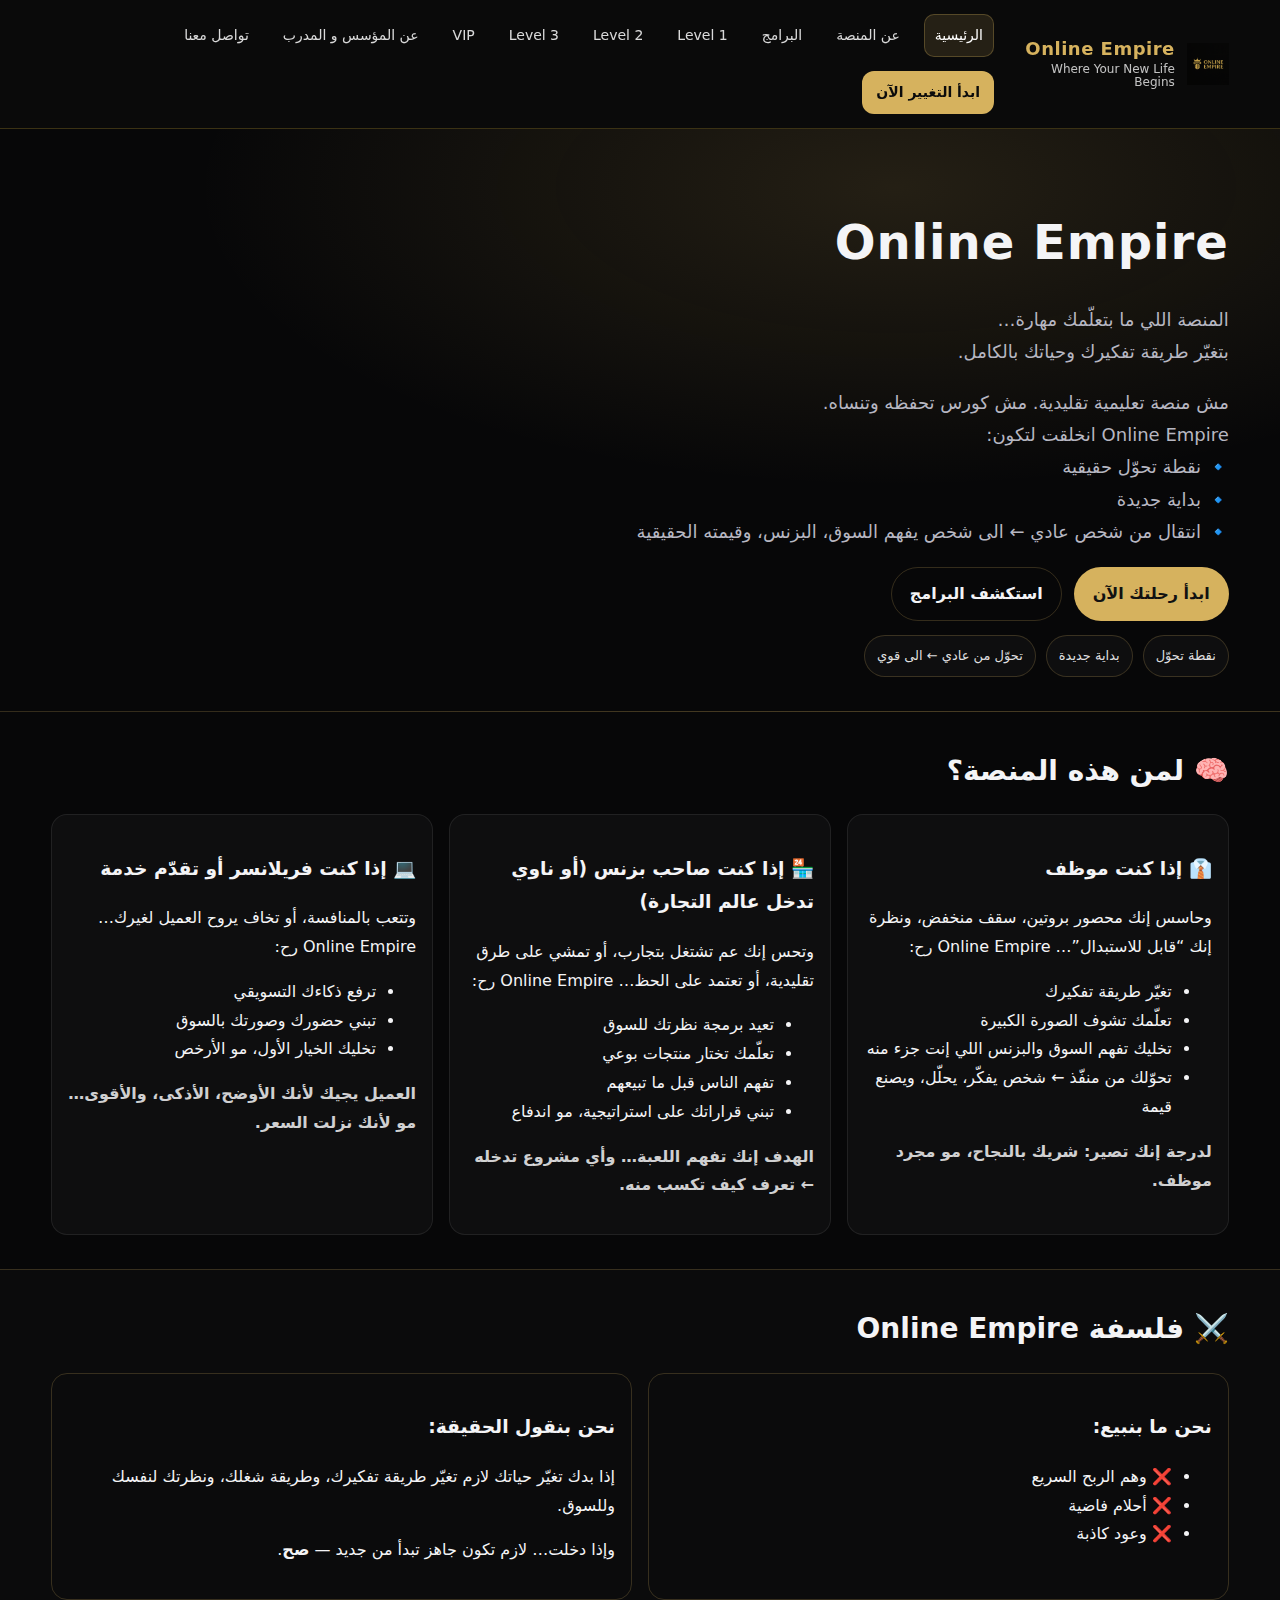
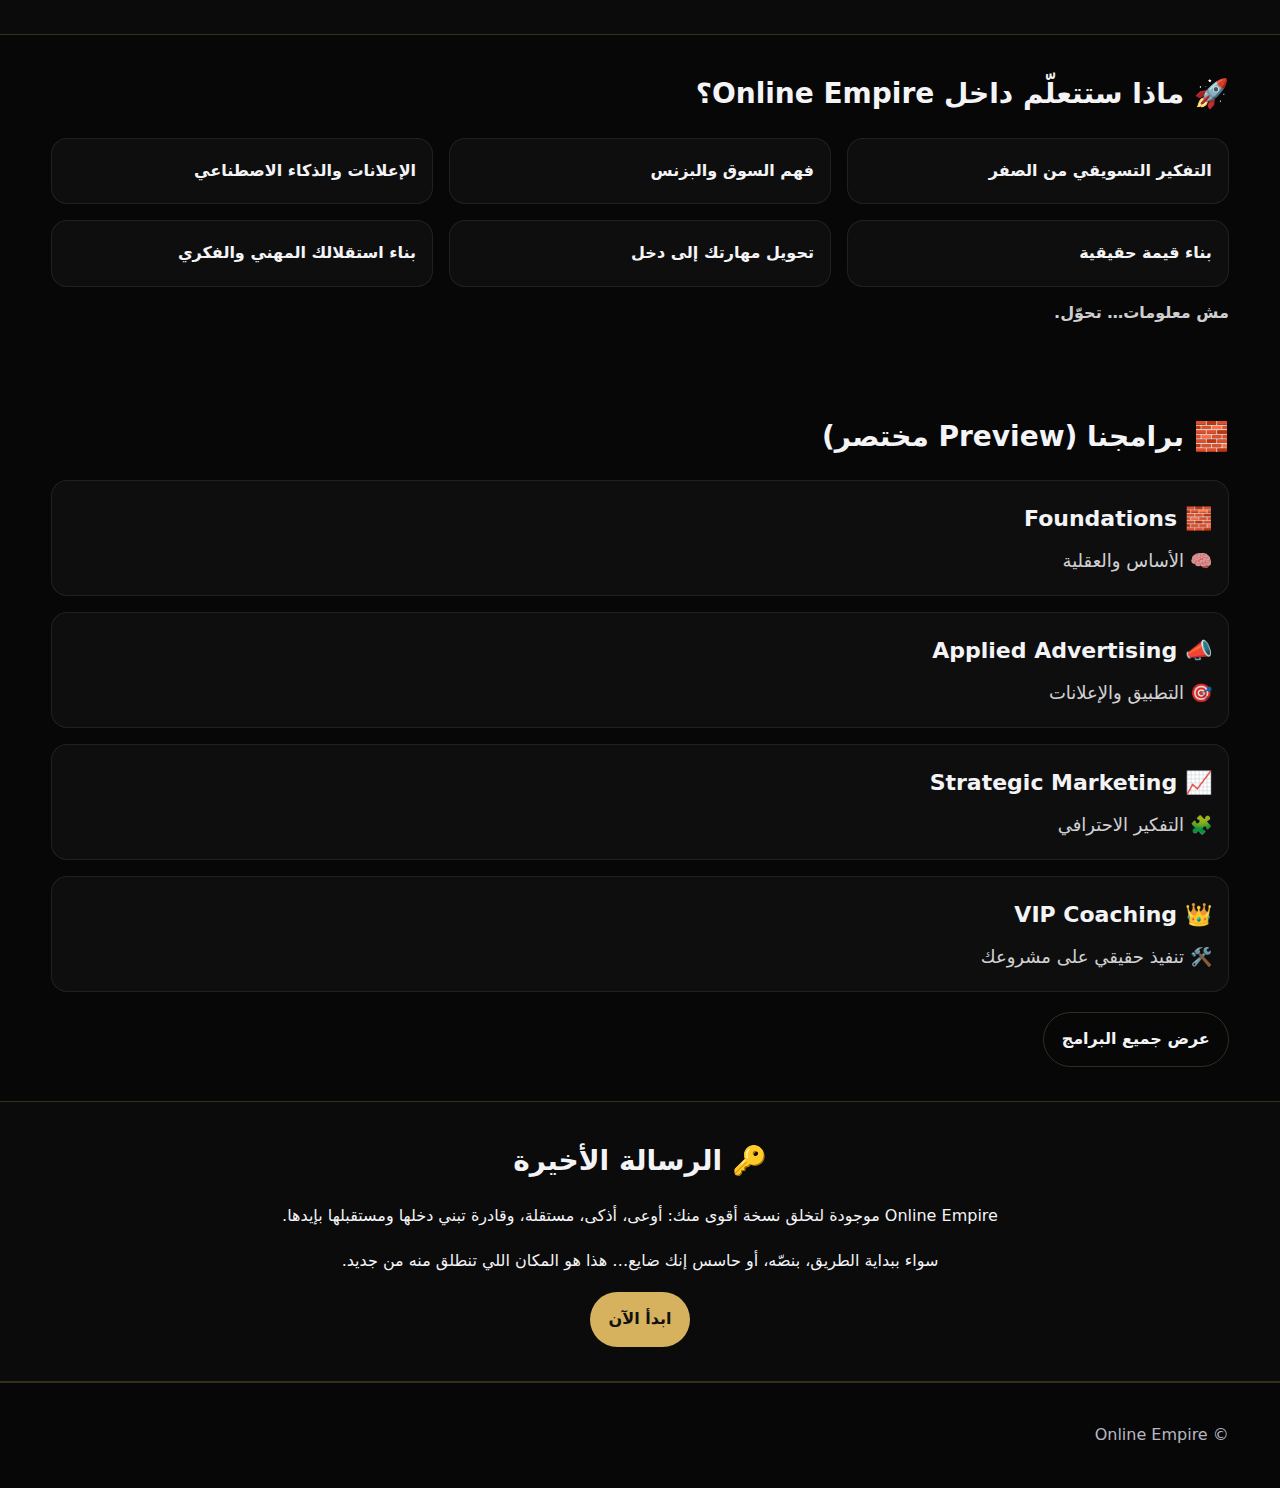
<file: index.html>
<!doctype html>
<html lang="ar" dir="rtl">
<head>
  <meta charset="utf-8" />
  <meta name="viewport" content="width=device-width, initial-scale=1" />
  <title>Online Empire</title>
  <link rel="stylesheet" href="assets/css/style.css" />
</head>
<body>

  <header class="site-header">
    <div class="container header-inner">

      <a class="brand" href="index.html" aria-label="Online Empire - Home">
        <img class="brand-logo" src="assets/img/logo-online-empire.png" alt="Online Empire Logo" />
        <div class="brand-text">
          <span class="brand-name">Online Empire</span>
          <span class="brand-slogan">Where Your New Life Begins</span>
        </div>
      </a>

      <button class="nav-toggle" type="button" aria-label="Open Menu" aria-controls="primary-nav" aria-expanded="false">
        <span></span><span></span><span></span>
      </button>

      <nav id="primary-nav" class="nav" aria-label="Primary">
        <!-- Mobile brand (يظهر فقط بالموبايل عبر CSS) -->
        <a class="nav-brand" href="index.html" aria-label="Online Empire - Home">
          <img class="nav-brand__logo" src="assets/img/logo-online-empire.png" alt="Online Empire Logo">
          <div class="nav-brand__text">
            <span class="nav-brand__name">Online Empire</span>
            <span class="nav-brand__slogan">Where Your New Life Begins</span>
          </div>
        </a>
        <div class="nav-sep" aria-hidden="true"></div> 
        <a href="index.html">الرئيسية</a>
        <a href="about.html">عن المنصة</a>
        <a href="programs.html">البرامج</a>
        <a href="level1.html">Level 1</a>
        <a href="level2.html">Level 2</a>
        <a href="level3.html">Level 3</a>
        <a href="level4.html">VIP</a>
        <a href="instructor.html">عن المؤسس و المدرب</a>
        <a href="contact.html">تواصل معنا </a>
        <a class="cta" href="enroll.html">ابدأ التغيير الآن</a>
      </nav>

    </div>

    <div class="nav-overlay" hidden></div>
  </header>

  <main>

    <section class="hero">
      <div class="container">
        <h1>Online Empire</h1>

        <p class="lead">
          المنصة اللي ما بتعلّمك مهارة…<br />
          بتغيّر طريقة تفكيرك وحياتك بالكامل.
        </p>

        <p>
          مش منصة تعليمية تقليدية. مش كورس تحفظه وتنساه.<br />
          Online Empire انخلقت لتكون:
          <br />
          🔹 نقطة تحوّل حقيقية<br />
          🔹 بداية جديدة<br />
          🔹 انتقال من شخص عادي ← الى شخص يفهم السوق، البزنس، وقيمته الحقيقية
        </p>

        <div class="hero__cta">
          <a class="btn" href="enroll.html">ابدأ رحلتك الآن</a>
          <a class="btn btn--ghost" href="programs.html">استكشف البرامج</a>
        </div>

        <div class="hero__badges">
          <span class="badge">نقطة تحوّل</span>
          <span class="badge">بداية جديدة</span>
          <span class="badge">تحوّل من عادي ← الى قوي</span>
        </div>
      </div>
    </section>

    <section class="section">
      <div class="container">
        <h2>🧠 لمن هذه المنصة؟</h2>

        <div class="grid">
          <div class="card">
            <h3>👔 إذا كنت موظف</h3>
            <p>
              وحاسس إنك محصور بروتين، سقف منخفض، ونظرة إنك “قابل للاستبدال”…
              Online Empire رح:
            </p>
            <ul>
              <li>تغيّر طريقة تفكيرك</li>
              <li>تعلّمك تشوف الصورة الكبيرة</li>
              <li>تخليك تفهم السوق والبزنس اللي إنت جزء منه</li>
              <li>تحوّلك من منفّذ ← شخص يفكّر، يحلّل، ويصنع قيمة</li>
            </ul>
            <p class="note"><strong>لدرجة إنك تصير: شريك بالنجاح، مو مجرد موظف.</strong></p>
          </div>

          <div class="card">
            <h3>🏪 إذا كنت صاحب بزنس (أو ناوي تدخل عالم التجارة)</h3>
            <p>وتحس إنك عم تشتغل بتجارب، أو تمشي على طرق تقليدية، أو تعتمد على الحظ… Online Empire رح:</p>
            <ul>
              <li>تعيد برمجة نظرتك للسوق</li>
              <li>تعلّمك تختار منتجات بوعي</li>
              <li>تفهم الناس قبل ما تبيعهم</li>
              <li>تبني قراراتك على استراتيجية، مو اندفاع</li>
            </ul>
            <p class="note"><strong>الهدف إنك تفهم اللعبة… وأي مشروع تدخله ←  تعرف كيف تكسب منه.</strong></p>
          </div>

          <div class="card">
            <h3>💻 إذا كنت فريلانسر أو تقدّم خدمة</h3>
            <p>وتتعب بالمنافسة، أو تخاف يروح العميل لغيرك… Online Empire رح:</p>
            <ul>
              <li>ترفع ذكاءك التسويقي</li>
              <li>تبني حضورك وصورتك بالسوق</li>
              <li>تخليك الخيار الأول، مو الأرخص</li>
            </ul>
            <p class="note"><strong>العميل يجيك لأنك الأوضح، الأذكى، والأقوى… مو لأنك نزلت السعر.</strong></p>
          </div>
        </div>
      </div>
    </section>

    <section class="section section--dark">
      <div class="container">
        <h2>⚔️ فلسفة Online Empire</h2>

        <div class="two-col">
          <div class="card card--outline">
            <h3>نحن ما بنبيع:</h3>
            <ul>
              <li>❌ وهم الربح السريع</li>
              <li>❌ أحلام فاضية</li>
              <li>❌ وعود كاذبة</li>
            </ul>
          </div>

          <div class="card card--outline">
            <h3>نحن بنقول الحقيقة:</h3>
            <p>إذا بدك تغيّر حياتك لازم تغيّر طريقة تفكيرك، وطريقة شغلك، ونظرتك لنفسك وللسوق.</p>
            <p>وإذا دخلت… لازم تكون جاهز تبدأ من جديد — <strong>صح</strong>.</p>
          </div>
        </div>
      </div>
    </section>

    <section class="section">
      <div class="container">
        <h2>🚀 ماذا ستتعلّم داخل Online Empire؟</h2>

        <div class="grid grid--small">
          <div class="card"><strong>التفكير التسويقي من الصفر</strong></div>
          <div class="card"><strong>فهم السوق والبزنس</strong></div>
          <div class="card"><strong>الإعلانات والذكاء الاصطناعي</strong></div>
          <div class="card"><strong>بناء قيمة حقيقية</strong></div>
          <div class="card"><strong>تحويل مهارتك إلى دخل</strong></div>
          <div class="card"><strong>بناء استقلالك المهني والفكري</strong></div>
        </div>

        <p class="note"><strong>مش معلومات… تحوّل.</strong></p>
      </div>
    </section>

    <section class="section">
      <div class="container programs">
        <h2>🧱 برامجنا (Preview مختصر)</h2>

        <div class="program-list">
          <a class="program-item" href="level1.html">
            <div class="program-item__title">🧱 Foundations</div>
            <div class="program-item__sub">🧠 الأساس والعقلية</div>
          </a>

          <a class="program-item" href="level2.html">
            <div class="program-item__title">📣 Applied Advertising</div>
            <div class="program-item__sub">🎯 التطبيق والإعلانات</div>
          </a>

          <a class="program-item" href="level3.html">
            <div class="program-item__title">📈 Strategic Marketing</div>
            <div class="program-item__sub">🧩 التفكير الاحترافي</div>
          </a>

          <a class="program-item" href="level4.html">
            <div class="program-item__title">👑 VIP Coaching</div>
            <div class="program-item__sub">🛠️ تنفيذ حقيقي على مشروعك</div>
          </a>
        </div>

        <div class="program-actions">
          <a class="btn btn--ghost" href="programs.html">عرض جميع البرامج</a>
        </div>
      </div>
    </section>

    <section class="section section--dark">
      <div class="container center">
        <h2>🔑 الرسالة الأخيرة</h2>
        <p>Online Empire موجودة لتخلق نسخة أقوى منك: أوعى، أذكى، مستقلة، وقادرة تبني دخلها ومستقبلها بإيدها.</p>
        <p>سواء ببداية الطريق، بنصّه، أو حاسس إنك ضايع… هذا هو المكان اللي تنطلق منه من جديد.</p>
        <a class="btn" href="enroll.html">ابدأ الآن</a>
      </div>
    </section>

  </main>

  <footer class="footer">
    <div class="container">
      <p>© Online Empire</p>
    </div>
  </footer>

  <script src="assets/js/main.js"></script>
</body>
</html>
</file>
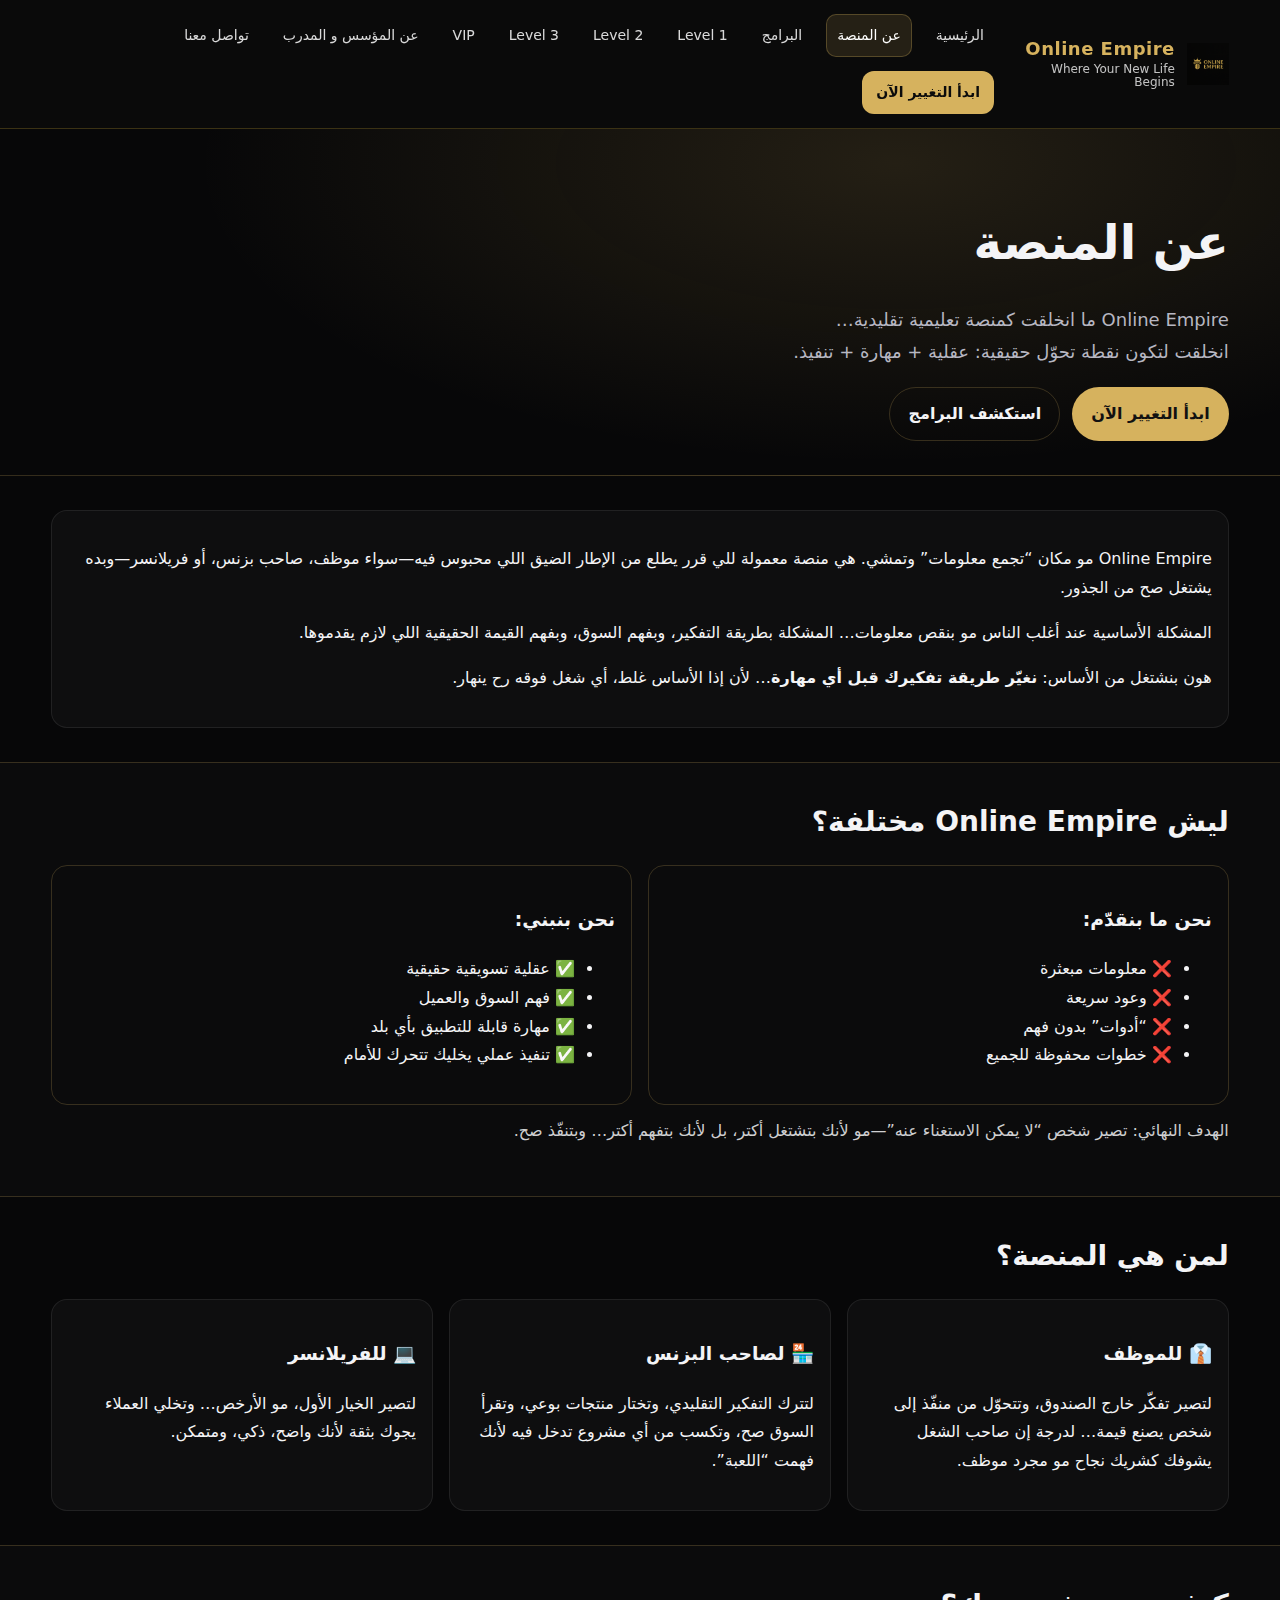
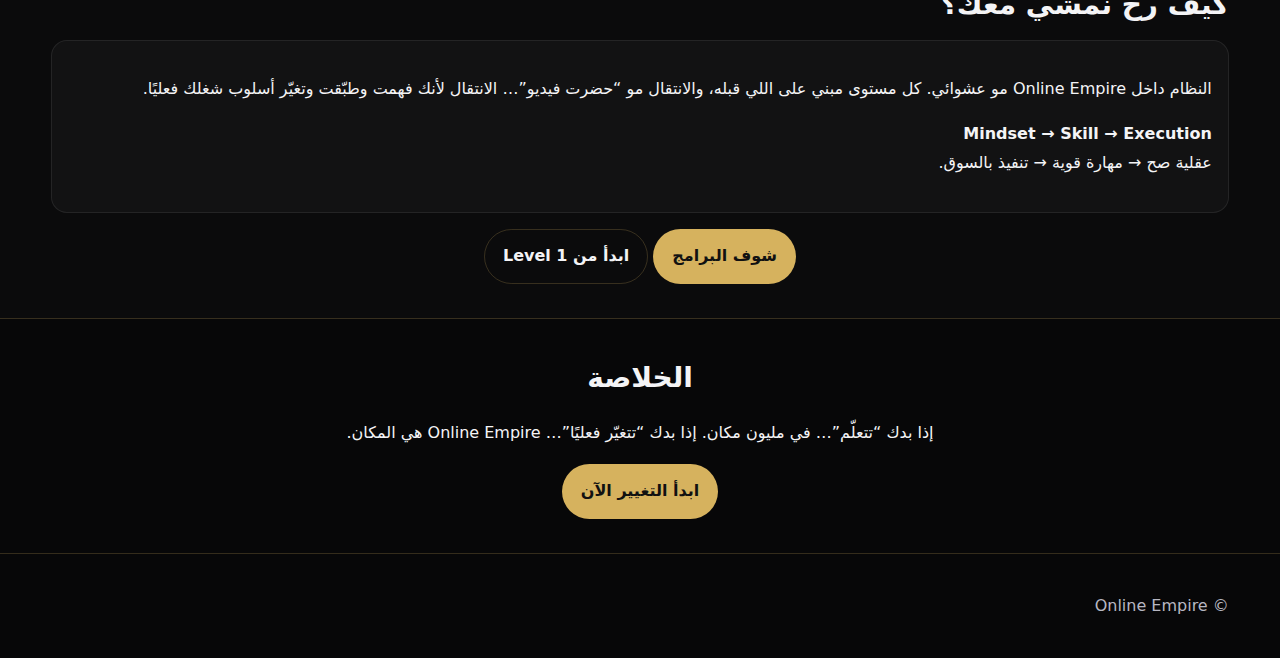
<file: about.html>
<!doctype html>
<html lang="ar" dir="rtl">
<head>
  <meta charset="utf-8" />
  <meta name="viewport" content="width=device-width, initial-scale=1" />
  <title>عن المنصة | Online Empire</title>
  <link rel="stylesheet" href="assets/css/style.css" />
</head>
<body>

  <!-- HEADER (ثابت بكل الصفحات) -->
  <header class="site-header">
    <div class="container header-inner">

      <a class="brand" href="index.html" aria-label="Online Empire - Home">
        <img class="brand-logo" src="assets/img/logo-online-empire.png" alt="Online Empire Logo" />
        <div class="brand-text">
          <span class="brand-name">Online Empire</span>
          <span class="brand-slogan">Where Your New Life Begins</span>
        </div>
      </a>

      <button class="nav-toggle" type="button" aria-label="Open Menu" aria-controls="primary-nav" aria-expanded="false">
        <span></span><span></span><span></span>
      </button>

      <nav id="primary-nav" class="nav" aria-label="Primary">

        <!-- Mobile Brand داخل القائمة (اختياري/مستحسن للموبايل) -->
        <a class="nav-brand" href="index.html" aria-label="Online Empire - Home">
          <img class="nav-brand__logo" src="assets/img/logo-online-empire.png" alt="Online Empire Logo">
          <div class="nav-brand__text">
            <span class="nav-brand__name">Online Empire</span>
            <span class="nav-brand__slogan">Where Your New Life Begins</span>
          </div>
        </a>

        <div class="nav-sep" aria-hidden="true"></div>
        <a href="index.html">الرئيسية</a>
        <a href="about.html">عن المنصة</a>
        <a href="programs.html">البرامج</a>
        <a href="level1.html">Level 1</a>
        <a href="level2.html">Level 2</a>
        <a href="level3.html">Level 3</a>
        <a href="level4.html">VIP</a>
        <a href="instructor.html">عن المؤسس و المدرب</a>
        <a href="contact.html">تواصل معنا</a>
        <a class="cta" href="enroll.html">ابدأ التغيير الآن</a>
      </nav>

    </div>

    <div class="nav-overlay" hidden></div>
  </header>

  <main>

    <!-- HERO -->
    <section class="hero">
      <div class="container">
        <h1>عن المنصة</h1>
        <p class="lead">
          Online Empire ما انخلقت كمنصة تعليمية تقليدية…<br/>
          انخلقت لتكون نقطة تحوّل حقيقية: عقلية + مهارة + تنفيذ.
        </p>
        <div class="hero__cta">
          <a class="btn" href="enroll.html">ابدأ التغيير الآن</a>
          <a class="btn btn--ghost" href="programs.html">استكشف البرامج</a>
        </div>
      </div>
    </section>

    <!-- STORY / WHY -->
    <section class="section">
      <div class="container">
        <div class="card">
          <p>
            Online Empire مو مكان “تجمع معلومات” وتمشي.
            هي منصة معمولة للي قرر يطلع من الإطار الضيق اللي محبوس فيه—سواء موظف،
            صاحب بزنس، أو فريلانسر—وبده يشتغل صح من الجذور.
          </p>
          <p>
            المشكلة الأساسية عند أغلب الناس مو بنقص معلومات…
            المشكلة بطريقة التفكير، وبفهم السوق، وبفهم القيمة الحقيقية اللي لازم يقدموها.
          </p>
          <p>
            هون بنشتغل من الأساس:
            <strong>نغيّر طريقة تفكيرك قبل أي مهارة</strong>…
            لأن إذا الأساس غلط، أي شغل فوقه رح ينهار.
          </p>
        </div>
      </div>
    </section>

    <!-- WHAT MAKES IT DIFFERENT -->
    <section class="section section--dark">
      <div class="container">
        <h2>ليش Online Empire مختلفة؟</h2>

        <div class="two-col">
          <div class="card card--outline">
            <h3>نحن ما بنقدّم:</h3>
            <ul>
              <li>❌ معلومات مبعثرة</li>
              <li>❌ وعود سريعة</li>
              <li>❌ “أدوات” بدون فهم</li>
              <li>❌ خطوات محفوظة للجميع</li>
            </ul>
          </div>

          <div class="card card--outline">
            <h3>نحن بنبني:</h3>
            <ul>
              <li>✅ عقلية تسويقية حقيقية</li>
              <li>✅ فهم السوق والعميل</li>
              <li>✅ مهارة قابلة للتطبيق بأي بلد</li>
              <li>✅ تنفيذ عملي يخليك تتحرك للأمام</li>
            </ul>
          </div>
        </div>

        <p class="note">
          الهدف النهائي: تصير شخص “لا يمكن الاستغناء عنه”—مو لأنك بتشتغل أكتر، بل لأنك بتفهم أكتر… وبتنفّذ صح.
        </p>
      </div>
    </section>

    <!-- FOR WHO -->
    <section class="section">
      <div class="container">
        <h2>لمن هي المنصة؟</h2>

        <div class="grid">
          <div class="card">
            <h3>👔 للموظف</h3>
            <p>
              لتصير تفكّر خارج الصندوق، وتتحوّل من منفّذ إلى شخص يصنع قيمة…
              لدرجة إن صاحب الشغل يشوفك كشريك نجاح مو مجرد موظف.
            </p>
          </div>

          <div class="card">
            <h3>🏪 لصاحب البزنس</h3>
            <p>
              لتترك التفكير التقليدي، وتختار منتجات بوعي، وتقرأ السوق صح،
              وتكسب من أي مشروع تدخل فيه لأنك فهمت “اللعبة”.
            </p>
          </div>

          <div class="card">
            <h3>💻 للفريلانسر</h3>
            <p>
              لتصير الخيار الأول، مو الأرخص… وتخلي العملاء يجوك بثقة لأنك واضح،
              ذكي، ومتمكن.
            </p>
          </div>
        </div>
      </div>
    </section>

    <!-- METHOD -->
    <section class="section section--dark">
      <div class="container">
        <h2>كيف رح نمشي معك؟</h2>

        <div class="card">
          <p>
            النظام داخل Online Empire مو عشوائي. كل مستوى مبني على اللي قبله،
            والانتقال مو “حضرت فيديو”… الانتقال لأنك فهمت وطبّقت وتغيّر أسلوب شغلك فعليًا.
          </p>
          <p>
            <strong>Mindset → Skill → Execution</strong><br/>
            عقلية صح → مهارة قوية → تنفيذ بالسوق.
          </p>
        </div>

        <div class="center" style="margin-top:16px">
          <a class="btn" href="programs.html">شوف البرامج</a>
          <a class="btn btn--ghost" href="level1.html">ابدأ من Level 1</a>
        </div>
      </div>
    </section>

    <!-- CLOSING -->
    <section class="section">
      <div class="container center">
        <h2>الخلاصة</h2>
        <p>
          إذا بدك “تتعلّم”… في مليون مكان.
          إذا بدك “تتغيّر فعليًا”… Online Empire هي المكان.
        </p>
        <a class="btn" href="enroll.html">ابدأ التغيير الآن</a>
      </div>
    </section>

  </main>

  <footer class="footer">
    <div class="container">
      <p>© Online Empire</p>
    </div>
  </footer>

  <script src="assets/js/main.js"></script>
</body>
</html>
</file>
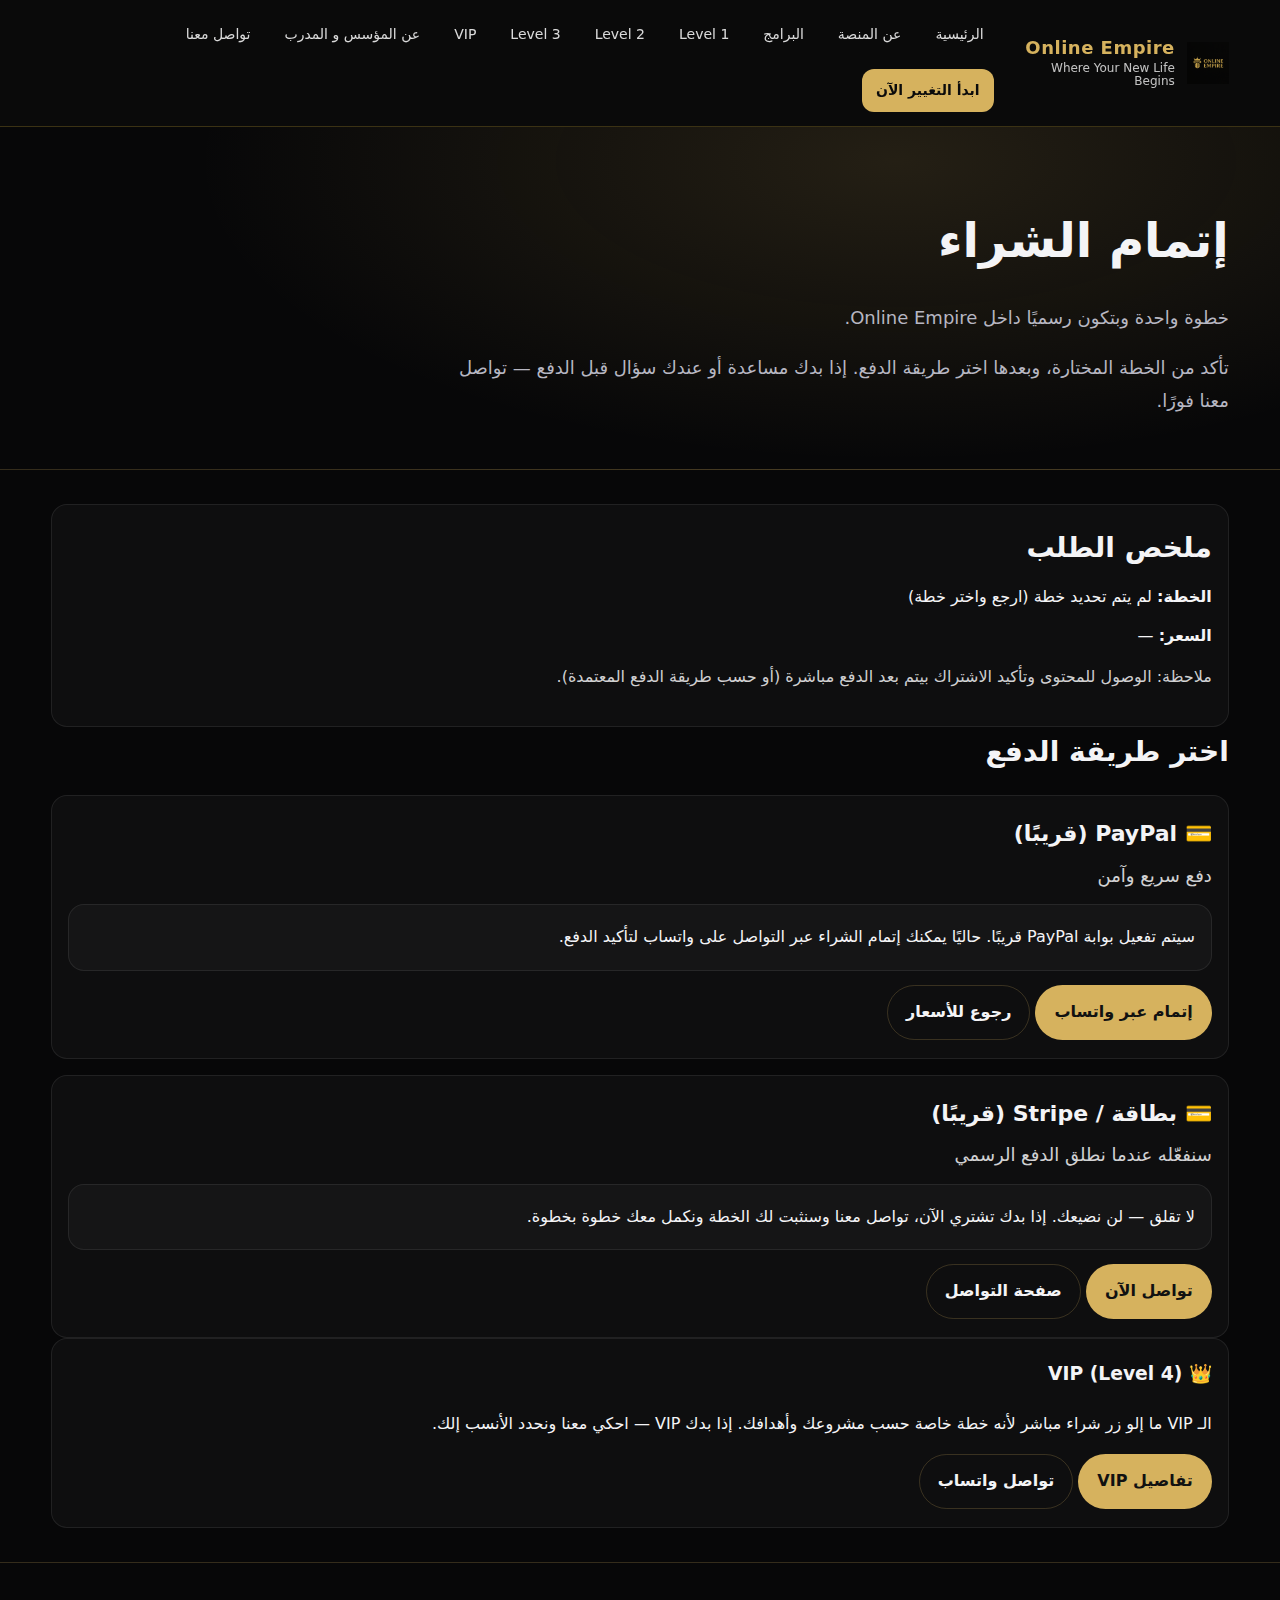
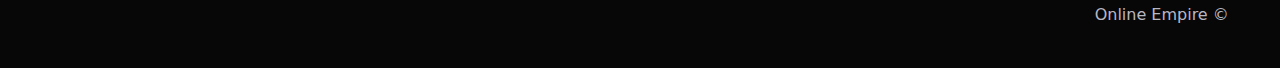
<file: checkout.html>
<!doctype html>
<html lang="ar" dir="rtl">
<head>
  <meta charset="utf-8" />
  <meta name="viewport" content="width=device-width, initial-scale=1" />
  <title>إتمام الشراء | Online Empire</title>
  <link rel="stylesheet" href="assets/css/style.css" />
</head>
<body>

  <!-- HEADER (ثابت بكل الصفحات) -->
  <header class="site-header">
    <div class="container header-inner">

      <a class="brand" href="index.html" aria-label="Online Empire - Home">
        <img class="brand-logo" src="assets/img/logo-online-empire.png" alt="Online Empire Logo" />
        <div class="brand-text">
          <span class="brand-name">Online Empire</span>
          <span class="brand-slogan">Where Your New Life Begins</span>
        </div>
      </a>

      <button class="nav-toggle" type="button" aria-label="Open Menu" aria-controls="primary-nav" aria-expanded="false">
        <span></span><span></span><span></span>
      </button>

      <nav id="primary-nav" class="nav" aria-label="Primary">
        <a class="nav-brand" href="index.html" aria-label="Online Empire - Home">
          <img class="nav-brand__logo" src="assets/img/logo-online-empire.png" alt="Online Empire Logo">
          <div class="nav-brand__text">
            <span class="nav-brand__name">Online Empire</span>
            <span class="nav-brand__slogan">Where Your New Life Begins</span>
          </div>
        </a>

        <div class="nav-sep" aria-hidden="true"></div>
        <a href="index.html">الرئيسية</a>
        <a href="about.html">عن المنصة</a>
        <a href="programs.html">البرامج</a>
        <a href="level1.html">Level 1</a>
        <a href="level2.html">Level 2</a>
        <a href="level3.html">Level 3</a>
        <a href="level4.html">VIP</a>
        <a href="instructor.html">عن المؤسس و المدرب</a>
        <a href="contact.html">تواصل معنا</a>
        <a class="cta" href="enroll.html">ابدأ التغيير الآن</a>
      </nav>

    </div>

    <div class="nav-overlay" hidden></div>
  </header>

  <main>

    <section class="hero hero--inner">
      <div class="container">
        <h1>إتمام الشراء</h1>
        <p class="lead">
          خطوة واحدة وبتكون رسميًا داخل Online Empire.
        </p>
        <p>
          تأكد من الخطة المختارة، وبعدها اختر طريقة الدفع. إذا بدك مساعدة أو عندك سؤال قبل الدفع — تواصل معنا فورًا.
        </p>
      </div>
    </section>

    <section class="section">
      <div class="container">

        <!-- ORDER SUMMARY -->
        <div class="card card--wide">
          <h2 style="margin-top:0">ملخص الطلب</h2>

          <p style="margin:0 0 10px">
            <strong>الخطة:</strong> <span id="planName">—</span>
          </p>
          <p style="margin:0 0 10px">
            <strong>السعر:</strong> <span id="planPrice">—</span>
          </p>

          <p class="note" style="margin-top:12px">
            ملاحظة: الوصول للمحتوى وتأكيد الاشتراك بيتم بعد الدفع مباشرة (أو حسب طريقة الدفع المعتمدة).
          </p>
        </div>

        <h2 class="mt">اختر طريقة الدفع</h2>

        <div class="program-list">

          <!-- PayPal Placeholder -->
          <div class="program-item">
            <div class="program-item__title">💳 PayPal (قريبًا)</div>
            <div class="program-item__sub">دفع سريع وآمن</div>
            <div class="card" style="margin-top:12px">
              <p style="margin:0">
                سيتم تفعيل بوابة PayPal قريبًا. حاليًا يمكنك إتمام الشراء عبر التواصل على واتساب لتأكيد الدفع.
              </p>
            </div>
            <div style="margin-top:14px">
              <a class="btn" id="whatsBtn1" href="https://wa.me/963953448937" target="_blank" rel="noopener">إتمام عبر واتساب</a>
              <a class="btn btn--ghost" href="enroll.html">رجوع للأسعار</a>
            </div>
          </div>

          <!-- Card/Stripe Placeholder -->
          <div class="program-item">
            <div class="program-item__title">💳 بطاقة / Stripe (قريبًا)</div>
            <div class="program-item__sub">سنفعّله عندما نطلق الدفع الرسمي</div>
            <div class="card" style="margin-top:12px">
              <p style="margin:0">
                لا تقلق — لن نضيعك. إذا بدك تشتري الآن، تواصل معنا وسنثبت لك الخطة ونكمل معك خطوة بخطوة.
              </p>
            </div>
            <div style="margin-top:14px">
              <a class="btn" id="whatsBtn2" href="https://wa.me/963953448937" target="_blank" rel="noopener">تواصل الآن</a>
              <a class="btn btn--ghost" href="contact.html">صفحة التواصل</a>
            </div>
          </div>

        </div>

        <!-- VIP NOTE -->
        <div class="card section--dark mt">
          <h3 style="margin-top:0">👑 VIP (Level 4)</h3>
          <p>
            الـ VIP ما إلو زر شراء مباشر لأنه خطة خاصة حسب مشروعك وأهدافك.
            إذا بدك VIP — احكي معنا ونحدد الأنسب إلك.
          </p>
          <div style="margin-top:14px">
            <a class="btn" href="level4.html">تفاصيل VIP</a>
            <a class="btn btn--ghost" href="https://wa.me/963953448937" target="_blank" rel="noopener">تواصل واتساب</a>
          </div>
        </div>

      </div>
    </section>

  </main>

  <footer class="footer">
    <div class="container">
      <p>© Online Empire</p>
    </div>
  </footer>

  <script src="assets/js/main.js?v=1"></script>

  <script>
    (function(){
      const params = new URLSearchParams(window.location.search);
      const plan = (params.get("plan") || "").toLowerCase();

      const map = {
        bundle: { name: "باكج 3 مستويات (Level 1 + 2 + 3)", price: "300$" },
        level1:  { name: "Level 1 – Foundations", price: "150$" },
        level2:  { name: "Level 2 – Applied Advertising", price: "150$" },
        level3:  { name: "Level 3 – Strategic Marketing", price: "150$" }
      };

      const chosen = map[plan] || { name: "لم يتم تحديد خطة (ارجع واختر خطة)", price: "—" };

      document.getElementById("planName").textContent = chosen.name;
      document.getElementById("planPrice").textContent = chosen.price;

      // رسالة واتساب جاهزة حسب الخطة
      const msg = encodeURIComponent(
        "مرحبا، بدي اشترك بـ: " + chosen.name + " | السعر: " + chosen.price +
        "\nاسمي: \nهدفي: \nوضعي الحالي: \n"
      );

      const wa = "https://wa.me/963953448937?text=" + msg;
      document.getElementById("whatsBtn1").href = wa;
      document.getElementById("whatsBtn2").href = wa;
    })();
  </script>
</body>
</html>
</file>
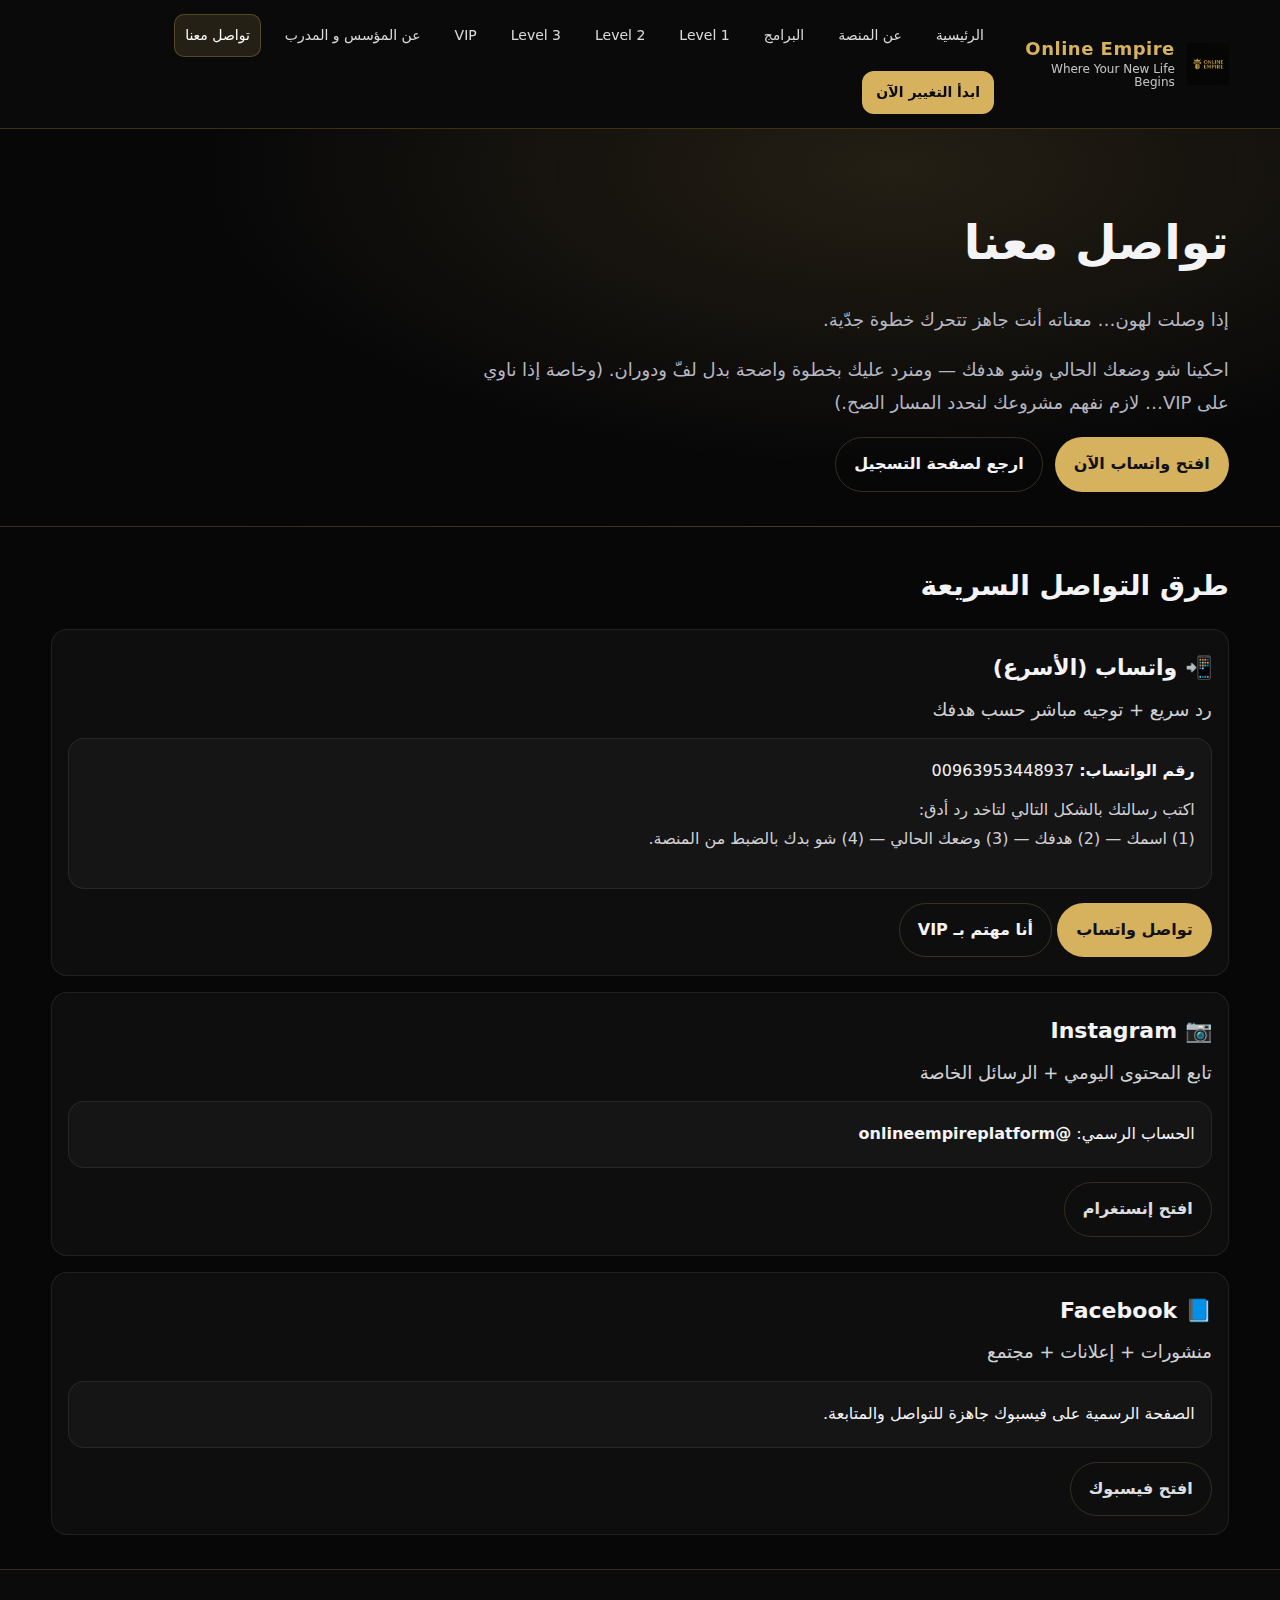
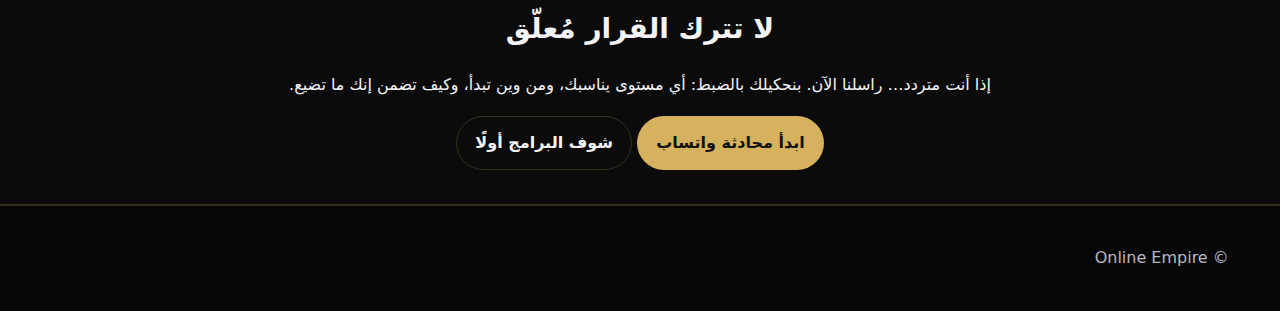
<file: contact.html>
<!doctype html>
<html lang="ar" dir="rtl">
<head>
  <meta charset="utf-8" />
  <meta name="viewport" content="width=device-width, initial-scale=1" />
  <title>تواصل معنا | Online Empire</title>
  <link rel="stylesheet" href="assets/css/style.css" />
</head>
<body>

  <!-- HEADER (ثابت بكل الصفحات) -->
  <header class="site-header">
    <div class="container header-inner">

      <a class="brand" href="index.html" aria-label="Online Empire - Home">
        <img class="brand-logo" src="assets/img/logo-online-empire.png" alt="Online Empire Logo" />
        <div class="brand-text">
          <span class="brand-name">Online Empire</span>
          <span class="brand-slogan">Where Your New Life Begins</span>
        </div>
      </a>

      <button class="nav-toggle" type="button" aria-label="Open Menu" aria-controls="primary-nav" aria-expanded="false">
        <span></span><span></span><span></span>
      </button>

      <nav id="primary-nav" class="nav" aria-label="Primary">

        <!-- Mobile Brand -->
        <a class="nav-brand" href="index.html" aria-label="Online Empire - Home">
          <img class="nav-brand__logo" src="assets/img/logo-online-empire.png" alt="Online Empire Logo">
          <div class="nav-brand__text">
            <span class="nav-brand__name">Online Empire</span>
            <span class="nav-brand__slogan">Where Your New Life Begins</span>
          </div>
        </a>

        <div class="nav-sep" aria-hidden="true"></div>
        <a href="index.html">الرئيسية</a>
        <a href="about.html">عن المنصة</a>
        <a href="programs.html">البرامج</a>
        <a href="level1.html">Level 1</a>
        <a href="level2.html">Level 2</a>
        <a href="level3.html">Level 3</a>
        <a href="level4.html">VIP</a>
        <a href="instructor.html">عن المؤسس و المدرب</a>
        <a class="active" href="contact.html">تواصل معنا</a>
        <a class="cta" href="enroll.html">ابدأ التغيير الآن</a>
      </nav>

    </div>

    <div class="nav-overlay" hidden></div>
  </header>

  <main>

    <!-- HERO -->
    <section class="hero">
      <div class="container">
        <h1>تواصل معنا</h1>
        <p class="lead">
          إذا وصلت لهون… معناته أنت جاهز تتحرك خطوة جدّية.
        </p>
        <p>
          احكينا شو وضعك الحالي وشو هدفك — ومنرد عليك بخطوة واضحة بدل لفّ ودوران.
          (وخاصة إذا ناوي على VIP… لازم نفهم مشروعك لنحدد المسار الصح.)
        </p>

        <div class="hero__cta">
          <a class="btn" href="https://wa.me/963953448937" target="_blank" rel="noopener">افتح واتساب الآن</a>
          <a class="btn btn--ghost" href="enroll.html">ارجع لصفحة التسجيل</a>
        </div>
      </div>
    </section>

    <!-- CONTACT METHODS -->
    <section class="section">
      <div class="container">

        <h2>طرق التواصل السريعة</h2>

        <div class="program-list">

          <div class="program-item">
            <div class="program-item__title">📲 واتساب (الأسرع)</div>
            <div class="program-item__sub">رد سريع + توجيه مباشر حسب هدفك</div>

            <div class="card" style="margin-top:12px">
              <p style="margin:0">
                <strong>رقم الواتساب:</strong> 00963953448937
              </p>
              <p class="note" style="margin-top:10px">
                اكتب رسالتك بالشكل التالي لتاخد رد أدق:
                <br />
                (1) اسمك — (2) هدفك — (3) وضعك الحالي — (4) شو بدك بالضبط من المنصة.
              </p>
            </div>

            <div style="margin-top:14px">
              <a class="btn" href="https://wa.me/963953448937" target="_blank" rel="noopener">تواصل واتساب</a>
              <a class="btn btn--ghost" href="level4.html">أنا مهتم بـ VIP</a>
            </div>
          </div>

          <a class="program-item" href="https://www.instagram.com/onlineempireplatform?igsh=ejJsbWN0bGtnMjU1" target="_blank" rel="noopener">
            <div class="program-item__title">📷 Instagram</div>
            <div class="program-item__sub">تابع المحتوى اليومي + الرسائل الخاصة</div>

            <div class="card" style="margin-top:12px">
              <p style="margin:0">
                الحساب الرسمي: <strong>@onlineempireplatform</strong>
              </p>
            </div>

            <div style="margin-top:14px">
              <span class="btn btn--ghost" style="pointer-events:none; opacity:.9;">افتح إنستغرام</span>
            </div>
          </a>

          <a class="program-item" href="https://www.facebook.com/share/1ZXohEVreE/" target="_blank" rel="noopener">
            <div class="program-item__title">📘 Facebook</div>
            <div class="program-item__sub">منشورات + إعلانات + مجتمع</div>

            <div class="card" style="margin-top:12px">
              <p style="margin:0">
                الصفحة الرسمية على فيسبوك جاهزة للتواصل والمتابعة.
              </p>
            </div>

            <div style="margin-top:14px">
              <span class="btn btn--ghost" style="pointer-events:none; opacity:.9;">افتح فيسبوك</span>
            </div>
          </a>

        </div>

      </div>
    </section>

    <!-- STRONG CTA -->
    <section class="section section--dark">
      <div class="container center">
        <h2>لا تترك القرار مُعلّق</h2>
        <p>
          إذا أنت متردد… راسلنا الآن.  
          بنحكيلك بالضبط: أي مستوى يناسبك، ومن وين تبدأ، وكيف تضمن إنك ما تضيع.
        </p>

        <div style="margin-top:14px">
          <a class="btn" href="https://wa.me/963953448937" target="_blank" rel="noopener">ابدأ محادثة واتساب</a>
          <a class="btn btn--ghost" href="programs.html">شوف البرامج أولًا</a>
        </div>
      </div>
    </section>

  </main>

  <footer class="footer">
    <div class="container">
      <p>© Online Empire</p>
    </div>
  </footer>

  <script src="assets/js/main.js?v=1"></script>
</body>
</html>
</file>
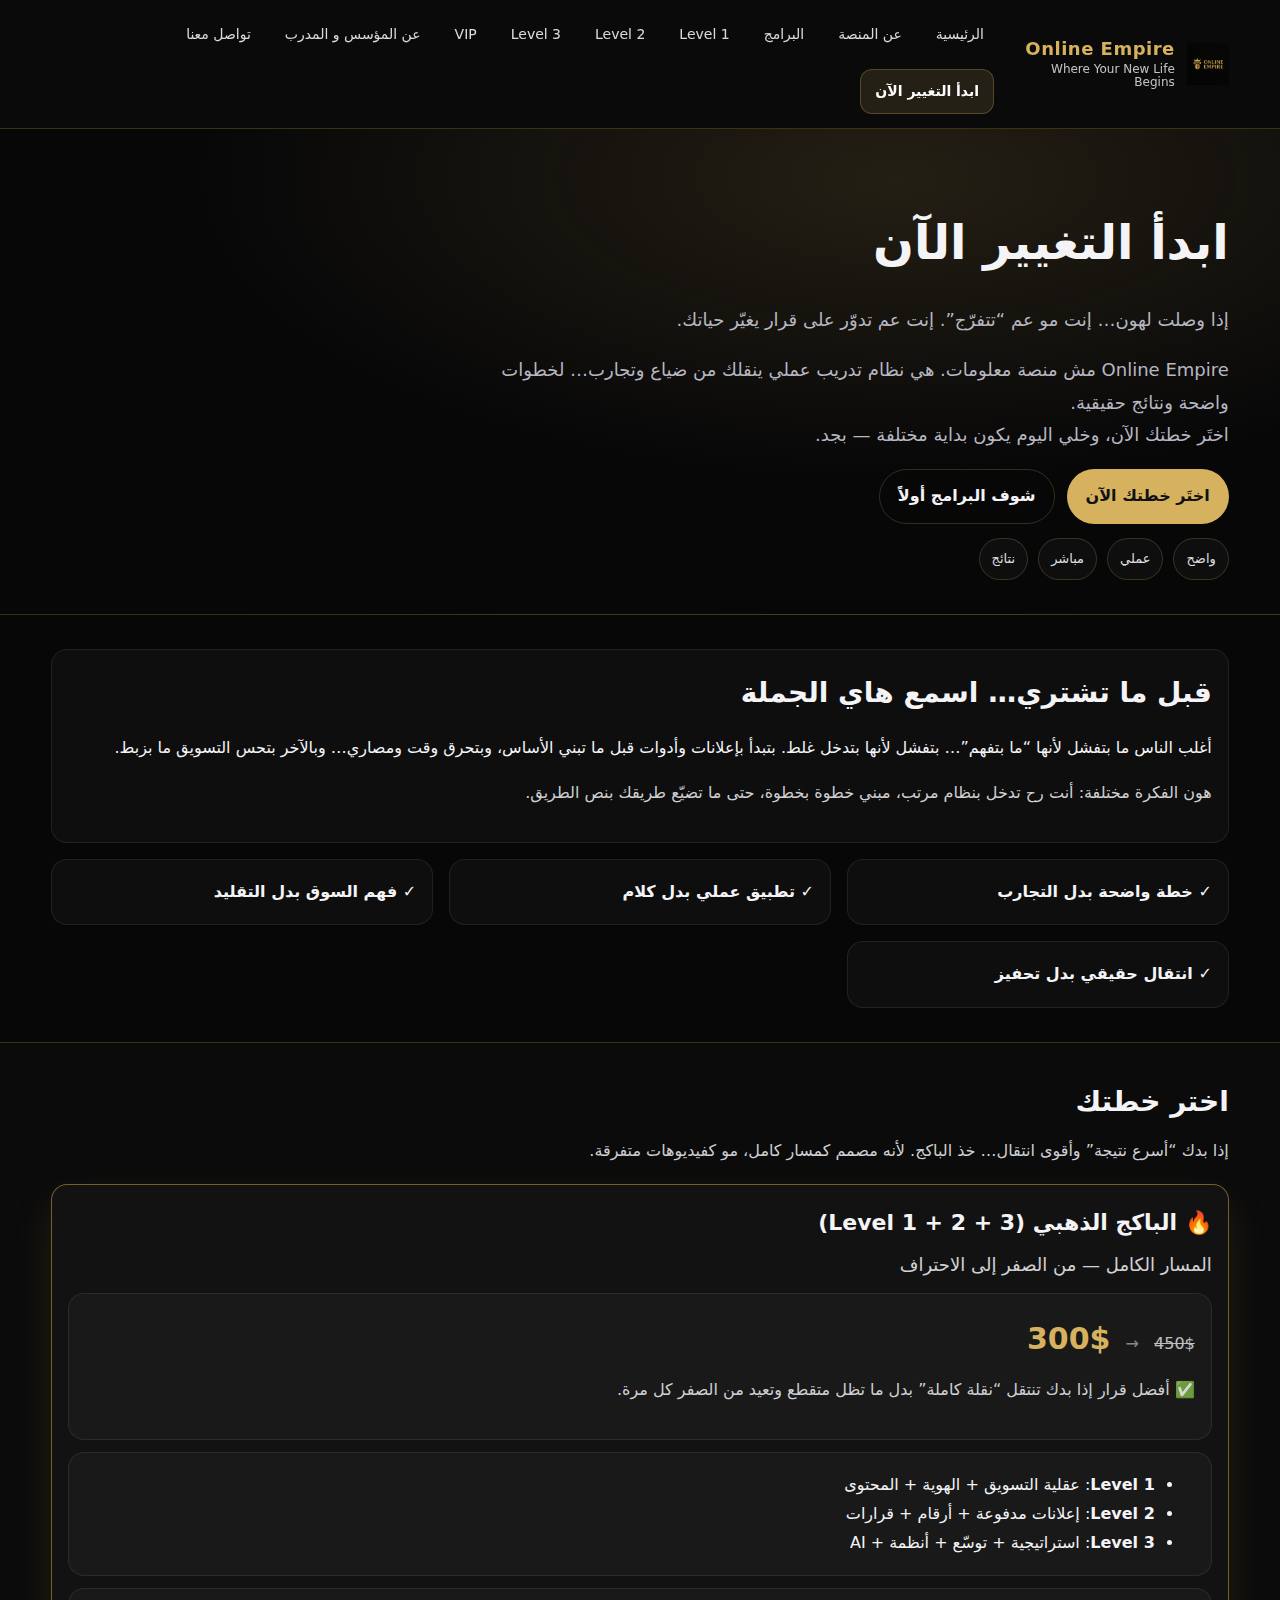
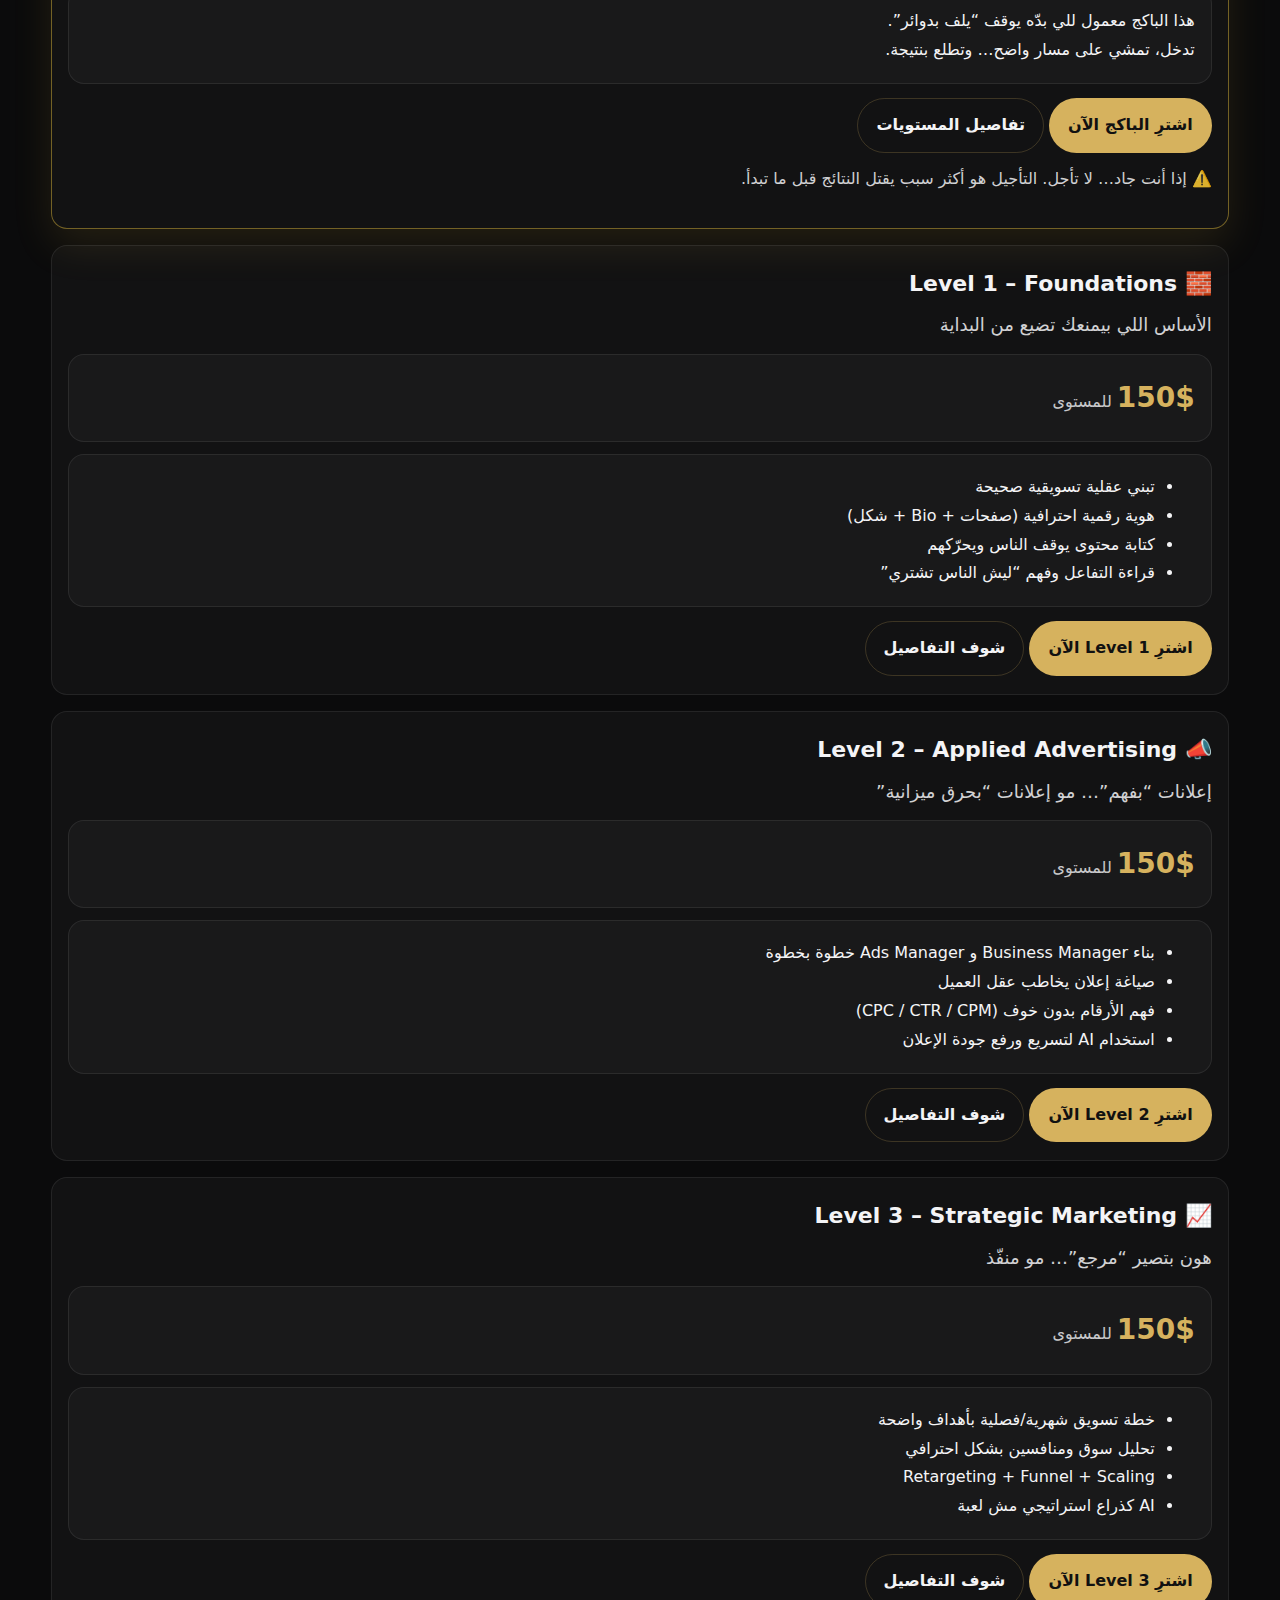
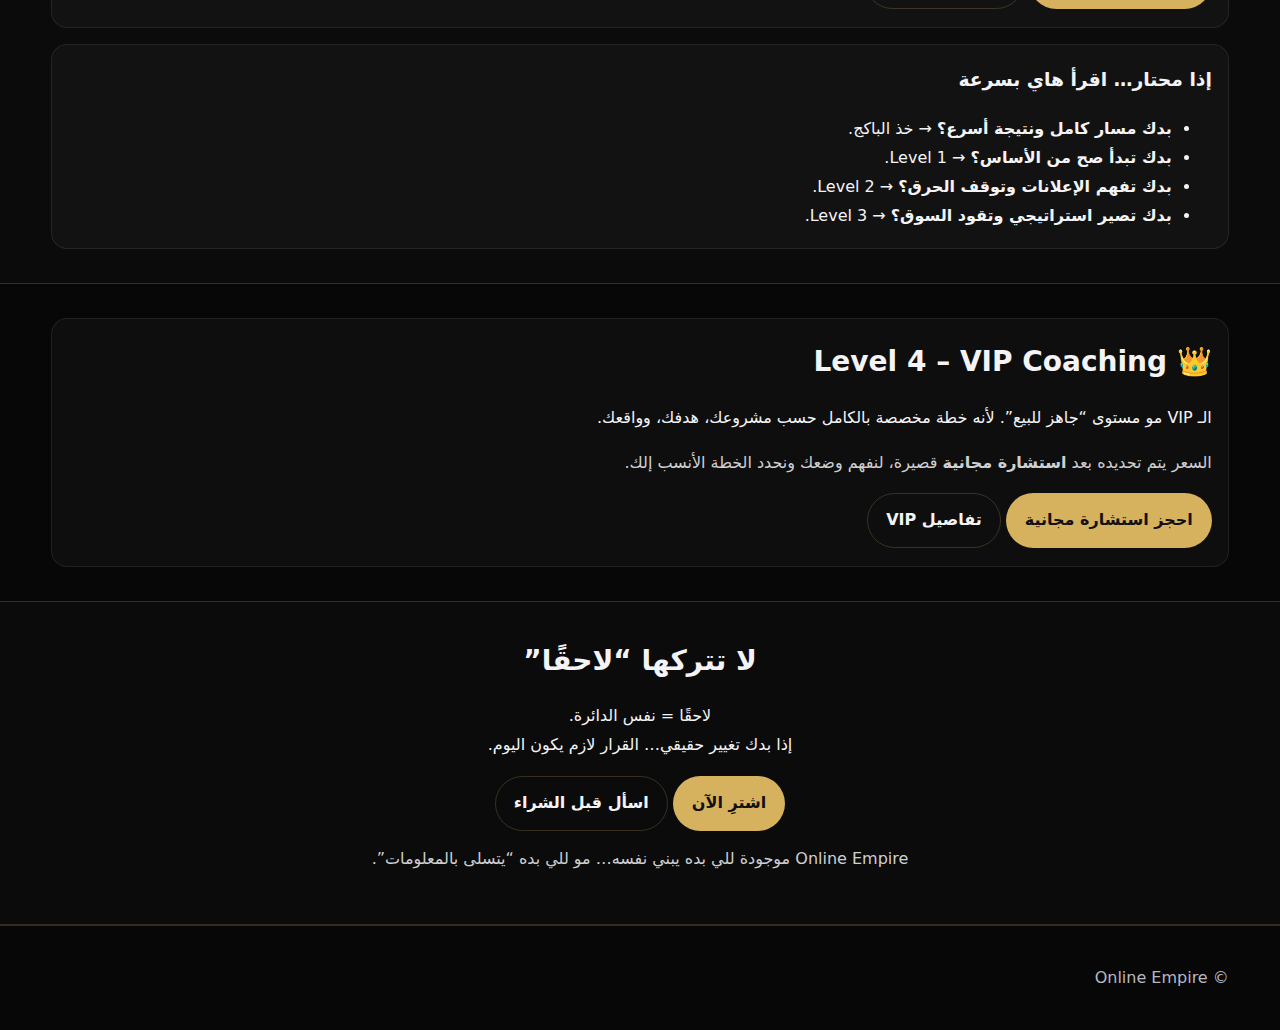
<file: enroll.html>
<!doctype html>
<html lang="ar" dir="rtl">
<head>
  <meta charset="utf-8" />
  <meta name="viewport" content="width=device-width, initial-scale=1" />
  <title>ابدأ التغيير الآن | Online Empire</title>
  <link rel="stylesheet" href="assets/css/style.css" />
</head>
<body>

  <!-- HEADER (ثابت بكل الصفحات) -->
  <header class="site-header">
    <div class="container header-inner">

      <a class="brand" href="index.html" aria-label="Online Empire - Home">
        <img class="brand-logo" src="assets/img/logo-online-empire.png" alt="Online Empire Logo" />
        <div class="brand-text">
          <span class="brand-name">Online Empire</span>
          <span class="brand-slogan">Where Your New Life Begins</span>
        </div>
      </a>

      <button class="nav-toggle" type="button" aria-label="Open Menu" aria-controls="primary-nav" aria-expanded="false">
        <span></span><span></span><span></span>
      </button>

      <nav id="primary-nav" class="nav" aria-label="Primary">
        <!-- Mobile brand -->
        <a class="nav-brand" href="index.html" aria-label="Online Empire - Home">
          <img class="nav-brand__logo" src="assets/img/logo-online-empire.png" alt="Online Empire Logo">
          <div class="nav-brand__text">
            <span class="nav-brand__name">Online Empire</span>
            <span class="nav-brand__slogan">Where Your New Life Begins</span>
          </div>
        </a>

        <div class="nav-sep" aria-hidden="true"></div>
        <a href="index.html">الرئيسية</a>
        <a href="about.html">عن المنصة</a>
        <a href="programs.html">البرامج</a>
        <a href="level1.html">Level 1</a>
        <a href="level2.html">Level 2</a>
        <a href="level3.html">Level 3</a>
        <a href="level4.html">VIP</a>
        <a href="instructor.html">عن المؤسس و المدرب</a>
        <a href="contact.html">تواصل معنا</a>
        <a class="active cta" href="enroll.html">ابدأ التغيير الآن</a>
      </nav>

    </div>

    <div class="nav-overlay" hidden></div>
  </header>

  <main>

    <!-- HERO -->
    <section class="hero">
      <div class="container">
        <h1>ابدأ التغيير الآن</h1>

        <p class="lead">
          إذا وصلت لهون… إنت مو عم “تتفرّج”. إنت عم تدوّر على قرار يغيّر حياتك.
        </p>

        <p>
          Online Empire مش منصة معلومات.
          هي نظام تدريب عملي ينقلك من ضياع وتجارب… لخطوات واضحة ونتائج حقيقية.
          <br />
          اختَر خطتك الآن، وخلي اليوم يكون بداية مختلفة — بجد.
        </p>

        <div class="hero__cta">
          <a class="btn" href="#plans">اختَر خطتك الآن</a>
          <a class="btn btn--ghost" href="programs.html">شوف البرامج أولاً</a>
        </div>

        <div class="hero__badges">
          <span class="badge">واضح</span>
          <span class="badge">عملي</span>
          <span class="badge">مباشر</span>
          <span class="badge">نتائج</span>
        </div>
      </div>
    </section>

    <!-- TRUST BLOCK -->
    <section class="section">
      <div class="container">

        <div class="card card--wide">
          <h2 style="margin-top:0">قبل ما تشتري… اسمع هاي الجملة</h2>
          <p>
            أغلب الناس ما بتفشل لأنها “ما بتفهم”… بتفشل لأنها بتدخل غلط.
            بتبدأ بإعلانات وأدوات قبل ما تبني الأساس، وبتحرق وقت ومصاري… وبالآخر بتحس التسويق ما بزبط.
          </p>
          <p class="note">
            هون الفكرة مختلفة: أنت رح تدخل بنظام مرتب، مبني خطوة بخطوة، حتى ما تضيّع طريقك بنص الطريق.
          </p>
        </div>

        <div class="grid grid--small" style="margin-top:16px">
          <div class="card"><strong>✓ خطة واضحة بدل التجارب</strong></div>
          <div class="card"><strong>✓ تطبيق عملي بدل كلام</strong></div>
          <div class="card"><strong>✓ فهم السوق بدل التقليد</strong></div>
          <div class="card"><strong>✓ انتقال حقيقي بدل تحفيز</strong></div>
        </div>

      </div>
    </section>

    <!-- PLANS -->
    <section id="plans" class="section section--dark">
      <div class="container">
        <h2>اختر خطتك</h2>
        <p class="note" style="margin-top:6px">
          إذا بدك “أسرع نتيجة” وأقوى انتقال… خذ الباكج. لأنه مصمم كمسار كامل، مو كفيديوهات متفرقة.
        </p>

        <div class="program-list">

          <!-- BUNDLE (BEST) -->
          <div class="program-item" style="border-color: rgba(212,175,55,.50); box-shadow: 0 16px 40px rgba(212,175,55,.12);">
            <div class="program-item__title">🔥 الباكج الذهبي (Level 1 + 2 + 3)</div>
            <div class="program-item__sub">المسار الكامل — من الصفر إلى الاحتراف</div>

            <div class="card" style="margin-top:12px">
              <p style="margin:0">
                <span style="opacity:.75; text-decoration: line-through;">450$</span>
                <span style="margin:0 10px; opacity:.5;">→</span>
                <strong style="font-size:30px; color: var(--gold);">300$</strong>
              </p>
              <p class="note" style="margin-top:10px">
                ✅ أفضل قرار إذا بدك تنتقل “نقلة كاملة” بدل ما تظل متقطع وتعيد من الصفر كل مرة.
              </p>
            </div>

            <div class="card" style="margin-top:12px">
              <ul style="margin:0">
                <li><strong>Level 1</strong>: عقلية التسويق + الهوية + المحتوى</li>
                <li><strong>Level 2</strong>: إعلانات مدفوعة + أرقام + قرارات</li>
                <li><strong>Level 3</strong>: استراتيجية + توسّع + أنظمة + AI</li>
              </ul>
            </div>

            <div class="card" style="margin-top:12px">
              <p style="margin:0">
                هذا الباكج معمول للي بدّه يوقف “يلف بدوائر”.
                <br />
                تدخل، تمشي على مسار واضح… وتطلع بنتيجة.
              </p>
            </div>

            <div style="margin-top:14px">
              <a class="btn" href="checkout.html?plan=bundle">اشترِ الباكج الآن</a>
              <a class="btn btn--ghost" href="programs.html">تفاصيل المستويات</a>
            </div>

            <p class="note" style="margin-top:12px">
              ⚠️ إذا أنت جاد… لا تأجل. التأجيل هو أكثر سبب يقتل النتائج قبل ما تبدأ.
            </p>
          </div>

          <!-- LEVEL 1 -->
          <div class="program-item">
            <div class="program-item__title">🧱 Level 1 – Foundations</div>
            <div class="program-item__sub">الأساس اللي بيمنعك تضيع من البداية</div>

            <div class="card" style="margin-top:12px">
              <p style="margin:0">
                <strong style="font-size:28px; color: var(--gold);">150$</strong>
                <span style="opacity:.8;"> للمستوى</span>
              </p>
            </div>

            <div class="card" style="margin-top:12px">
              <ul style="margin:0">
                <li>تبني عقلية تسويقية صحيحة</li>
                <li>هوية رقمية احترافية (صفحات + Bio + شكل)</li>
                <li>كتابة محتوى يوقف الناس ويحرّكهم</li>
                <li>قراءة التفاعل وفهم “ليش الناس تشتري”</li>
              </ul>
            </div>

            <div style="margin-top:14px">
              <a class="btn" href="checkout.html?plan=level1">اشترِ Level 1 الآن</a>
              <a class="btn btn--ghost" href="level1.html">شوف التفاصيل</a>
            </div>
          </div>

          <!-- LEVEL 2 -->
          <div class="program-item">
            <div class="program-item__title">📣 Level 2 – Applied Advertising</div>
            <div class="program-item__sub">إعلانات “بفهم”… مو إعلانات “بحرق ميزانية”</div>

            <div class="card" style="margin-top:12px">
              <p style="margin:0">
                <strong style="font-size:28px; color: var(--gold);">150$</strong>
                <span style="opacity:.8;"> للمستوى</span>
              </p>
            </div>

            <div class="card" style="margin-top:12px">
              <ul style="margin:0">
                <li>بناء Business Manager و Ads Manager خطوة بخطوة</li>
                <li>صياغة إعلان يخاطب عقل العميل</li>
                <li>فهم الأرقام بدون خوف (CPC / CTR / CPM)</li>
                <li>استخدام AI لتسريع ورفع جودة الإعلان</li>
              </ul>
            </div>

            <div style="margin-top:14px">
              <a class="btn" href="checkout.html?plan=level2">اشترِ Level 2 الآن</a>
              <a class="btn btn--ghost" href="level2.html">شوف التفاصيل</a>
            </div>
          </div>

          <!-- LEVEL 3 -->
          <div class="program-item">
            <div class="program-item__title">📈 Level 3 – Strategic Marketing</div>
            <div class="program-item__sub">هون بتصير “مرجع”… مو منفّذ</div>

            <div class="card" style="margin-top:12px">
              <p style="margin:0">
                <strong style="font-size:28px; color: var(--gold);">150$</strong>
                <span style="opacity:.8;"> للمستوى</span>
              </p>
            </div>

            <div class="card" style="margin-top:12px">
              <ul style="margin:0">
                <li>خطة تسويق شهرية/فصلية بأهداف واضحة</li>
                <li>تحليل سوق ومنافسين بشكل احترافي</li>
                <li>Retargeting + Funnel + Scaling</li>
                <li>AI كذراع استراتيجي مش لعبة</li>
              </ul>
            </div>

            <div style="margin-top:14px">
              <a class="btn" href="checkout.html?plan=level3">اشترِ Level 3 الآن</a>
              <a class="btn btn--ghost" href="level3.html">شوف التفاصيل</a>
            </div>
          </div>

        </div>

        <!-- Decision helper -->
        <div class="card" style="margin-top:16px">
          <h3 style="margin-top:0">إذا محتار… اقرأ هاي بسرعة</h3>
          <ul style="margin:0">
            <li><strong>بدك مسار كامل ونتيجة أسرع؟</strong> → خذ الباكج.</li>
            <li><strong>بدك تبدأ صح من الأساس؟</strong> → Level 1.</li>
            <li><strong>بدك تفهم الإعلانات وتوقف الحرق؟</strong> → Level 2.</li>
            <li><strong>بدك تصير استراتيجي وتقود السوق؟</strong> → Level 3.</li>
          </ul>
        </div>

      </div>
    </section>

    <!-- VIP -->
    <section class="section">
      <div class="container">
        <div class="card card--wide">
          <h2 style="margin-top:0">👑 Level 4 – VIP Coaching</h2>
          <p>
            الـ VIP مو مستوى “جاهز للبيع”.
            لأنه خطة مخصصة بالكامل حسب مشروعك، هدفك، وواقعك.
          </p>
          <p class="note">
            السعر يتم تحديده بعد <strong>استشارة مجانية</strong> قصيرة، لنفهم وضعك ونحدد الخطة الأنسب إلك.
          </p>

          <div style="margin-top:14px">
            <a class="btn" href="contact.html">احجز استشارة مجانية</a>
            <a class="btn btn--ghost" href="level4.html">تفاصيل VIP</a>
          </div>
        </div>
      </div>
    </section>

    <!-- FINAL PUSH -->
    <section class="section section--dark">
      <div class="container center">
        <h2>لا تتركها “لاحقًا”</h2>
        <p>
          لاحقًا = نفس الدائرة.
          <br />
          إذا بدك تغيير حقيقي… القرار لازم يكون اليوم.
        </p>

        <div style="margin-top:14px">
          <a class="btn" href="#plans">اشترِ الآن</a>
          <a class="btn btn--ghost" href="contact.html">اسأل قبل الشراء</a>
        </div>

        <p class="note" style="margin-top:14px">
          Online Empire موجودة للي بده يبني نفسه… مو للي بده “يتسلى بالمعلومات”.
        </p>
      </div>
    </section>

  </main>

  <footer class="footer">
    <div class="container">
      <p>© Online Empire</p>
    </div>
  </footer>

  <script src="assets/js/main.js?v=1"></script>
</body>
</html>
</file>
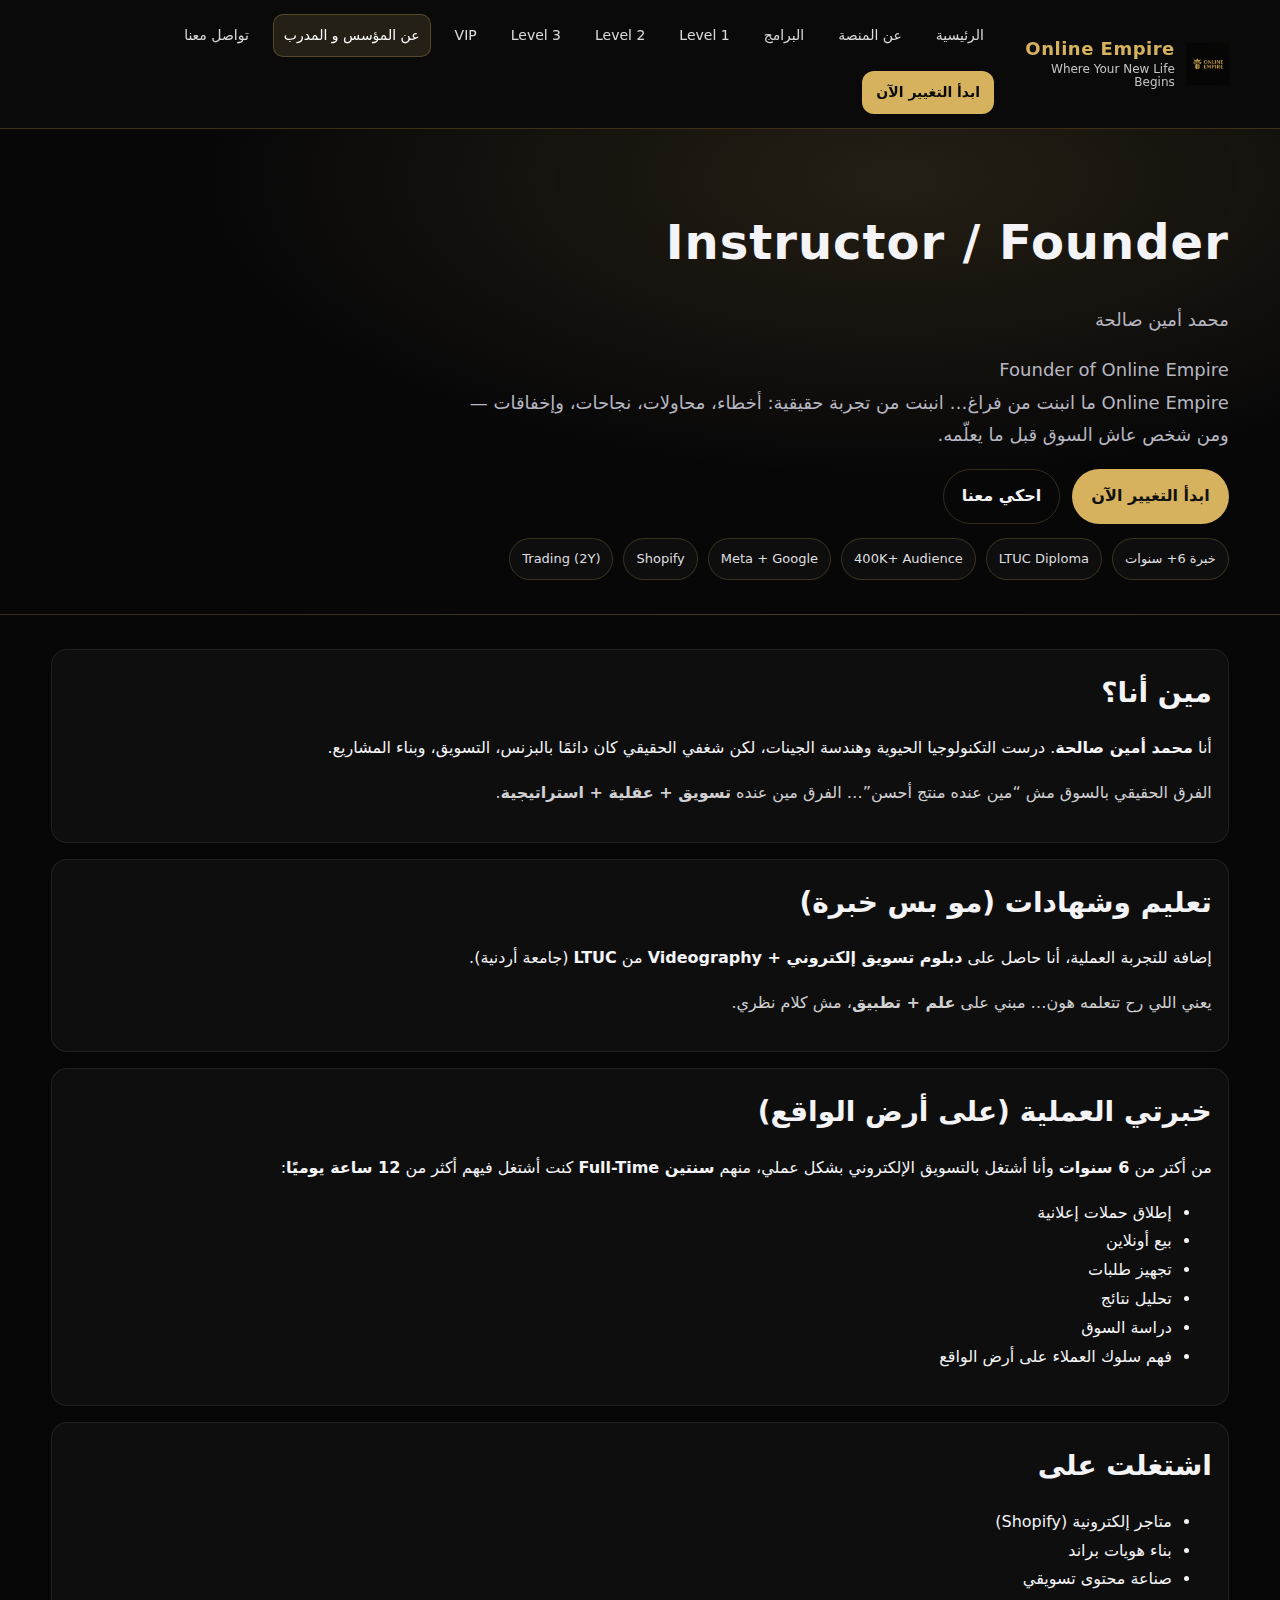
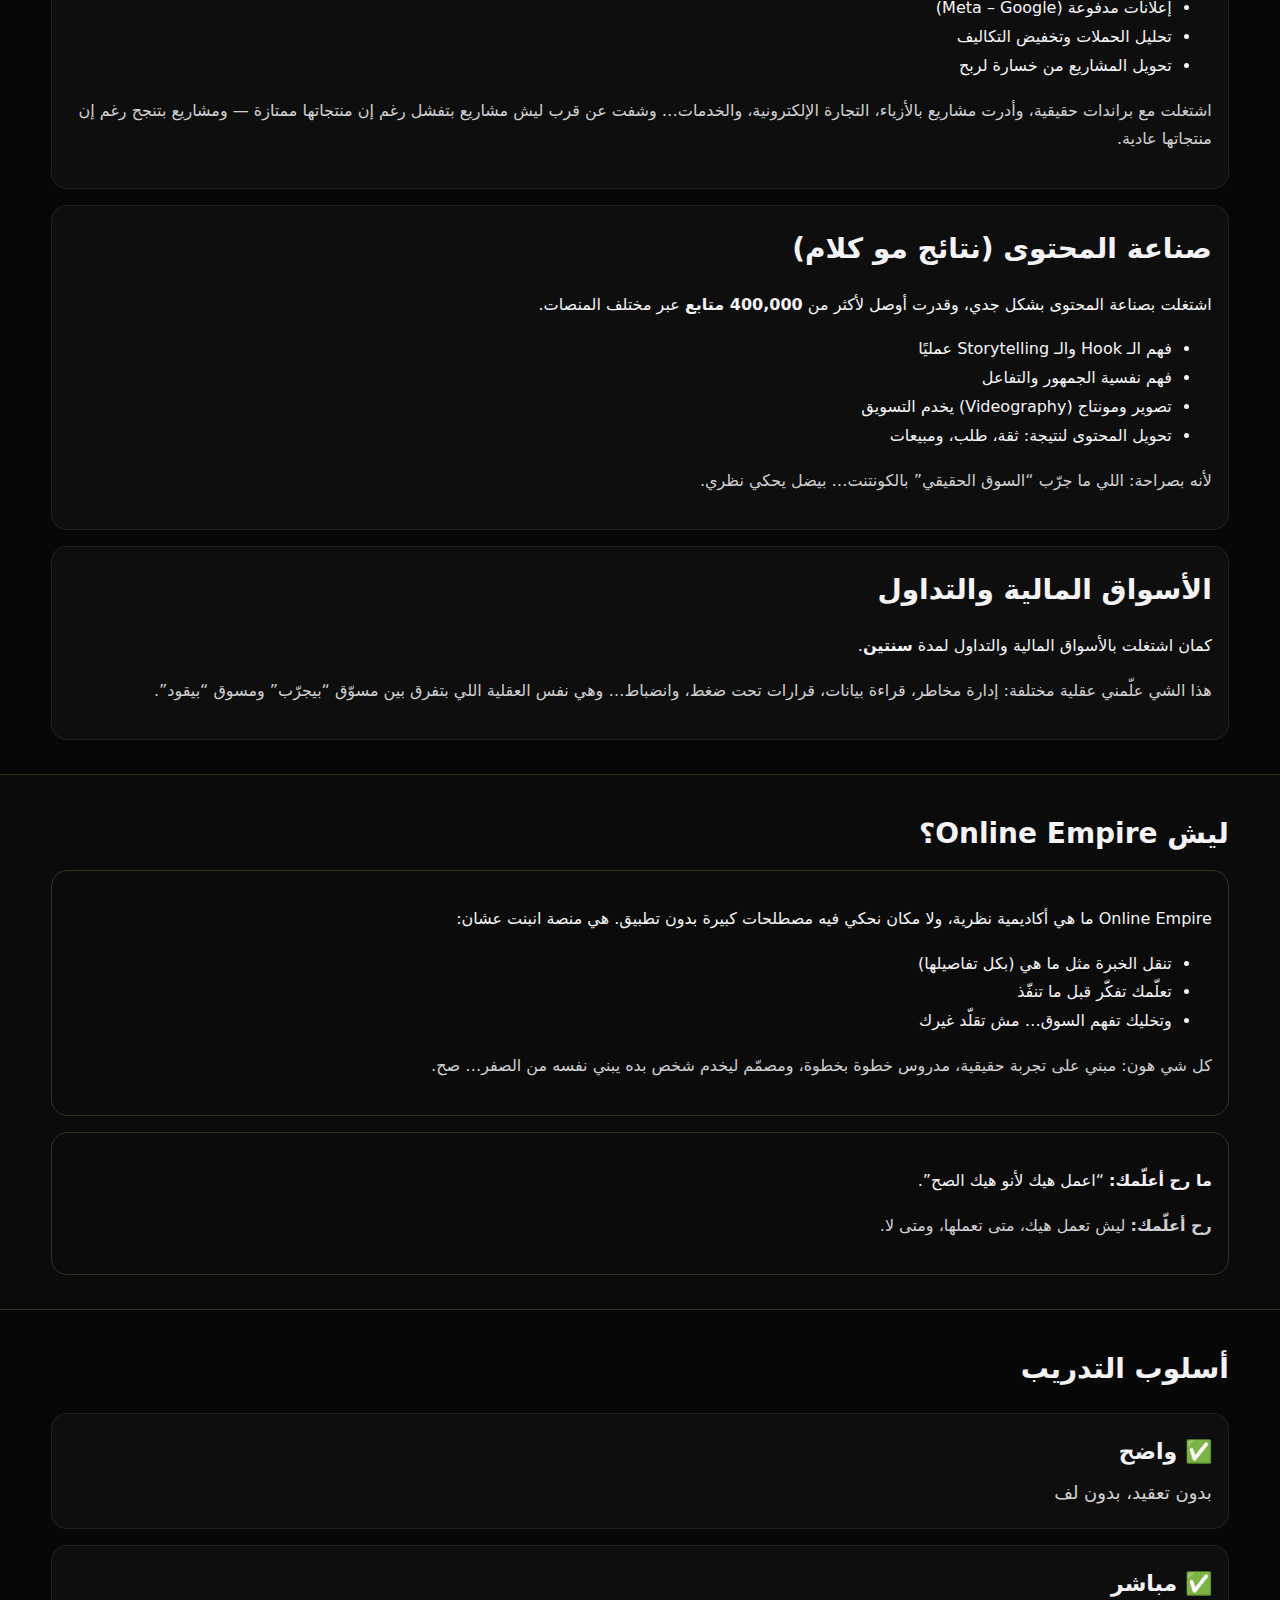
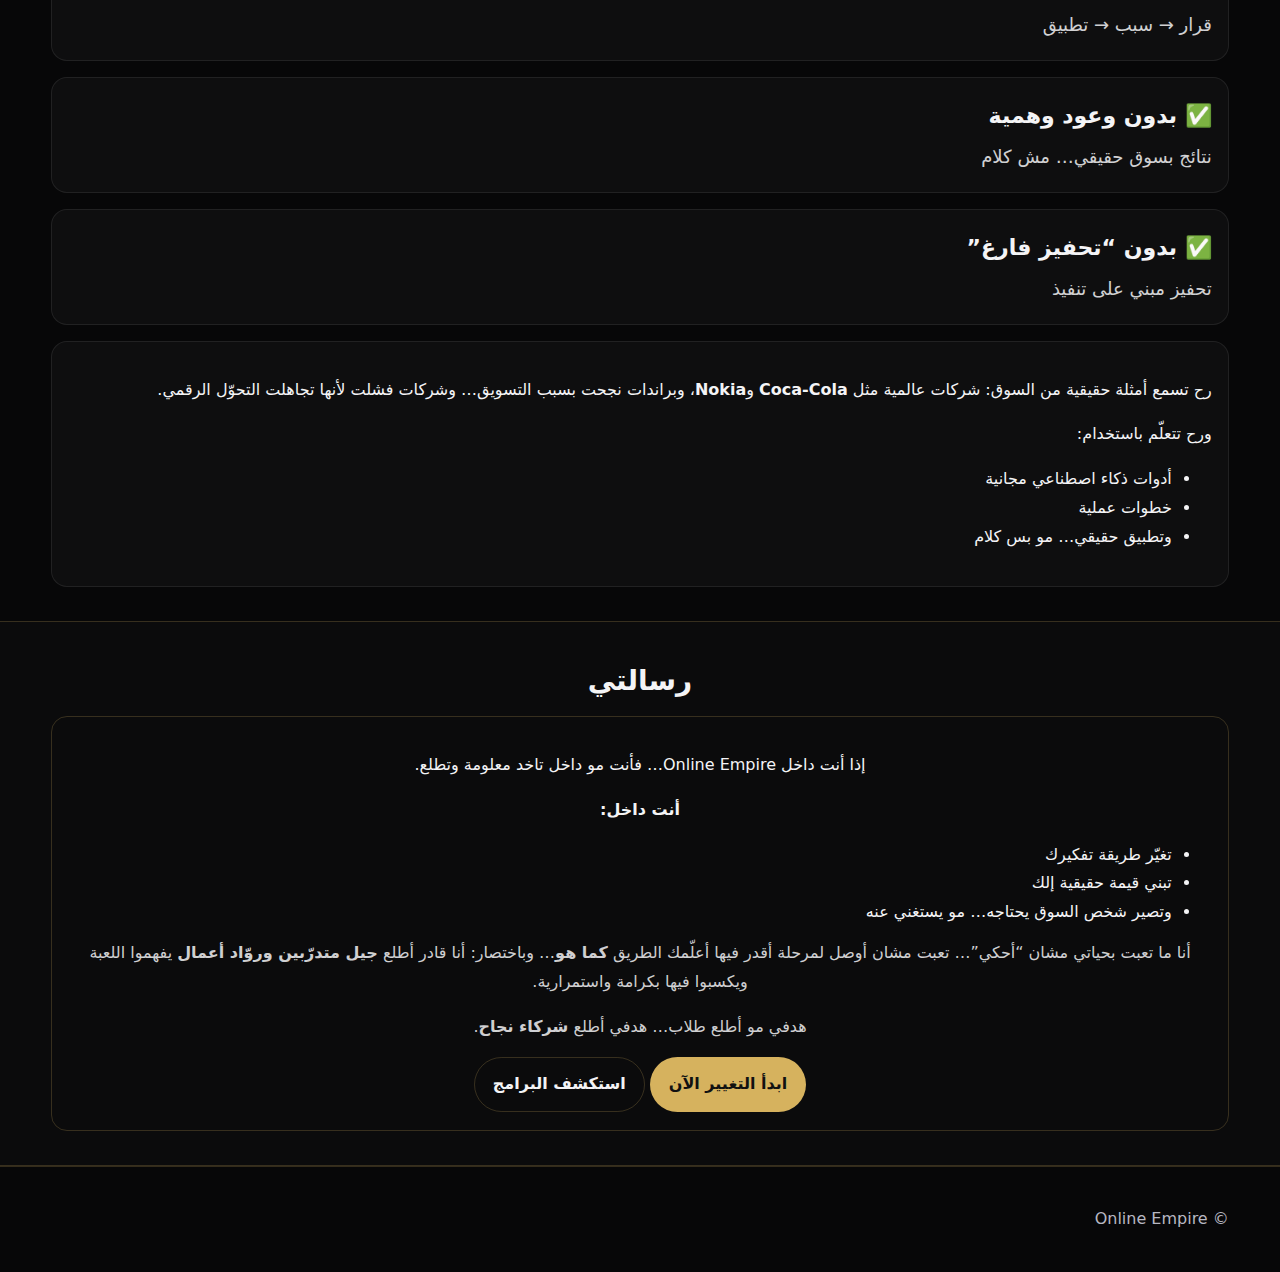
<file: instructor.html>
<!doctype html>
<html lang="ar" dir="rtl">
<head>
  <meta charset="utf-8" />
  <meta name="viewport" content="width=device-width, initial-scale=1" />
  <title>عن المؤسس والمدرب | Online Empire</title>
  <link rel="stylesheet" href="assets/css/style.css" />
</head>
<body>

  <!-- HEADER (ثابت بكل الصفحات) -->
  <header class="site-header">
    <div class="container header-inner">

      <a class="brand" href="index.html" aria-label="Online Empire - Home">
        <img class="brand-logo" src="assets/img/logo-online-empire.png" alt="Online Empire Logo" />
        <div class="brand-text">
          <span class="brand-name">Online Empire</span>
          <span class="brand-slogan">Where Your New Life Begins</span>
        </div>
      </a>

      <button class="nav-toggle" type="button" aria-label="Open Menu" aria-controls="primary-nav" aria-expanded="false">
        <span></span><span></span><span></span>
      </button>

      <nav id="primary-nav" class="nav" aria-label="Primary">

        <!-- Mobile Brand داخل الدروَر -->
        <a class="nav-brand" href="index.html" aria-label="Online Empire - Home">
          <img class="nav-brand__logo" src="assets/img/logo-online-empire.png" alt="Online Empire Logo">
          <div class="nav-brand__text">
            <span class="nav-brand__name">Online Empire</span>
            <span class="nav-brand__slogan">Where Your New Life Begins</span>
          </div>
        </a>

        <div class="nav-sep" aria-hidden="true"></div>
        <a href="index.html">الرئيسية</a>
        <a href="about.html">عن المنصة</a>
        <a href="programs.html">البرامج</a>
        <a href="level1.html">Level 1</a>
        <a href="level2.html">Level 2</a>
        <a href="level3.html">Level 3</a>
        <a href="level4.html">VIP</a>
        <a href="instructor.html">عن المؤسس و المدرب</a>
        <a href="contact.html">تواصل معنا</a>
        <a class="cta" href="enroll.html">ابدأ التغيير الآن</a>
      </nav>

    </div>

    <div class="nav-overlay" hidden></div>
  </header>

  <main>

    <!-- HERO -->
    <section class="hero">
      <div class="container">
        <h1>Instructor / Founder</h1>
        <p class="lead">محمد أمين صالحة</p>

        <p>
          Founder of Online Empire
          <br />
          Online Empire ما انبنت من فراغ… انبنت من تجربة حقيقية: أخطاء، محاولات، نجاحات، وإخفاقات — ومن شخص عاش السوق قبل ما يعلّمه.
        </p>

        <div class="hero__cta">
          <a class="btn" href="enroll.html">ابدأ التغيير الآن</a>
          <a class="btn btn--ghost" href="contact.html">احكي معنا</a>
        </div>

        <div class="hero__badges">
          <span class="badge">خبرة 6+ سنوات</span>
          <span class="badge">LTUC Diploma</span>
          <span class="badge">400K+ Audience</span>
          <span class="badge">Meta + Google</span>
          <span class="badge">Shopify</span>
          <span class="badge">Trading (2Y)</span>
        </div>
      </div>
    </section>

    <!-- STORY -->
    <section class="section">
      <div class="container">

        <div class="card">
          <h2>مين أنا؟</h2>
          <p>
            أنا <strong>محمد أمين صالحة</strong>.
            درست التكنولوجيا الحيوية وهندسة الجينات،
            لكن شغفي الحقيقي كان دائمًا بالبزنس، التسويق، وبناء المشاريع.
          </p>
          <p class="note">
            الفرق الحقيقي بالسوق مش “مين عنده منتج أحسن”… الفرق مين عنده <strong>تسويق + عقلية + استراتيجية</strong>.
          </p>
        </div>

        <div class="card" style="margin-top:16px">
          <h2>تعليم وشهادات (مو بس خبرة)</h2>
          <p>
            إضافة للتجربة العملية، أنا حاصل على <strong>دبلوم تسويق إلكتروني + Videography</strong> من
            <strong>LTUC</strong> (جامعة أردنية).
          </p>
          <p class="note">
            يعني اللي رح تتعلمه هون… مبني على <strong>علم + تطبيق</strong>، مش كلام نظري.
          </p>
        </div>

        <div class="card" style="margin-top:16px">
          <h2>خبرتي العملية (على أرض الواقع)</h2>
          <p>
            من أكتر من <strong>6 سنوات</strong> وأنا أشتغل بالتسويق الإلكتروني بشكل عملي،
            منهم <strong>سنتين Full-Time</strong> كنت أشتغل فيهم أكثر من <strong>12 ساعة يوميًا</strong>:
          </p>
          <ul>
            <li>إطلاق حملات إعلانية</li>
            <li>بيع أونلاين</li>
            <li>تجهيز طلبات</li>
            <li>تحليل نتائج</li>
            <li>دراسة السوق</li>
            <li>فهم سلوك العملاء على أرض الواقع</li>
          </ul>
        </div>

        <div class="card" style="margin-top:16px">
          <h2>اشتغلت على</h2>
          <ul>
            <li>متاجر إلكترونية (Shopify)</li>
            <li>بناء هويات براند</li>
            <li>صناعة محتوى تسويقي</li>
            <li>إعلانات مدفوعة (Meta – Google)</li>
            <li>تحليل الحملات وتخفيض التكاليف</li>
            <li>تحويل المشاريع من خسارة لربح</li>
          </ul>
          <p class="note">
            اشتغلت مع براندات حقيقية، وأدرت مشاريع بالأزياء، التجارة الإلكترونية، والخدمات…
            وشفت عن قرب ليش مشاريع بتفشل رغم إن منتجاتها ممتازة — ومشاريع بتنجح رغم إن منتجاتها عادية.
          </p>
        </div>

        <div class="card" style="margin-top:16px">
          <h2>صناعة المحتوى (نتائج مو كلام)</h2>
          <p>
            اشتغلت بصناعة المحتوى بشكل جدي، وقدرت أوصل لأكثر من <strong>400,000 متابع</strong> عبر مختلف المنصات.
          </p>
          <ul>
            <li>فهم الـ Hook والـ Storytelling عمليًا</li>
            <li>فهم نفسية الجمهور والتفاعل</li>
            <li>تصوير ومونتاج (Videography) يخدم التسويق</li>
            <li>تحويل المحتوى لنتيجة: ثقة، طلب، ومبيعات</li>
          </ul>
          <p class="note">
            لأنه بصراحة: اللي ما جرّب “السوق الحقيقي” بالكونتنت… بيضل يحكي نظري.
          </p>
        </div>

        <div class="card" style="margin-top:16px">
          <h2>الأسواق المالية والتداول</h2>
          <p>
            كمان اشتغلت بالأسواق المالية والتداول لمدة <strong>سنتين</strong>.
          </p>
          <p class="note">
            هذا الشي علّمني عقلية مختلفة: إدارة مخاطر، قراءة بيانات، قرارات تحت ضغط، وانضباط…
            وهي نفس العقلية اللي بتفرق بين مسوّق “بيجرّب” ومسوق “بيقود”.
          </p>
        </div>

      </div>
    </section>

    <!-- WHY ONLINE EMPIRE -->
    <section class="section section--dark">
      <div class="container">
        <h2>ليش Online Empire؟</h2>

        <div class="card card--outline">
          <p>
            Online Empire ما هي أكاديمية نظرية، ولا مكان نحكي فيه مصطلحات كبيرة بدون تطبيق.
            هي منصة انبنت عشان:
          </p>
          <ul>
            <li>تنقل الخبرة مثل ما هي (بكل تفاصيلها)</li>
            <li>تعلّمك تفكّر قبل ما تنفّذ</li>
            <li>وتخليك تفهم السوق… مش تقلّد غيرك</li>
          </ul>
          <p class="note">
            كل شي هون: مبني على تجربة حقيقية، مدروس خطوة بخطوة، ومصمّم ليخدم شخص بده يبني نفسه من الصفر… صح.
          </p>
        </div>

        <div class="card card--outline" style="margin-top:16px">
          <p><strong>ما رح أعلّمك:</strong> “اعمل هيك لأنو هيك الصح”.</p>
          <p class="note" style="margin-top:10px">
            <strong>رح أعلّمك:</strong> ليش تعمل هيك، متى تعملها، ومتى لا.
          </p>
        </div>
      </div>
    </section>

    <!-- TRAINING STYLE -->
    <section class="section">
      <div class="container">
        <h2>أسلوب التدريب</h2>

        <div class="program-list">
          <div class="program-item">
            <div class="program-item__title">✅ واضح</div>
            <div class="program-item__sub">بدون تعقيد، بدون لف</div>
          </div>

          <div class="program-item">
            <div class="program-item__title">✅ مباشر</div>
            <div class="program-item__sub">قرار → سبب → تطبيق</div>
          </div>

          <div class="program-item">
            <div class="program-item__title">✅ بدون وعود وهمية</div>
            <div class="program-item__sub">نتائج بسوق حقيقي… مش كلام</div>
          </div>

          <div class="program-item">
            <div class="program-item__title">✅ بدون “تحفيز فارغ”</div>
            <div class="program-item__sub">تحفيز مبني على تنفيذ</div>
          </div>
        </div>

        <div class="card" style="margin-top:16px">
          <p>
            رح تسمع أمثلة حقيقية من السوق: شركات عالمية مثل <strong>Coca-Cola</strong> و<strong>Nokia</strong>،
            وبراندات نجحت بسبب التسويق… وشركات فشلت لأنها تجاهلت التحوّل الرقمي.
          </p>
          <p>
            ورح تتعلّم باستخدام:
          </p>
          <ul>
            <li>أدوات ذكاء اصطناعي مجانية</li>
            <li>خطوات عملية</li>
            <li>وتطبيق حقيقي… مو بس كلام</li>
          </ul>
        </div>

      </div>
    </section>

    <!-- MESSAGE -->
    <section class="section section--dark">
      <div class="container center">
        <h2>رسالتي</h2>

        <div class="card card--outline">
          <p>
            إذا أنت داخل Online Empire… فأنت مو داخل تاخد معلومة وتطلع.
          </p>
          <p><strong>أنت داخل:</strong></p>
          <ul style="text-align:right; margin:0">
            <li>تغيّر طريقة تفكيرك</li>
            <li>تبني قيمة حقيقية إلك</li>
            <li>وتصير شخص السوق يحتاجه… مو يستغني عنه</li>
          </ul>

          <p class="note" style="margin-top:12px">
            أنا ما تعبت بحياتي مشان “أحكي”… تعبت مشان أوصل لمرحلة أقدر فيها أعلّمك الطريق
            <strong>كما هو</strong>… وباختصار: أنا قادر أطلع <strong>جيل متدرّبين وروّاد أعمال</strong> يفهموا اللعبة ويكسبوا فيها بكرامة واستمرارية.
          </p>

          <p class="note" style="margin-top:10px">
            هدفي مو أطلع طلاب… هدفي أطلع <strong>شركاء نجاح</strong>.
          </p>

          <div style="margin-top:14px">
            <a class="btn" href="enroll.html">ابدأ التغيير الآن</a>
            <a class="btn btn--ghost" href="programs.html">استكشف البرامج</a>
          </div>
        </div>
      </div>
    </section>

  </main>

  <footer class="footer">
    <div class="container">
      <p>© Online Empire</p>
    </div>
  </footer>

  <script src="assets/js/main.js?v=1"></script>
</body>
</html>
</file>
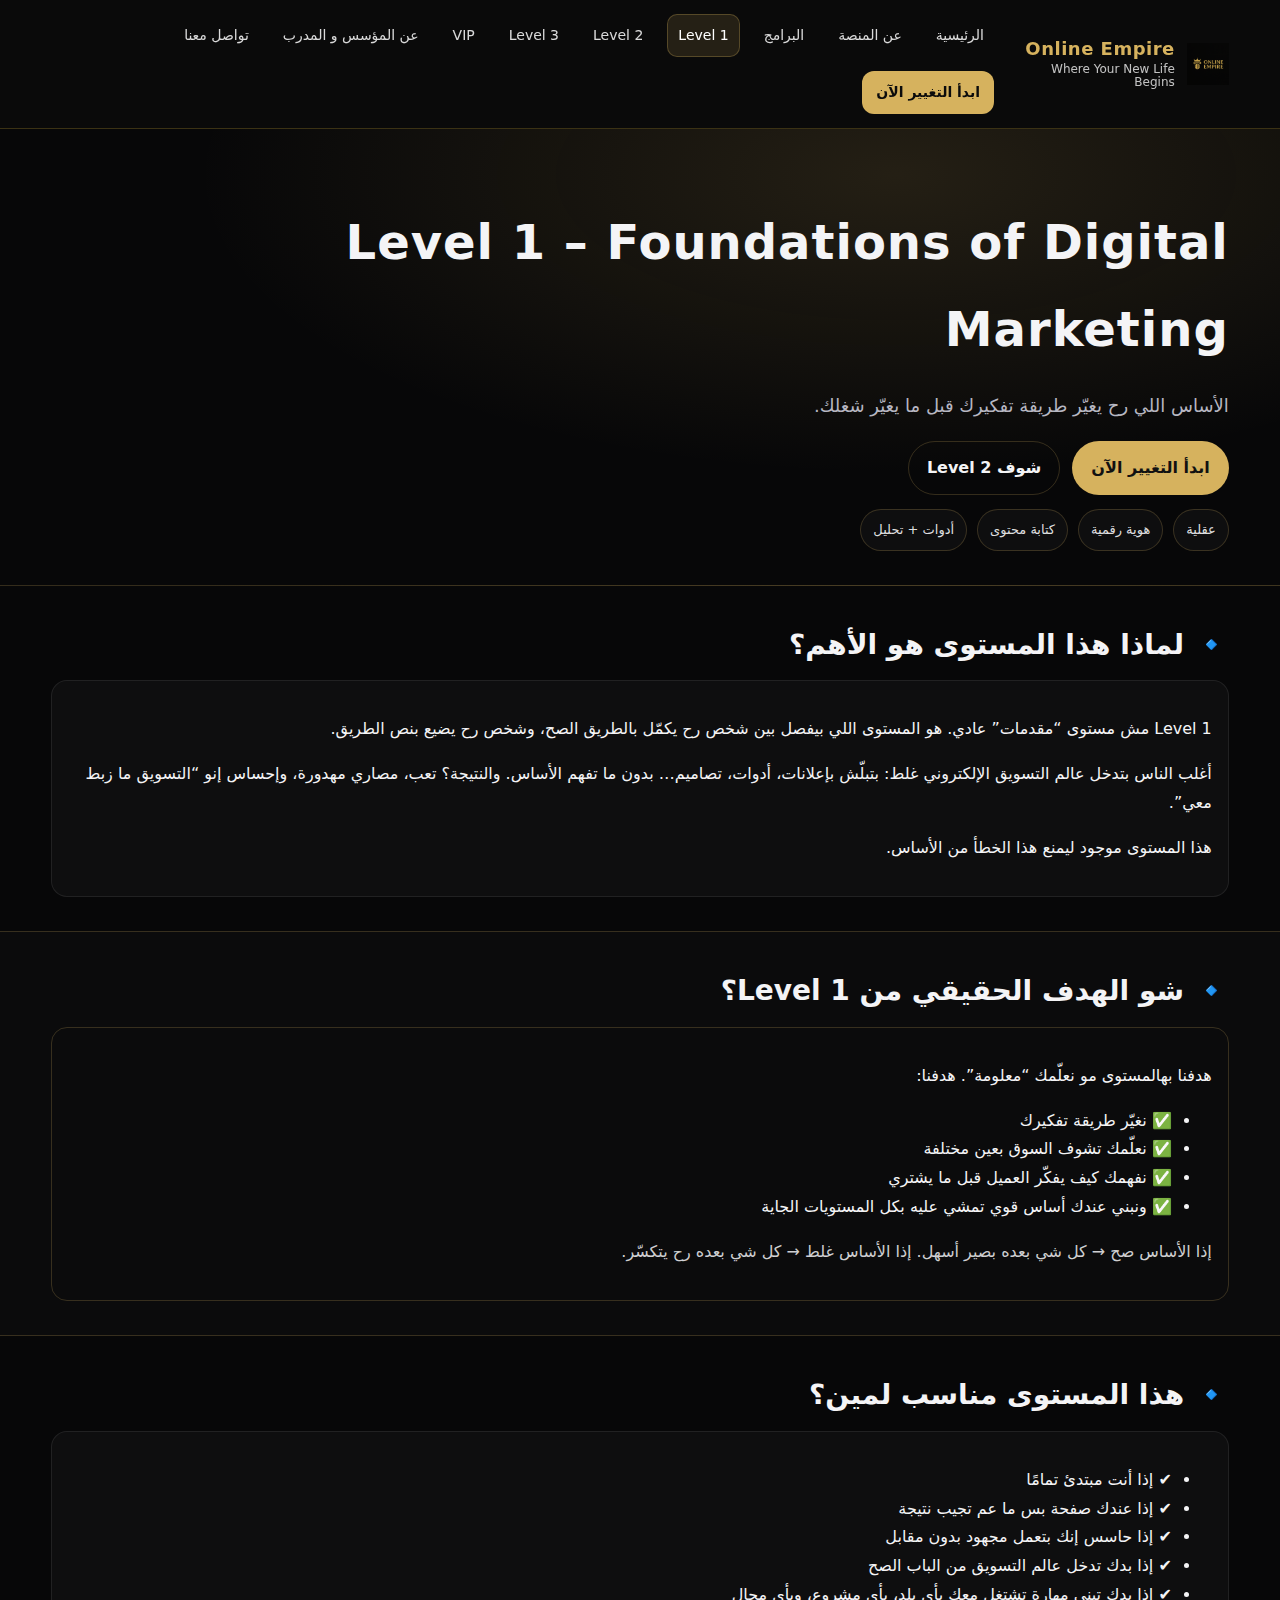
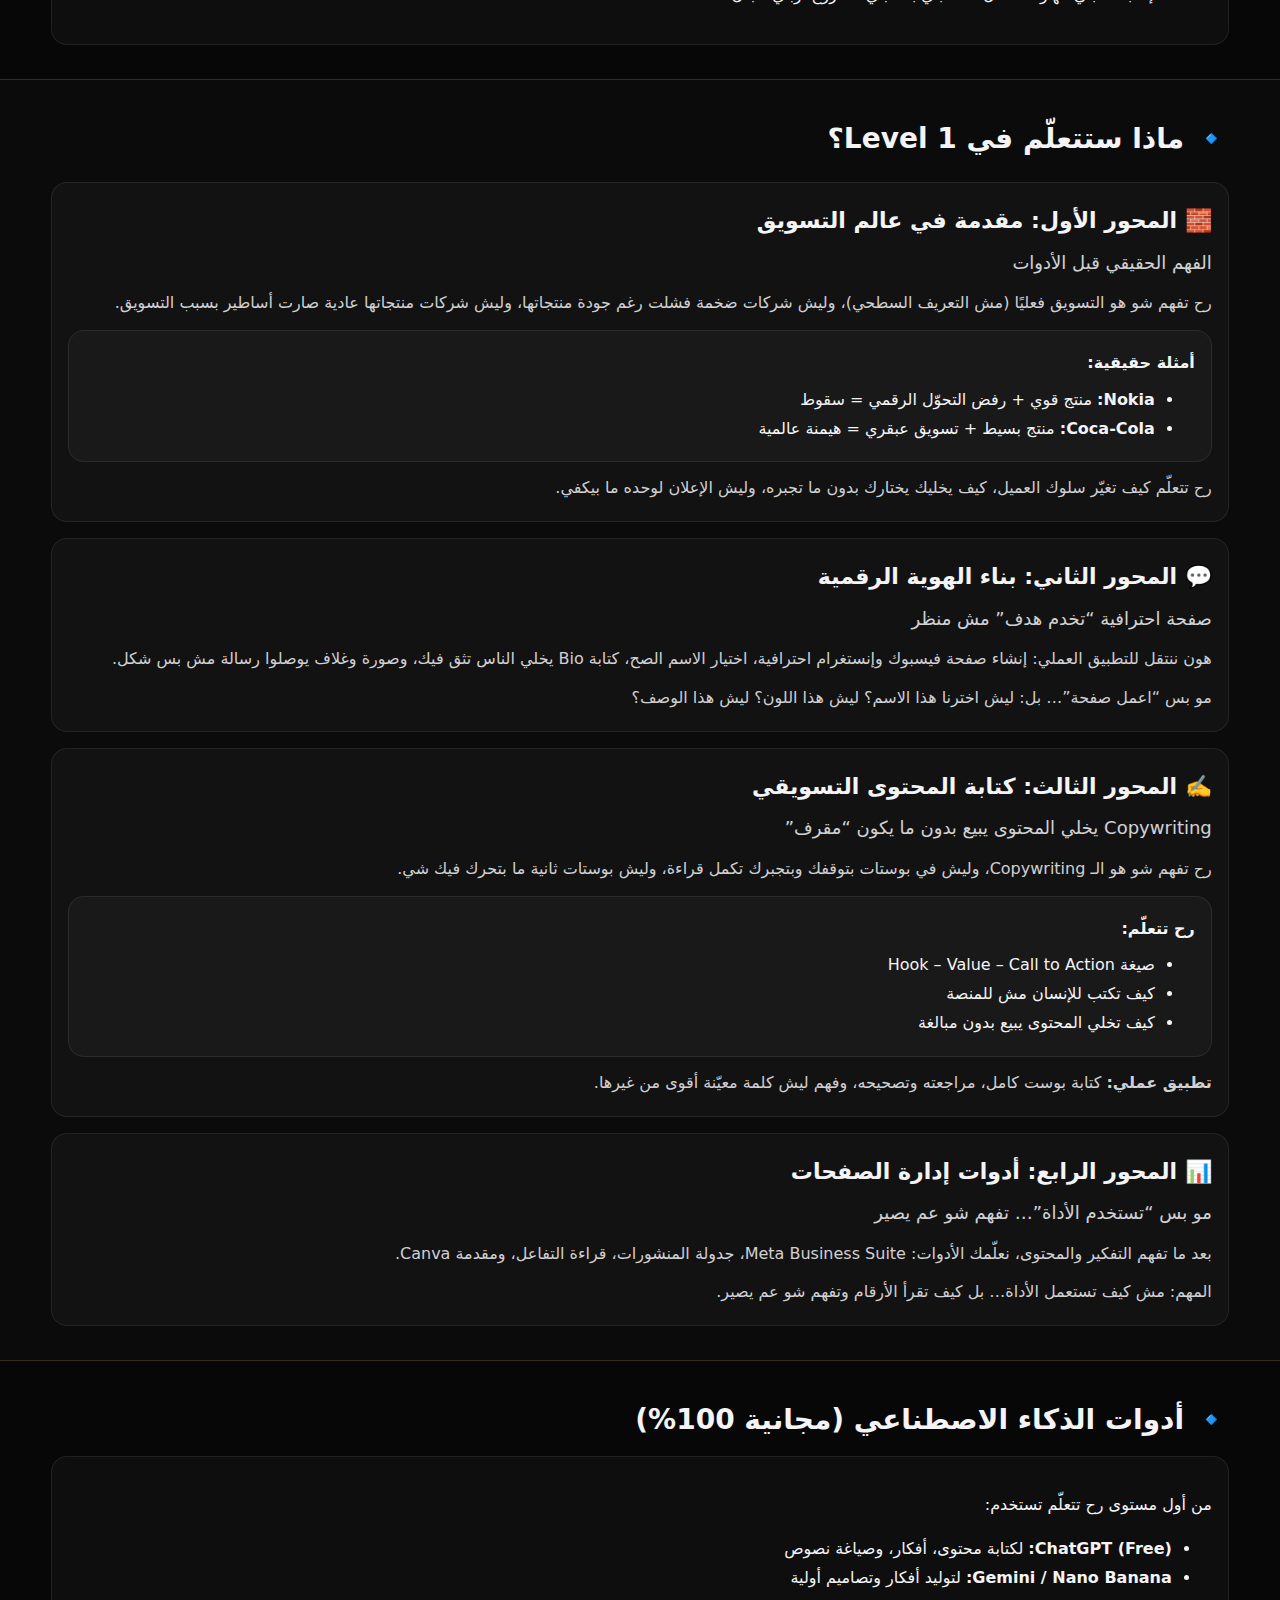
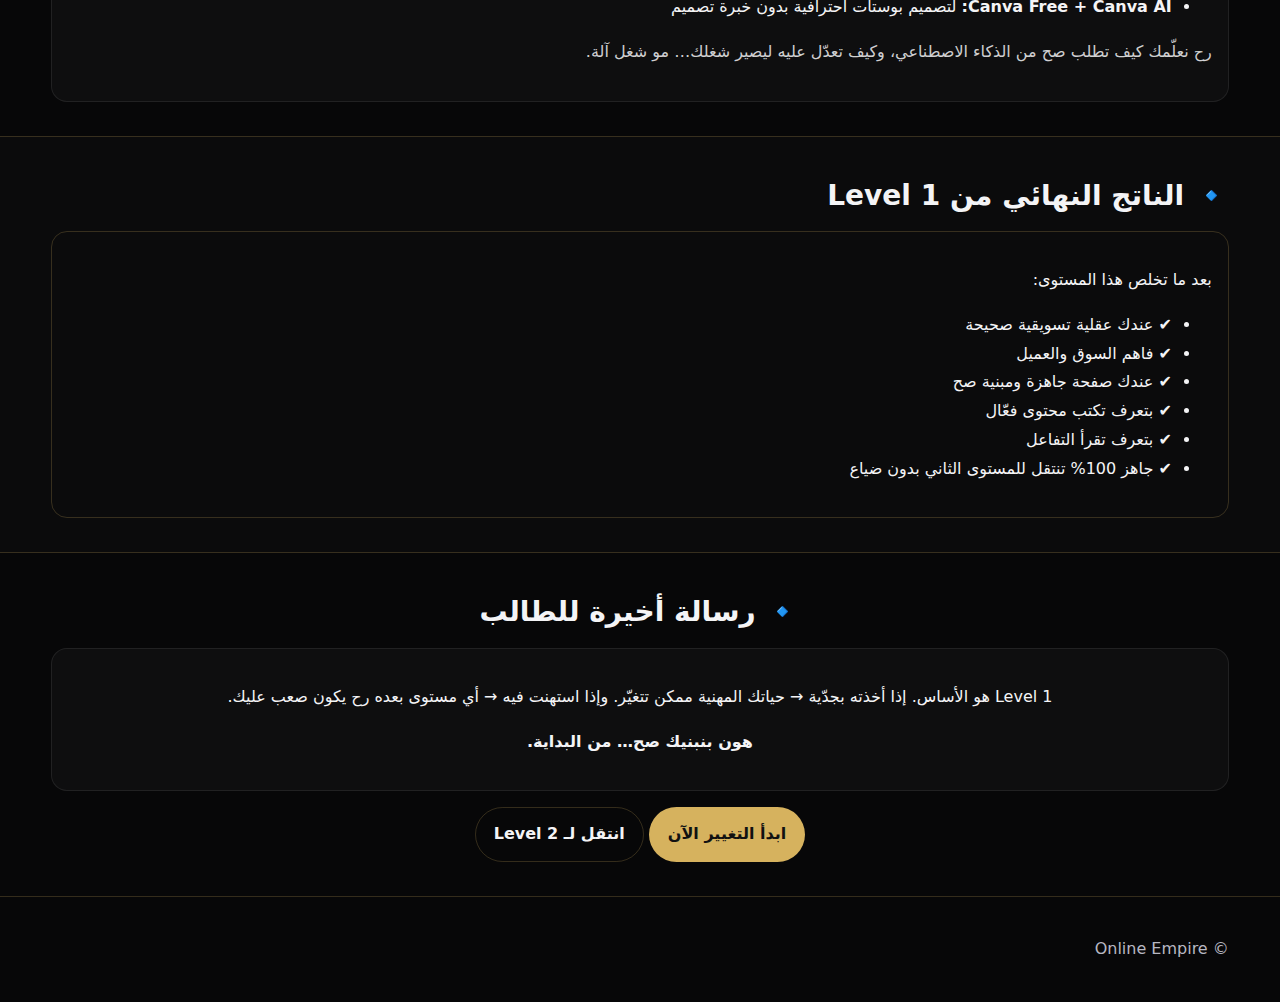
<file: level1.html>
<!doctype html>
<html lang="ar" dir="rtl">
<head>
  <meta charset="utf-8" />
  <meta name="viewport" content="width=device-width, initial-scale=1" />
  <title>Level 1 | Online Empire</title>
  <link rel="stylesheet" href="assets/css/style.css" />
</head>
<body>

  <!-- HEADER (ثابت بكل الصفحات) -->
  <header class="site-header">
    <div class="container header-inner">

      <a class="brand" href="index.html" aria-label="Online Empire - Home">
        <img class="brand-logo" src="assets/img/logo-online-empire.png" alt="Online Empire Logo" />
        <div class="brand-text">
          <span class="brand-name">Online Empire</span>
          <span class="brand-slogan">Where Your New Life Begins</span>
        </div>
      </a>

      <button class="nav-toggle" type="button" aria-label="Open Menu" aria-controls="primary-nav" aria-expanded="false">
        <span></span><span></span><span></span>
      </button>

      <nav id="primary-nav" class="nav" aria-label="Primary">

        <!-- Mobile Brand داخل الدروَر -->
        <a class="nav-brand" href="index.html" aria-label="Online Empire - Home">
          <img class="nav-brand__logo" src="assets/img/logo-online-empire.png" alt="Online Empire Logo">
          <div class="nav-brand__text">
            <span class="nav-brand__name">Online Empire</span>
            <span class="nav-brand__slogan">Where Your New Life Begins</span>
          </div>
        </a>

        <div class="nav-sep" aria-hidden="true"></div>
        <a href="index.html">الرئيسية</a>
        <a href="about.html">عن المنصة</a>
        <a href="programs.html">البرامج</a>
        <a href="level1.html">Level 1</a>
        <a href="level2.html">Level 2</a>
        <a href="level3.html">Level 3</a>
        <a href="level4.html">VIP</a>
        <a href="instructor.html">عن المؤسس و المدرب</a>
        <a href="contact.html">تواصل معنا</a>
        <a class="cta" href="enroll.html">ابدأ التغيير الآن</a>
      </nav>

    </div>

    <div class="nav-overlay" hidden></div>
  </header>

  <main>

    <!-- HERO -->
    <section class="hero">
      <div class="container">
        <h1>Level 1 – Foundations of Digital Marketing</h1>
        <p class="lead">
          الأساس اللي رح يغيّر طريقة تفكيرك قبل ما يغيّر شغلك.
        </p>

        <div class="hero__cta">
          <a class="btn" href="enroll.html">ابدأ التغيير الآن</a>
          <a class="btn btn--ghost" href="level2.html">شوف Level 2</a>
        </div>

        <div class="hero__badges">
          <span class="badge">عقلية</span>
          <span class="badge">هوية رقمية</span>
          <span class="badge">كتابة محتوى</span>
          <span class="badge">أدوات + تحليل</span>
        </div>
      </div>
    </section>

    <!-- WHY IMPORTANT -->
    <section class="section">
      <div class="container">
        <h2>🔹 لماذا هذا المستوى هو الأهم؟</h2>

        <div class="card">
          <p>
            Level 1 مش مستوى “مقدمات” عادي. هو المستوى اللي بيفصل بين شخص رح يكمّل بالطريق الصح،
            وشخص رح يضيع بنص الطريق.
          </p>
          <p>
            أغلب الناس بتدخل عالم التسويق الإلكتروني غلط: بتبلّش بإعلانات، أدوات، تصاميم… بدون ما تفهم الأساس.
            والنتيجة؟ تعب، مصاري مهدورة، وإحساس إنو “التسويق ما زبط معي”.
          </p>
          <p>
            هذا المستوى موجود ليمنع هذا الخطأ من الأساس.
          </p>
        </div>
      </div>
    </section>

    <!-- GOAL -->
    <section class="section section--dark">
      <div class="container">
        <h2>🔹 شو الهدف الحقيقي من Level 1؟</h2>

        <div class="card card--outline">
          <p>
            هدفنا بهالمستوى مو نعلّمك “معلومة”. هدفنا:
          </p>
          <ul>
            <li>✅ نغيّر طريقة تفكيرك</li>
            <li>✅ نعلّمك تشوف السوق بعين مختلفة</li>
            <li>✅ نفهمك كيف يفكّر العميل قبل ما يشتري</li>
            <li>✅ ونبني عندك أساس قوي تمشي عليه بكل المستويات الجاية</li>
          </ul>
          <p class="note">
            إذا الأساس صح → كل شي بعده بصير أسهل. إذا الأساس غلط → كل شي بعده رح يتكسّر.
          </p>
        </div>
      </div>
    </section>

    <!-- WHO FOR -->
    <section class="section">
      <div class="container">
        <h2>🔹 هذا المستوى مناسب لمين؟</h2>

        <div class="card">
          <ul>
            <li>✔ إذا أنت مبتدئ تمامًا</li>
            <li>✔ إذا عندك صفحة بس ما عم تجيب نتيجة</li>
            <li>✔ إذا حاسس إنك بتعمل مجهود بدون مقابل</li>
            <li>✔ إذا بدك تدخل عالم التسويق من الباب الصح</li>
            <li>✔ إذا بدك تبني مهارة تشتغل معك بأي بلد، بأي مشروع، وبأي مجال</li>
          </ul>
        </div>
      </div>
    </section>

    <!-- WHAT YOU LEARN -->
    <section class="section section--dark">
      <div class="container">
        <h2>🔹 ماذا ستتعلّم في Level 1؟</h2>

        <div class="program-list">

          <div class="program-item">
            <div class="program-item__title">🧱 المحور الأول: مقدمة في عالم التسويق</div>
            <div class="program-item__sub">الفهم الحقيقي قبل الأدوات</div>
            <p class="note" style="margin:10px 0 0">
              رح تفهم شو هو التسويق فعليًا (مش التعريف السطحي)، وليش شركات ضخمة فشلت رغم جودة منتجاتها،
              وليش شركات منتجاتها عادية صارت أساطير بسبب التسويق.
            </p>
            <div class="card" style="margin-top:12px">
              <p style="margin:0 0 8px"><strong>أمثلة حقيقية:</strong></p>
              <ul style="margin:0">
                <li><strong>Nokia:</strong> منتج قوي + رفض التحوّل الرقمي = سقوط</li>
                <li><strong>Coca-Cola:</strong> منتج بسيط + تسويق عبقري = هيمنة عالمية</li>
              </ul>
            </div>
            <p class="note" style="margin:12px 0 0">
              رح تتعلّم كيف تغيّر سلوك العميل، كيف يخليك يختارك بدون ما تجبره، وليش الإعلان لوحده ما بيكفي.
            </p>
          </div>

          <div class="program-item">
            <div class="program-item__title">💬 المحور الثاني: بناء الهوية الرقمية</div>
            <div class="program-item__sub">صفحة احترافية “تخدم هدف” مش منظر</div>
            <p class="note" style="margin:10px 0 0">
              هون ننتقل للتطبيق العملي: إنشاء صفحة فيسبوك وإنستغرام احترافية، اختيار الاسم الصح،
              كتابة Bio يخلي الناس تثق فيك، وصورة وغلاف يوصلوا رسالة مش بس شكل.
            </p>
            <p class="note" style="margin:10px 0 0">
              مو بس “اعمل صفحة”… بل: ليش اخترنا هذا الاسم؟ ليش هذا اللون؟ ليش هذا الوصف؟
            </p>
          </div>

          <div class="program-item">
            <div class="program-item__title">✍️ المحور الثالث: كتابة المحتوى التسويقي</div>
            <div class="program-item__sub">Copywriting يخلي المحتوى يبيع بدون ما يكون “مقرف”</div>
            <p class="note" style="margin:10px 0 0">
              رح تفهم شو هو الـ Copywriting، وليش في بوستات بتوقفك وبتجبرك تكمل قراءة،
              وليش بوستات ثانية ما بتحرك فيك شي.
            </p>
            <div class="card" style="margin-top:12px">
              <p style="margin:0 0 8px"><strong>رح تتعلّم:</strong></p>
              <ul style="margin:0">
                <li>صيغة Hook – Value – Call to Action</li>
                <li>كيف تكتب للإنسان مش للمنصة</li>
                <li>كيف تخلي المحتوى يبيع بدون مبالغة</li>
              </ul>
            </div>
            <p class="note" style="margin:12px 0 0">
              <strong>تطبيق عملي:</strong> كتابة بوست كامل، مراجعته وتصحيحه، وفهم ليش كلمة معيّنة أقوى من غيرها.
            </p>
          </div>

          <div class="program-item">
            <div class="program-item__title">📊 المحور الرابع: أدوات إدارة الصفحات</div>
            <div class="program-item__sub">مو بس “تستخدم الأداة”… تفهم شو عم يصير</div>
            <p class="note" style="margin:10px 0 0">
              بعد ما تفهم التفكير والمحتوى، نعلّمك الأدوات: Meta Business Suite، جدولة المنشورات،
              قراءة التفاعل، ومقدمة Canva.
            </p>
            <p class="note" style="margin:10px 0 0">
              المهم: مش كيف تستعمل الأداة… بل كيف تقرأ الأرقام وتفهم شو عم يصير.
            </p>
          </div>

        </div>
      </div>
    </section>

    <!-- AI TOOLS -->
    <section class="section">
      <div class="container">
        <h2>🔹 أدوات الذكاء الاصطناعي (مجانية 100%)</h2>

        <div class="card">
          <p>من أول مستوى رح تتعلّم تستخدم:</p>
          <ul>
            <li><strong>ChatGPT (Free):</strong> لكتابة محتوى، أفكار، وصياغة نصوص</li>
            <li><strong>Gemini / Nano Banana:</strong> لتوليد أفكار وتصاميم أولية</li>
            <li><strong>Canva Free + Canva AI:</strong> لتصميم بوستات احترافية بدون خبرة تصميم</li>
          </ul>
          <p class="note">
            رح نعلّمك كيف تطلب صح من الذكاء الاصطناعي، وكيف تعدّل عليه ليصير شغلك… مو شغل آلة.
          </p>
        </div>
      </div>
    </section>

    <!-- OUTCOME -->
    <section class="section section--dark">
      <div class="container">
        <h2>🔹 الناتج النهائي من Level 1</h2>

        <div class="card card--outline">
          <p>بعد ما تخلص هذا المستوى:</p>
          <ul>
            <li>✔ عندك عقلية تسويقية صحيحة</li>
            <li>✔ فاهم السوق والعميل</li>
            <li>✔ عندك صفحة جاهزة ومبنية صح</li>
            <li>✔ بتعرف تكتب محتوى فعّال</li>
            <li>✔ بتعرف تقرأ التفاعل</li>
            <li>✔ جاهز 100% تنتقل للمستوى الثاني بدون ضياع</li>
          </ul>
        </div>
      </div>
    </section>

    <!-- FINAL MESSAGE -->
    <section class="section">
      <div class="container center">
        <h2>🔹 رسالة أخيرة للطالب</h2>
        <div class="card">
          <p>
            Level 1 هو الأساس. إذا أخذته بجدّية → حياتك المهنية ممكن تتغيّر.
            وإذا استهنت فيه → أي مستوى بعده رح يكون صعب عليك.
          </p>
          <p><strong>هون بنبنيك صح… من البداية.</strong></p>
        </div>

        <div style="margin-top:16px">
          <a class="btn" href="enroll.html">ابدأ التغيير الآن</a>
          <a class="btn btn--ghost" href="level2.html">انتقل لـ Level 2</a>
        </div>
      </div>
    </section>

  </main>

  <footer class="footer">
    <div class="container">
      <p>© Online Empire</p>
    </div>
  </footer>

  <script src="assets/js/main.js?v=1"></script>
</body>
</html>
</file>
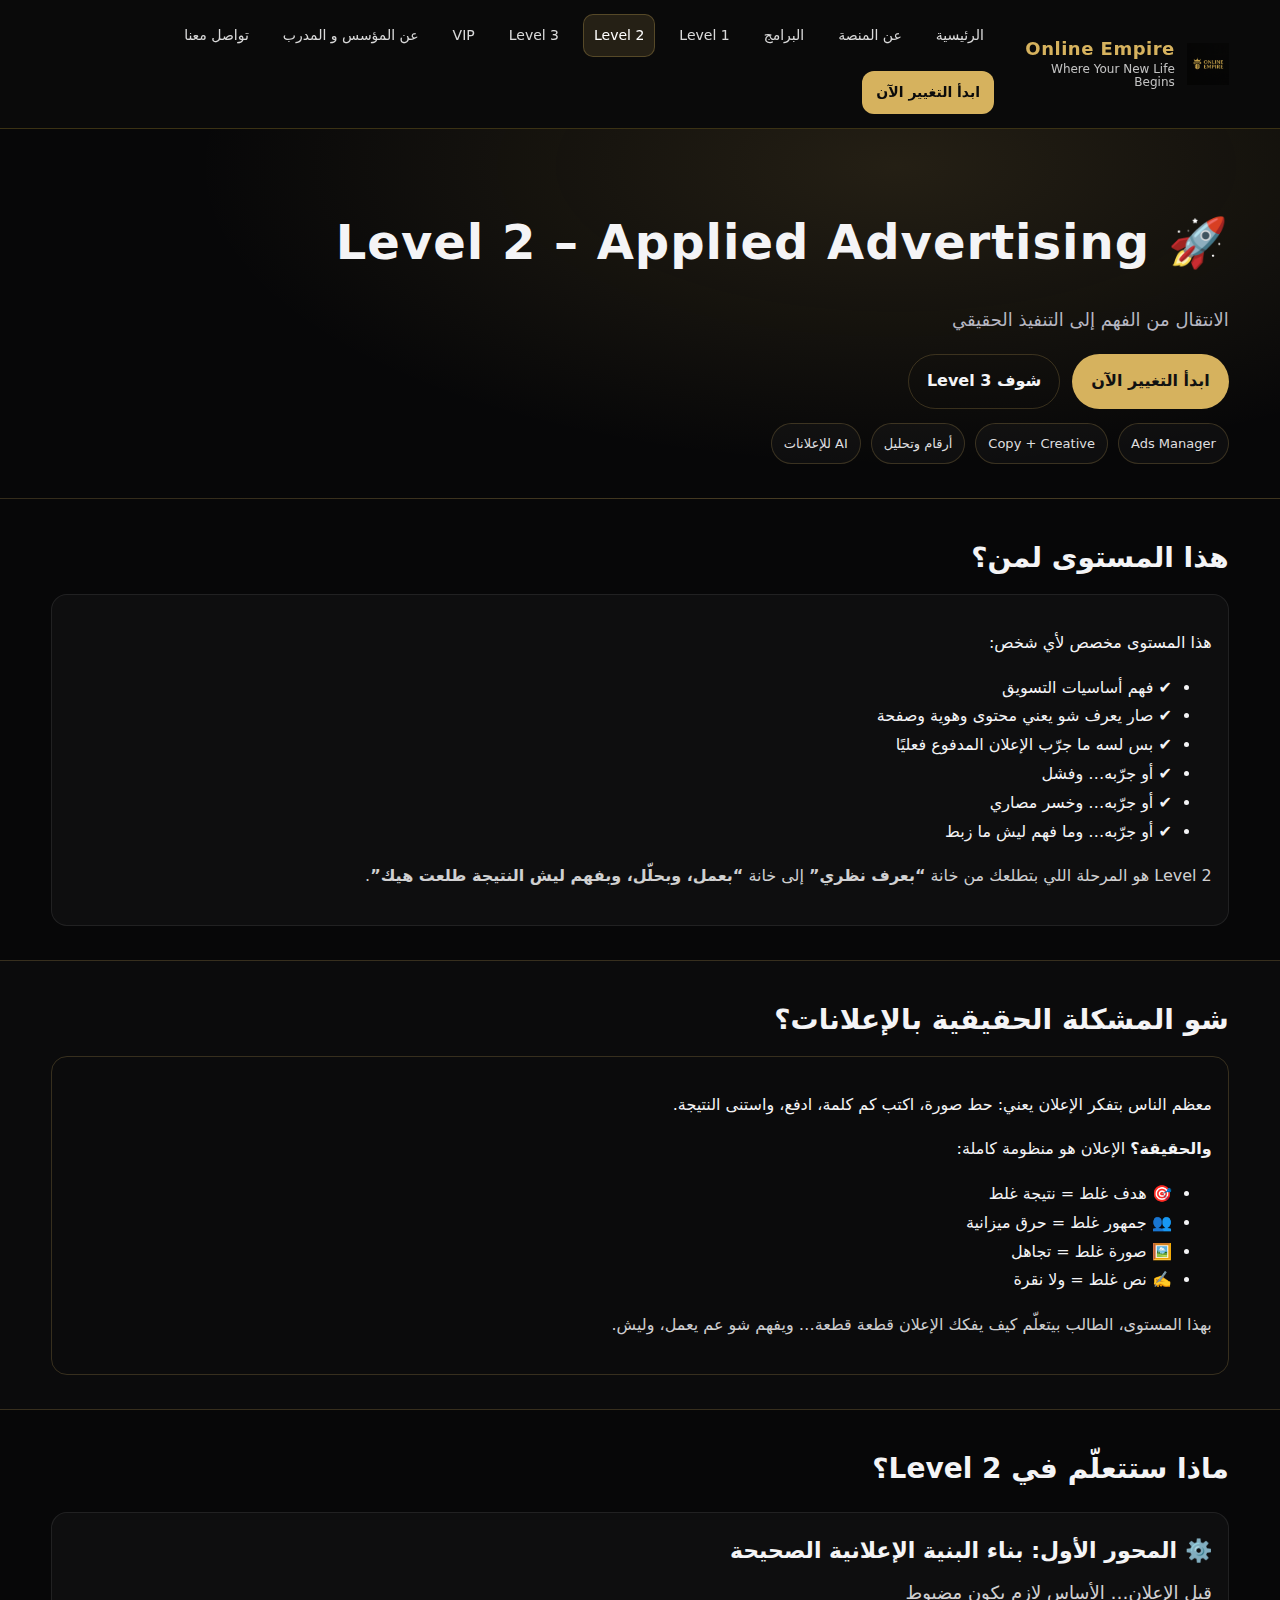
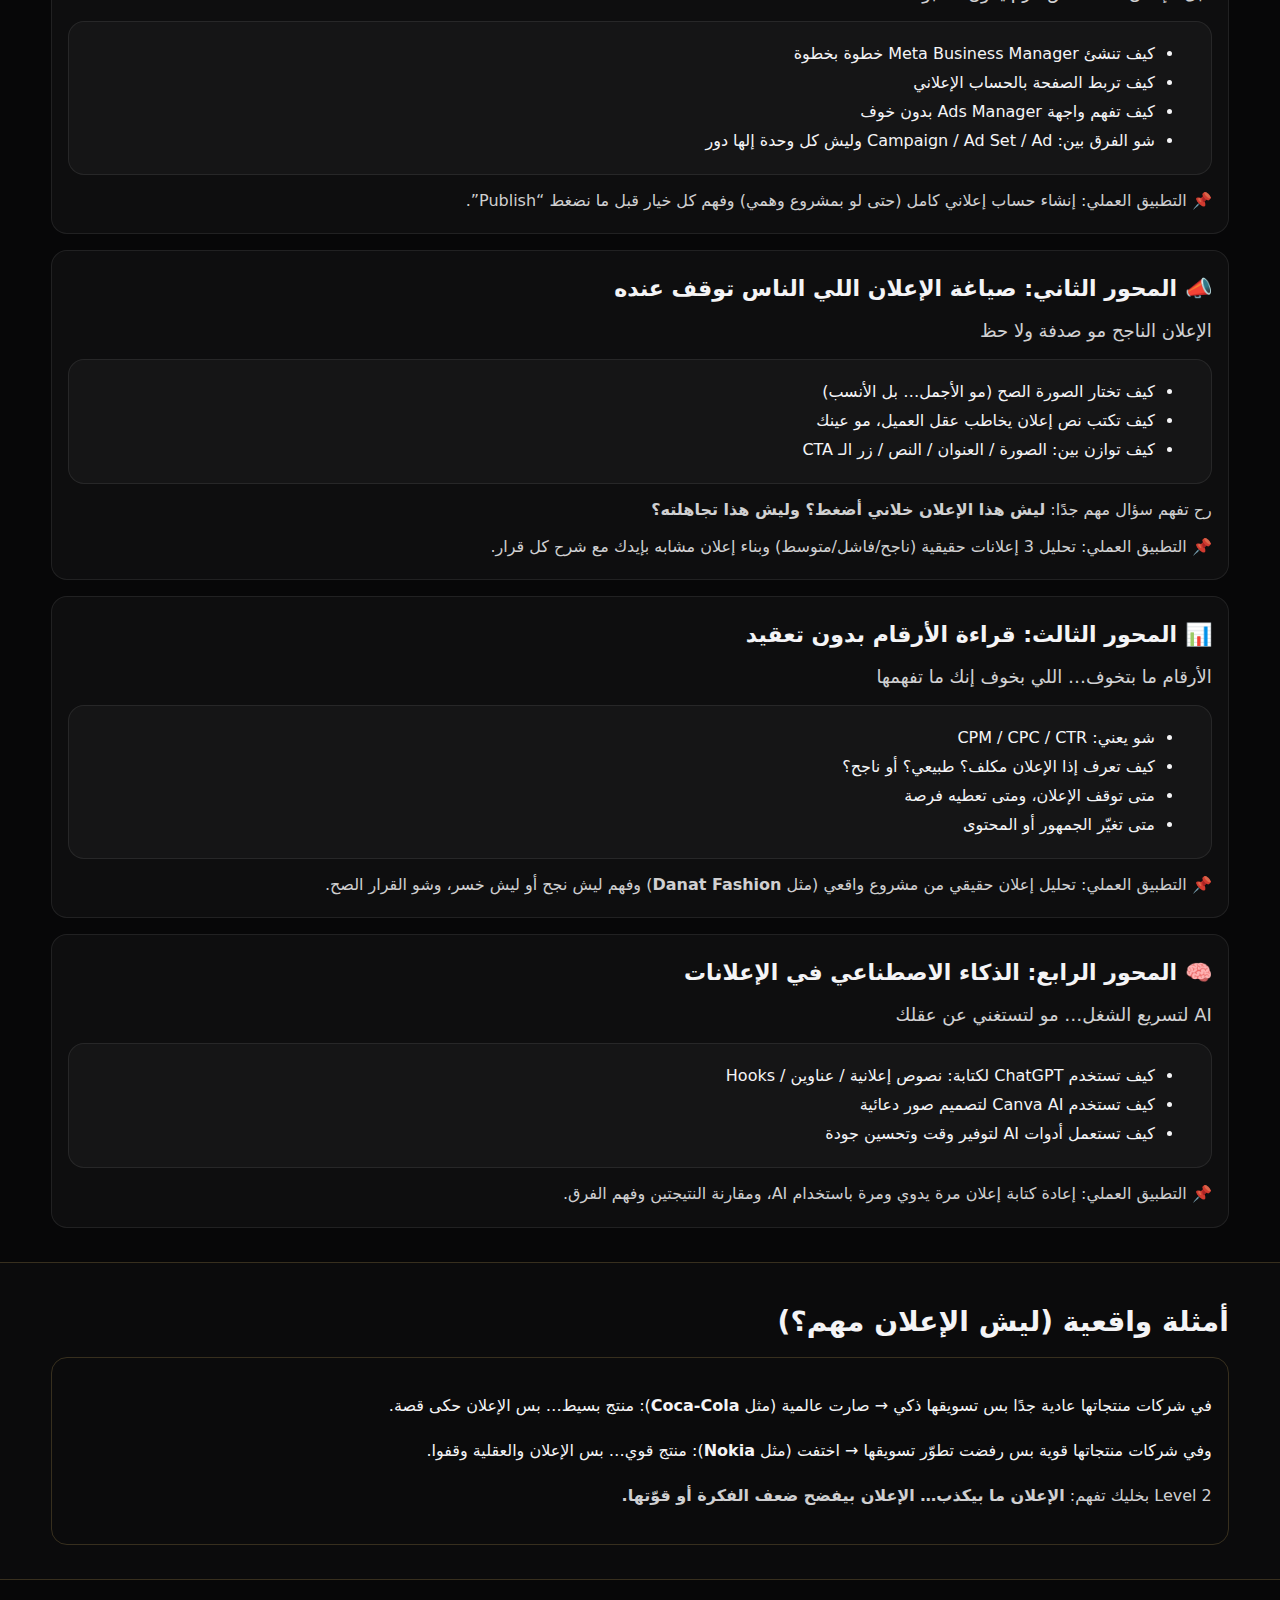
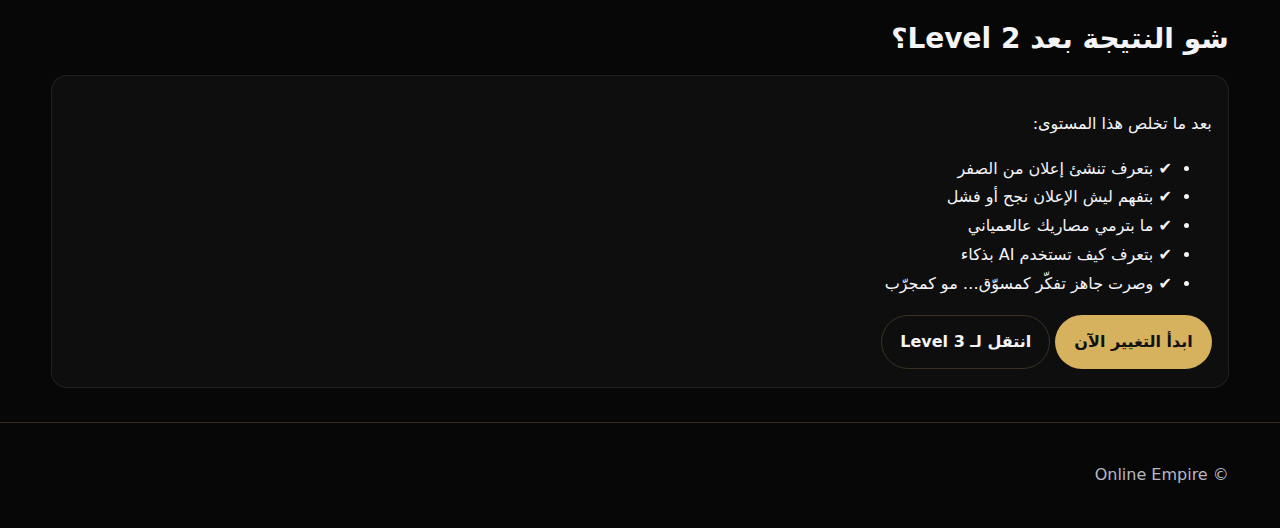
<file: level2.html>
<!doctype html>
<html lang="ar" dir="rtl">
<head>
  <meta charset="utf-8" />
  <meta name="viewport" content="width=device-width, initial-scale=1" />
  <title>Level 2 | Online Empire</title>
  <link rel="stylesheet" href="assets/css/style.css" />
</head>
<body>

  <!-- HEADER (ثابت بكل الصفحات) -->
  <header class="site-header">
    <div class="container header-inner">

      <a class="brand" href="index.html" aria-label="Online Empire - Home">
        <img class="brand-logo" src="assets/img/logo-online-empire.png" alt="Online Empire Logo" />
        <div class="brand-text">
          <span class="brand-name">Online Empire</span>
          <span class="brand-slogan">Where Your New Life Begins</span>
        </div>
      </a>

      <button class="nav-toggle" type="button" aria-label="Open Menu" aria-controls="primary-nav" aria-expanded="false">
        <span></span><span></span><span></span>
      </button>

      <nav id="primary-nav" class="nav" aria-label="Primary">

        <!-- Mobile Brand داخل الدروَر -->
        <a class="nav-brand" href="index.html" aria-label="Online Empire - Home">
          <img class="nav-brand__logo" src="assets/img/logo-online-empire.png" alt="Online Empire Logo">
          <div class="nav-brand__text">
            <span class="nav-brand__name">Online Empire</span>
            <span class="nav-brand__slogan">Where Your New Life Begins</span>
          </div>
        </a>

        <div class="nav-sep" aria-hidden="true"></div>
        <a href="index.html">الرئيسية</a>
        <a href="about.html">عن المنصة</a>
        <a href="programs.html">البرامج</a>
        <a href="level1.html">Level 1</a>
        <a href="level2.html">Level 2</a>
        <a href="level3.html">Level 3</a>
        <a href="level4.html">VIP</a>
        <a href="instructor.html">عن المؤسس و المدرب</a>
        <a href="contact.html">تواصل معنا</a>
        <a class="cta" href="enroll.html">ابدأ التغيير الآن</a>
      </nav>

    </div>

    <div class="nav-overlay" hidden></div>
  </header>

  <main>

    <!-- HERO -->
    <section class="hero">
      <div class="container">
        <h1>🚀 Level 2 – Applied Advertising</h1>
        <p class="lead">
          الانتقال من الفهم إلى التنفيذ الحقيقي
        </p>

        <div class="hero__cta">
          <a class="btn" href="enroll.html">ابدأ التغيير الآن</a>
          <a class="btn btn--ghost" href="level3.html">شوف Level 3</a>
        </div>

        <div class="hero__badges">
          <span class="badge">Ads Manager</span>
          <span class="badge">Copy + Creative</span>
          <span class="badge">أرقام وتحليل</span>
          <span class="badge">AI للإعلانات</span>
        </div>
      </div>
    </section>

    <!-- WHO IS IT FOR -->
    <section class="section">
      <div class="container">
        <h2>هذا المستوى لمن؟</h2>

        <div class="card">
          <p>هذا المستوى مخصص لأي شخص:</p>
          <ul>
            <li>✔ فهم أساسيات التسويق</li>
            <li>✔ صار يعرف شو يعني محتوى وهوية وصفحة</li>
            <li>✔ بس لسه ما جرّب الإعلان المدفوع فعليًا</li>
            <li>✔ أو جرّبه… وفشل</li>
            <li>✔ أو جرّبه… وخسر مصاري</li>
            <li>✔ أو جرّبه… وما فهم ليش ما زبط</li>
          </ul>

          <p class="note">
            Level 2 هو المرحلة اللي بتطلعك من خانة <strong>“بعرف نظري”</strong>
            إلى خانة <strong>“بعمل، وبحلّل، وبفهم ليش النتيجة طلعت هيك”</strong>.
          </p>
        </div>
      </div>
    </section>

    <!-- THE REAL PROBLEM -->
    <section class="section section--dark">
      <div class="container">
        <h2>شو المشكلة الحقيقية بالإعلانات؟</h2>

        <div class="card card--outline">
          <p>
            معظم الناس بتفكر الإعلان يعني: حط صورة، اكتب كم كلمة، ادفع، واستنى النتيجة.
          </p>
          <p><strong>والحقيقة؟</strong> الإعلان هو منظومة كاملة:</p>

          <ul>
            <li>🎯 هدف غلط = نتيجة غلط</li>
            <li>👥 جمهور غلط = حرق ميزانية</li>
            <li>🖼️ صورة غلط = تجاهل</li>
            <li>✍️ نص غلط = ولا نقرة</li>
          </ul>

          <p class="note">
            بهذا المستوى، الطالب بيتعلّم كيف يفكك الإعلان قطعة قطعة… ويفهم شو عم يعمل، وليش.
          </p>
        </div>
      </div>
    </section>

    <!-- WHAT YOU LEARN -->
    <section class="section">
      <div class="container">
        <h2>ماذا ستتعلّم في Level 2؟</h2>

        <div class="program-list">

          <div class="program-item">
            <div class="program-item__title">⚙️ المحور الأول: بناء البنية الإعلانية الصحيحة</div>
            <div class="program-item__sub">قبل الإعلان… الأساس لازم يكون مضبوط</div>

            <div class="card" style="margin-top:12px">
              <ul style="margin:0">
                <li>كيف تنشئ Meta Business Manager خطوة بخطوة</li>
                <li>كيف تربط الصفحة بالحساب الإعلاني</li>
                <li>كيف تفهم واجهة Ads Manager بدون خوف</li>
                <li>شو الفرق بين: Campaign / Ad Set / Ad وليش كل وحدة إلها دور</li>
              </ul>
            </div>

            <p class="note" style="margin:12px 0 0">
              📌 التطبيق العملي: إنشاء حساب إعلاني كامل (حتى لو بمشروع وهمي) وفهم كل خيار قبل ما نضغط “Publish”.
            </p>
          </div>

          <div class="program-item">
            <div class="program-item__title">📣 المحور الثاني: صياغة الإعلان اللي الناس توقف عنده</div>
            <div class="program-item__sub">الإعلان الناجح مو صدفة ولا حظ</div>

            <div class="card" style="margin-top:12px">
              <ul style="margin:0">
                <li>كيف تختار الصورة الصح (مو الأجمل… بل الأنسب)</li>
                <li>كيف تكتب نص إعلان يخاطب عقل العميل، مو عينك</li>
                <li>كيف توازن بين: الصورة / العنوان / النص / زر الـ CTA</li>
              </ul>
            </div>

            <p class="note" style="margin:12px 0 0">
              رح تفهم سؤال مهم جدًا: <strong>ليش هذا الإعلان خلاني أضغط؟ وليش هذا تجاهلته؟</strong>
            </p>

            <p class="note" style="margin:8px 0 0">
              📌 التطبيق العملي: تحليل 3 إعلانات حقيقية (ناجح/فاشل/متوسط) وبناء إعلان مشابه بإيدك مع شرح كل قرار.
            </p>
          </div>

          <div class="program-item">
            <div class="program-item__title">📊 المحور الثالث: قراءة الأرقام بدون تعقيد</div>
            <div class="program-item__sub">الأرقام ما بتخوف… اللي بخوف إنك ما تفهمها</div>

            <div class="card" style="margin-top:12px">
              <ul style="margin:0">
                <li>شو يعني: CPM / CPC / CTR</li>
                <li>كيف تعرف إذا الإعلان مكلف؟ طبيعي؟ أو ناجح؟</li>
                <li>متى توقف الإعلان، ومتى تعطيه فرصة</li>
                <li>متى تغيّر الجمهور أو المحتوى</li>
              </ul>
            </div>

            <p class="note" style="margin:12px 0 0">
              📌 التطبيق العملي: تحليل إعلان حقيقي من مشروع واقعي (مثل <strong>Danat Fashion</strong>) وفهم ليش نجح أو ليش خسر، وشو القرار الصح.
            </p>
          </div>

          <div class="program-item">
            <div class="program-item__title">🧠 المحور الرابع: الذكاء الاصطناعي في الإعلانات</div>
            <div class="program-item__sub">AI لتسريع الشغل… مو لتستغني عن عقلك</div>

            <div class="card" style="margin-top:12px">
              <ul style="margin:0">
                <li>كيف تستخدم ChatGPT لكتابة: نصوص إعلانية / عناوين / Hooks</li>
                <li>كيف تستخدم Canva AI لتصميم صور دعائية</li>
                <li>كيف تستعمل أدوات AI لتوفير وقت وتحسين جودة</li>
              </ul>
            </div>

            <p class="note" style="margin:12px 0 0">
              📌 التطبيق العملي: إعادة كتابة إعلان مرة يدوي ومرة باستخدام AI، ومقارنة النتيجتين وفهم الفرق.
            </p>
          </div>

        </div>
      </div>
    </section>

    <!-- EXAMPLES -->
    <section class="section section--dark">
      <div class="container">
        <h2>أمثلة واقعية (ليش الإعلان مهم؟)</h2>

        <div class="card card--outline">
          <p>
            في شركات منتجاتها عادية جدًا بس تسويقها ذكي → صارت عالمية (مثل <strong>Coca-Cola</strong>):
            منتج بسيط… بس الإعلان حكى قصة.
          </p>
          <p>
            وفي شركات منتجاتها قوية بس رفضت تطوّر تسويقها → اختفت (مثل <strong>Nokia</strong>):
            منتج قوي… بس الإعلان والعقلية وقفوا.
          </p>
          <p class="note">
            Level 2 بخليك تفهم: <strong>الإعلان ما بيكذب… الإعلان بيفضح ضعف الفكرة أو قوّتها.</strong>
          </p>
        </div>
      </div>
    </section>

    <!-- OUTCOME -->
    <section class="section">
      <div class="container">
        <h2>شو النتيجة بعد Level 2؟</h2>

        <div class="card">
          <p>بعد ما تخلص هذا المستوى:</p>
          <ul>
            <li>✔ بتعرف تنشئ إعلان من الصفر</li>
            <li>✔ بتفهم ليش الإعلان نجح أو فشل</li>
            <li>✔ ما بترمي مصاريك عالعمياني</li>
            <li>✔ بتعرف كيف تستخدم AI بذكاء</li>
            <li>✔ وصرت جاهز تفكّر كمسوّق… مو كمجرّب</li>
          </ul>

          <div style="margin-top:14px">
            <a class="btn" href="enroll.html">ابدأ التغيير الآن</a>
            <a class="btn btn--ghost" href="level3.html">انتقل لـ Level 3</a>
          </div>
        </div>
      </div>
    </section>

  </main>

  <footer class="footer">
    <div class="container">
      <p>© Online Empire</p>
    </div>
  </footer>

  <script src="assets/js/main.js?v=1"></script>
</body>
</html>
</file>
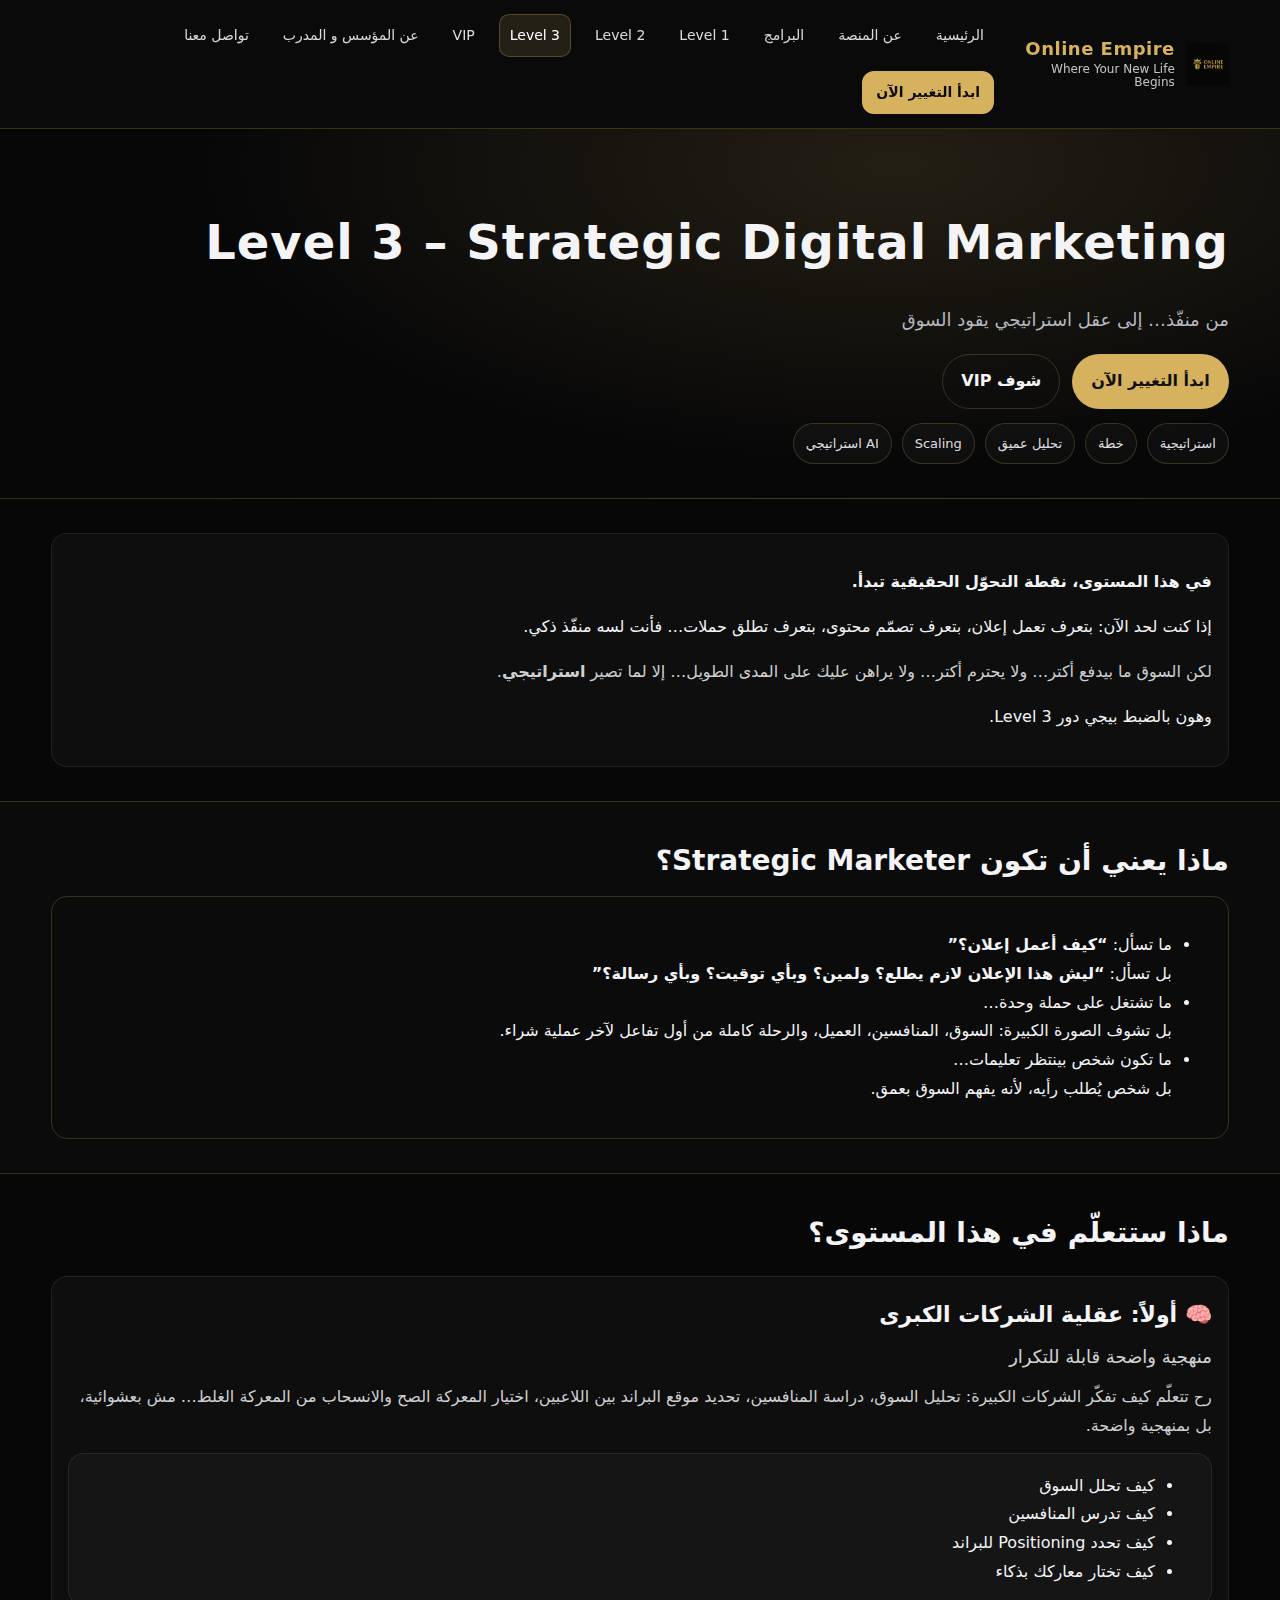
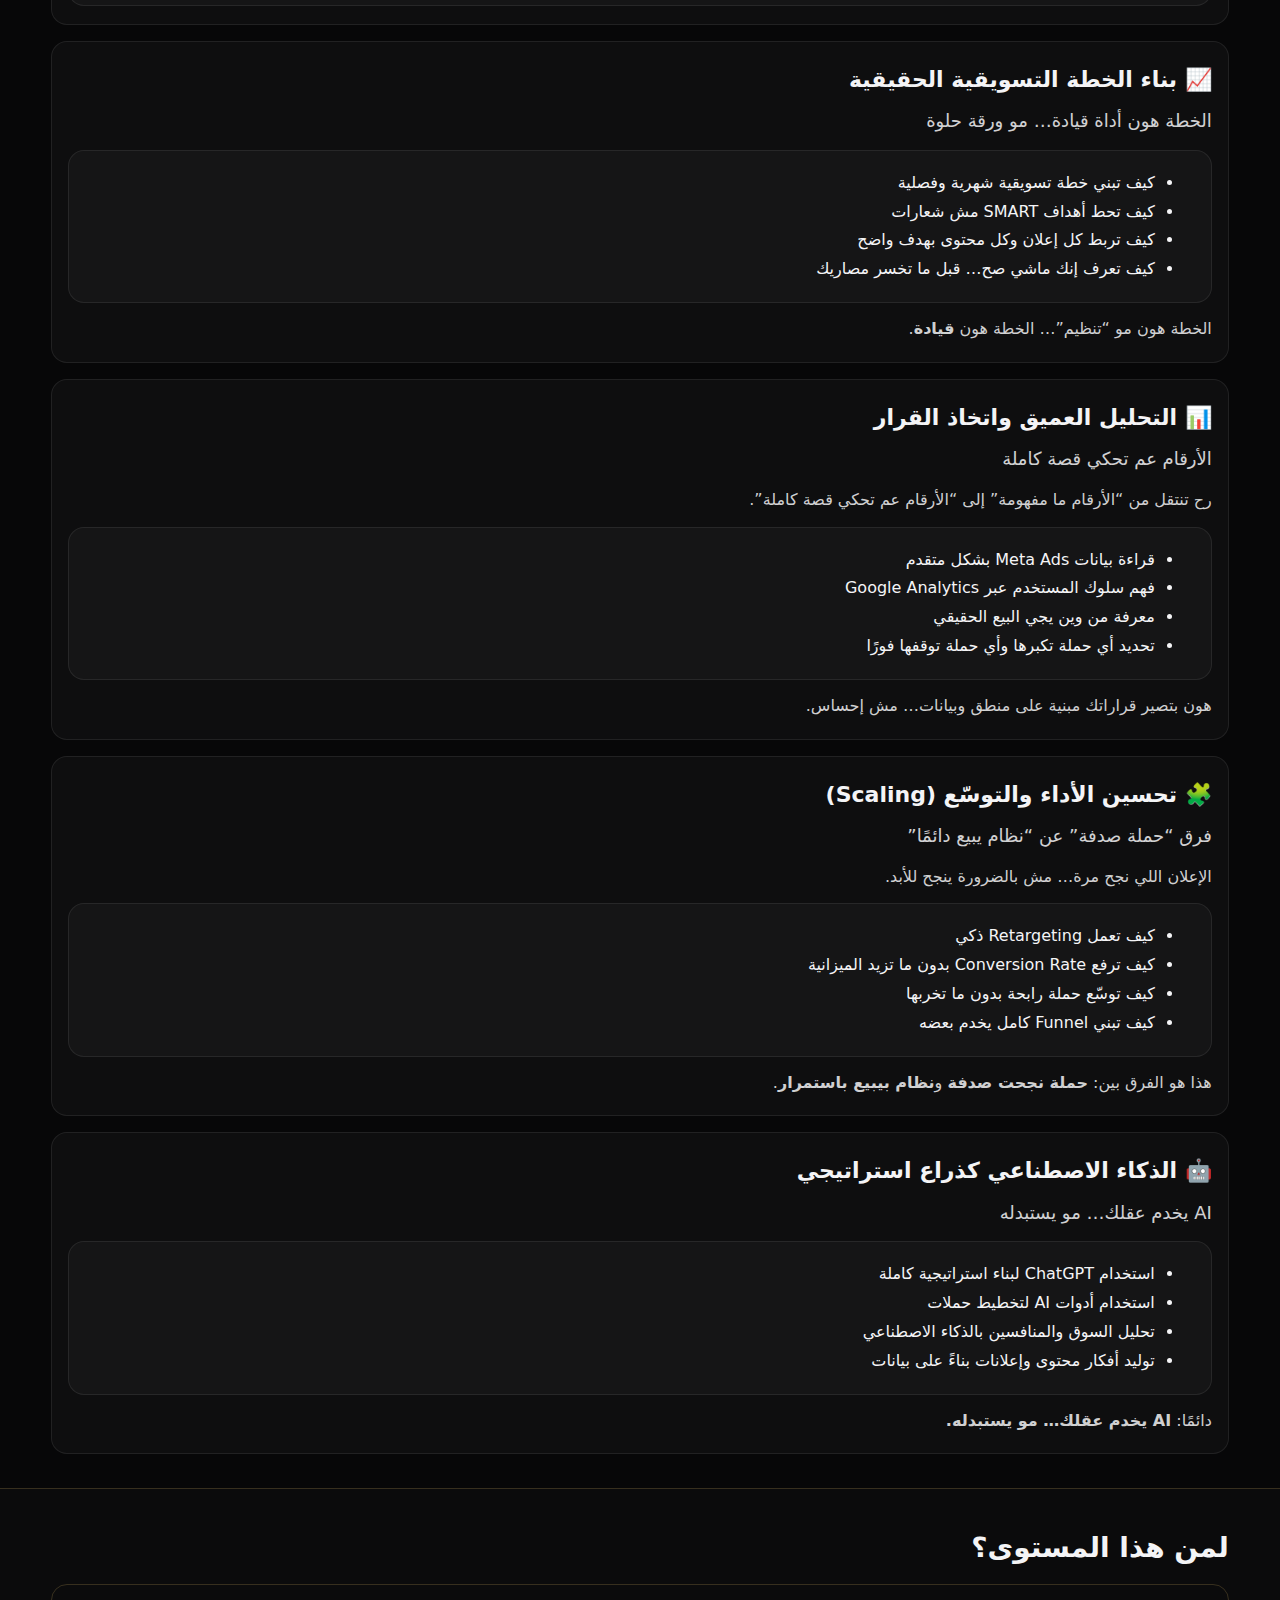
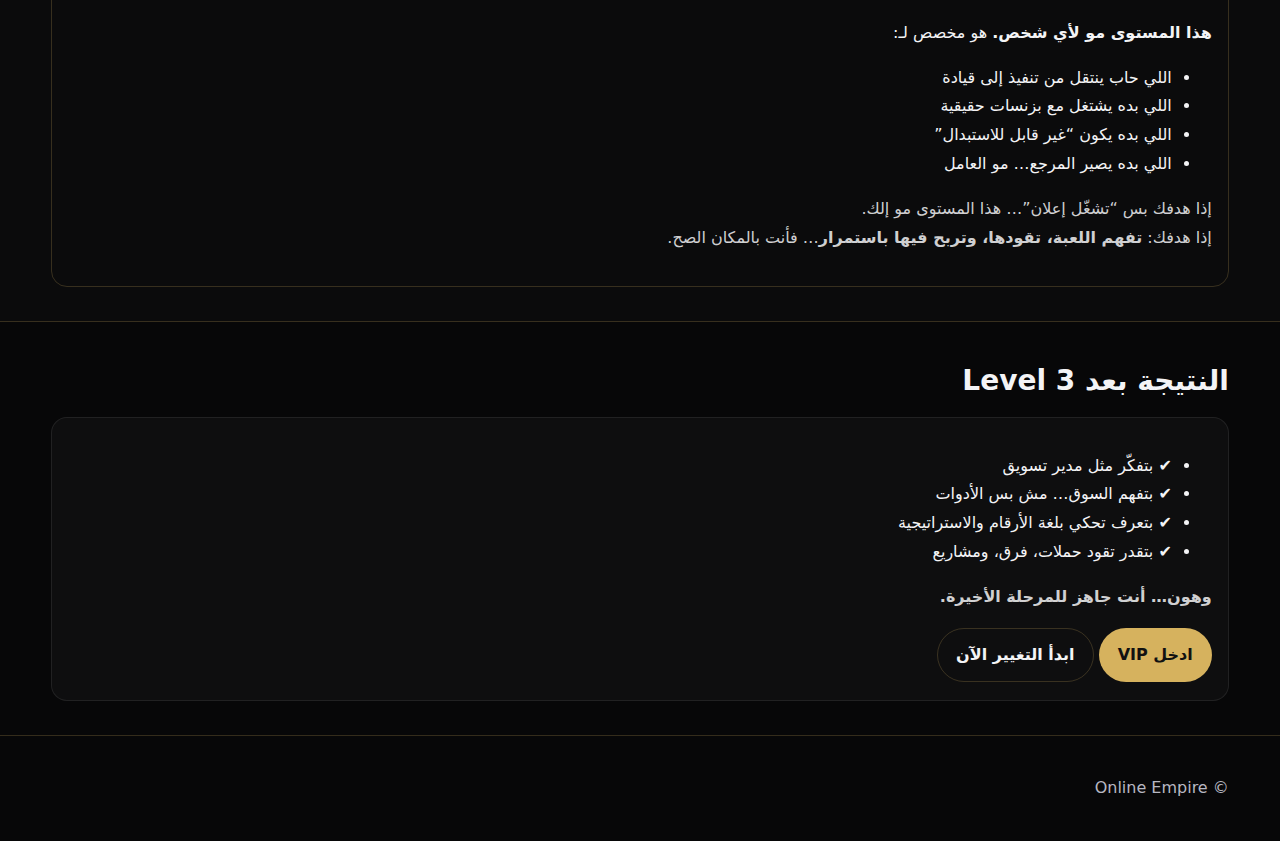
<file: level3.html>
<!doctype html>
<html lang="ar" dir="rtl">
<head>
  <meta charset="utf-8" />
  <meta name="viewport" content="width=device-width, initial-scale=1" />
  <title>Level 3 | Online Empire</title>
  <link rel="stylesheet" href="assets/css/style.css" />
</head>
<body>

  <!-- HEADER (ثابت بكل الصفحات) -->
  <header class="site-header">
    <div class="container header-inner">

      <a class="brand" href="index.html" aria-label="Online Empire - Home">
        <img class="brand-logo" src="assets/img/logo-online-empire.png" alt="Online Empire Logo" />
        <div class="brand-text">
          <span class="brand-name">Online Empire</span>
          <span class="brand-slogan">Where Your New Life Begins</span>
        </div>
      </a>

      <button class="nav-toggle" type="button" aria-label="Open Menu" aria-controls="primary-nav" aria-expanded="false">
        <span></span><span></span><span></span>
      </button>

      <nav id="primary-nav" class="nav" aria-label="Primary">

        <!-- Mobile Brand داخل الدروَر -->
        <a class="nav-brand" href="index.html" aria-label="Online Empire - Home">
          <img class="nav-brand__logo" src="assets/img/logo-online-empire.png" alt="Online Empire Logo">
          <div class="nav-brand__text">
            <span class="nav-brand__name">Online Empire</span>
            <span class="nav-brand__slogan">Where Your New Life Begins</span>
          </div>
        </a>

        <div class="nav-sep" aria-hidden="true"></div>
        <a href="index.html">الرئيسية</a>
        <a href="about.html">عن المنصة</a>
        <a href="programs.html">البرامج</a>
        <a href="level1.html">Level 1</a>
        <a href="level2.html">Level 2</a>
        <a href="level3.html">Level 3</a>
        <a href="level4.html">VIP</a>
        <a href="instructor.html">عن المؤسس و المدرب</a>
        <a href="contact.html">تواصل معنا</a>
        <a class="cta" href="enroll.html">ابدأ التغيير الآن</a>
      </nav>

    </div>

    <div class="nav-overlay" hidden></div>
  </header>

  <main>

    <!-- HERO -->
    <section class="hero">
      <div class="container">
        <h1>Level 3 – Strategic Digital Marketing</h1>
        <p class="lead">
          من منفّذ… إلى عقل استراتيجي يقود السوق
        </p>

        <div class="hero__cta">
          <a class="btn" href="enroll.html">ابدأ التغيير الآن</a>
          <a class="btn btn--ghost" href="level4.html">شوف VIP</a>
        </div>

        <div class="hero__badges">
          <span class="badge">استراتيجية</span>
          <span class="badge">خطة</span>
          <span class="badge">تحليل عميق</span>
          <span class="badge">Scaling</span>
          <span class="badge">AI استراتيجي</span>
        </div>
      </div>
    </section>

    <!-- INTRO -->
    <section class="section">
      <div class="container">
        <div class="card">
          <p><strong>في هذا المستوى، نقطة التحوّل الحقيقية تبدأ.</strong></p>
          <p>
            إذا كنت لحد الآن: بتعرف تعمل إعلان، بتعرف تصمّم محتوى، بتعرف تطلق حملات…
            فأنت لسه منفّذ ذكي.
          </p>
          <p class="note">
            لكن السوق ما بيدفع أكتر… ولا يحترم أكتر… ولا يراهن عليك على المدى الطويل…
            إلا لما تصير <strong>استراتيجي</strong>.
          </p>
          <p>وهون بالضبط بيجي دور Level 3.</p>
        </div>
      </div>
    </section>

    <!-- WHAT DOES IT MEAN -->
    <section class="section section--dark">
      <div class="container">
        <h2>ماذا يعني أن تكون Strategic Marketer؟</h2>

        <div class="card card--outline">
          <ul>
            <li>
              ما تسأل: <strong>“كيف أعمل إعلان؟”</strong><br/>
              بل تسأل: <strong>“ليش هذا الإعلان لازم يطلع؟ ولمين؟ وبأي توقيت؟ وبأي رسالة؟”</strong>
            </li>
            <li>
              ما تشتغل على حملة وحدة…<br/>
              بل تشوف الصورة الكبيرة: السوق، المنافسين، العميل، والرحلة كاملة من أول تفاعل لآخر عملية شراء.
            </li>
            <li>
              ما تكون شخص بينتظر تعليمات…<br/>
              بل شخص يُطلب رأيه، لأنه يفهم السوق بعمق.
            </li>
          </ul>
        </div>
      </div>
    </section>

    <!-- WHAT YOU'LL LEARN -->
    <section class="section">
      <div class="container">
        <h2>ماذا ستتعلّم في هذا المستوى؟</h2>

        <div class="program-list">

          <div class="program-item">
            <div class="program-item__title">🧠 أولاً: عقلية الشركات الكبرى</div>
            <div class="program-item__sub">منهجية واضحة قابلة للتكرار</div>
            <p class="note" style="margin:10px 0 0">
              رح تتعلّم كيف تفكّر الشركات الكبيرة: تحليل السوق، دراسة المنافسين، تحديد موقع البراند بين اللاعبين،
              اختيار المعركة الصح والانسحاب من المعركة الغلط… مش بعشوائية، بل بمنهجية واضحة.
            </p>

            <div class="card" style="margin-top:12px">
              <ul style="margin:0">
                <li>كيف تحلل السوق</li>
                <li>كيف تدرس المنافسين</li>
                <li>كيف تحدد Positioning للبراند</li>
                <li>كيف تختار معاركك بذكاء</li>
              </ul>
            </div>
          </div>

          <div class="program-item">
            <div class="program-item__title">📈 بناء الخطة التسويقية الحقيقية</div>
            <div class="program-item__sub">الخطة هون أداة قيادة… مو ورقة حلوة</div>
            <div class="card" style="margin-top:12px">
              <ul style="margin:0">
                <li>كيف تبني خطة تسويقية شهرية وفصلية</li>
                <li>كيف تحط أهداف SMART مش شعارات</li>
                <li>كيف تربط كل إعلان وكل محتوى بهدف واضح</li>
                <li>كيف تعرف إنك ماشي صح… قبل ما تخسر مصاريك</li>
              </ul>
            </div>
            <p class="note" style="margin:12px 0 0">
              الخطة هون مو “تنظيم”… الخطة هون <strong>قيادة</strong>.
            </p>
          </div>

          <div class="program-item">
            <div class="program-item__title">📊 التحليل العميق واتخاذ القرار</div>
            <div class="program-item__sub">الأرقام عم تحكي قصة كاملة</div>
            <p class="note" style="margin:10px 0 0">
              رح تنتقل من “الأرقام ما مفهومة” إلى “الأرقام عم تحكي قصة كاملة”.
            </p>
            <div class="card" style="margin-top:12px">
              <ul style="margin:0">
                <li>قراءة بيانات Meta Ads بشكل متقدم</li>
                <li>فهم سلوك المستخدم عبر Google Analytics</li>
                <li>معرفة من وين يجي البيع الحقيقي</li>
                <li>تحديد أي حملة تكبرها وأي حملة توقفها فورًا</li>
              </ul>
            </div>
            <p class="note" style="margin:12px 0 0">
              هون بتصير قراراتك مبنية على منطق وبيانات… مش إحساس.
            </p>
          </div>

          <div class="program-item">
            <div class="program-item__title">🧩 تحسين الأداء والتوسّع (Scaling)</div>
            <div class="program-item__sub">فرق “حملة صدفة” عن “نظام يبيع دائمًا”</div>
            <p class="note" style="margin:10px 0 0">
              الإعلان اللي نجح مرة… مش بالضرورة ينجح للأبد.
            </p>
            <div class="card" style="margin-top:12px">
              <ul style="margin:0">
                <li>كيف تعمل Retargeting ذكي</li>
                <li>كيف ترفع Conversion Rate بدون ما تزيد الميزانية</li>
                <li>كيف توسّع حملة رابحة بدون ما تخربها</li>
                <li>كيف تبني Funnel كامل يخدم بعضه</li>
              </ul>
            </div>
            <p class="note" style="margin:12px 0 0">
              هذا هو الفرق بين: <strong>حملة نجحت صدفة</strong> و<strong>نظام بيبيع باستمرار</strong>.
            </p>
          </div>

          <div class="program-item">
            <div class="program-item__title">🤖 الذكاء الاصطناعي كذراع استراتيجي</div>
            <div class="program-item__sub">AI يخدم عقلك… مو يستبدله</div>
            <div class="card" style="margin-top:12px">
              <ul style="margin:0">
                <li>استخدام ChatGPT لبناء استراتيجية كاملة</li>
                <li>استخدام أدوات AI لتخطيط حملات</li>
                <li>تحليل السوق والمنافسين بالذكاء الاصطناعي</li>
                <li>توليد أفكار محتوى وإعلانات بناءً على بيانات</li>
              </ul>
            </div>
            <p class="note" style="margin:12px 0 0">
              دائمًا: <strong>AI يخدم عقلك… مو يستبدله.</strong>
            </p>
          </div>

        </div>
      </div>
    </section>

    <!-- WHO IS IT FOR -->
    <section class="section section--dark">
      <div class="container">
        <h2>لمن هذا المستوى؟</h2>

        <div class="card card--outline">
          <p><strong>هذا المستوى مو لأي شخص.</strong> هو مخصص لـ:</p>
          <ul>
            <li>اللي حاب ينتقل من تنفيذ إلى قيادة</li>
            <li>اللي بده يشتغل مع بزنسات حقيقية</li>
            <li>اللي بده يكون “غير قابل للاستبدال”</li>
            <li>اللي بده يصير المرجع… مو العامل</li>
          </ul>

          <p class="note">
            إذا هدفك بس “تشغّل إعلان”… هذا المستوى مو إلك.<br/>
            إذا هدفك: <strong>تفهم اللعبة، تقودها، وتربح فيها باستمرار</strong>… فأنت بالمكان الصح.
          </p>
        </div>
      </div>
    </section>

    <!-- OUTCOME -->
    <section class="section">
      <div class="container">
        <h2>النتيجة بعد Level 3</h2>

        <div class="card">
          <ul>
            <li>✔ بتفكّر مثل مدير تسويق</li>
            <li>✔ بتفهم السوق… مش بس الأدوات</li>
            <li>✔ بتعرف تحكي بلغة الأرقام والاستراتيجية</li>
            <li>✔ بتقدر تقود حملات، فرق، ومشاريع</li>
          </ul>

          <p class="note"><strong>وهون… أنت جاهز للمرحلة الأخيرة.</strong></p>

          <div style="margin-top:14px">
            <a class="btn" href="level4.html">ادخل VIP</a>
            <a class="btn btn--ghost" href="enroll.html">ابدأ التغيير الآن</a>
          </div>
        </div>
      </div>
    </section>

  </main>

  <footer class="footer">
    <div class="container">
      <p>© Online Empire</p>
    </div>
  </footer>

  <script src="assets/js/main.js?v=1"></script>
</body>
</html>
</file>
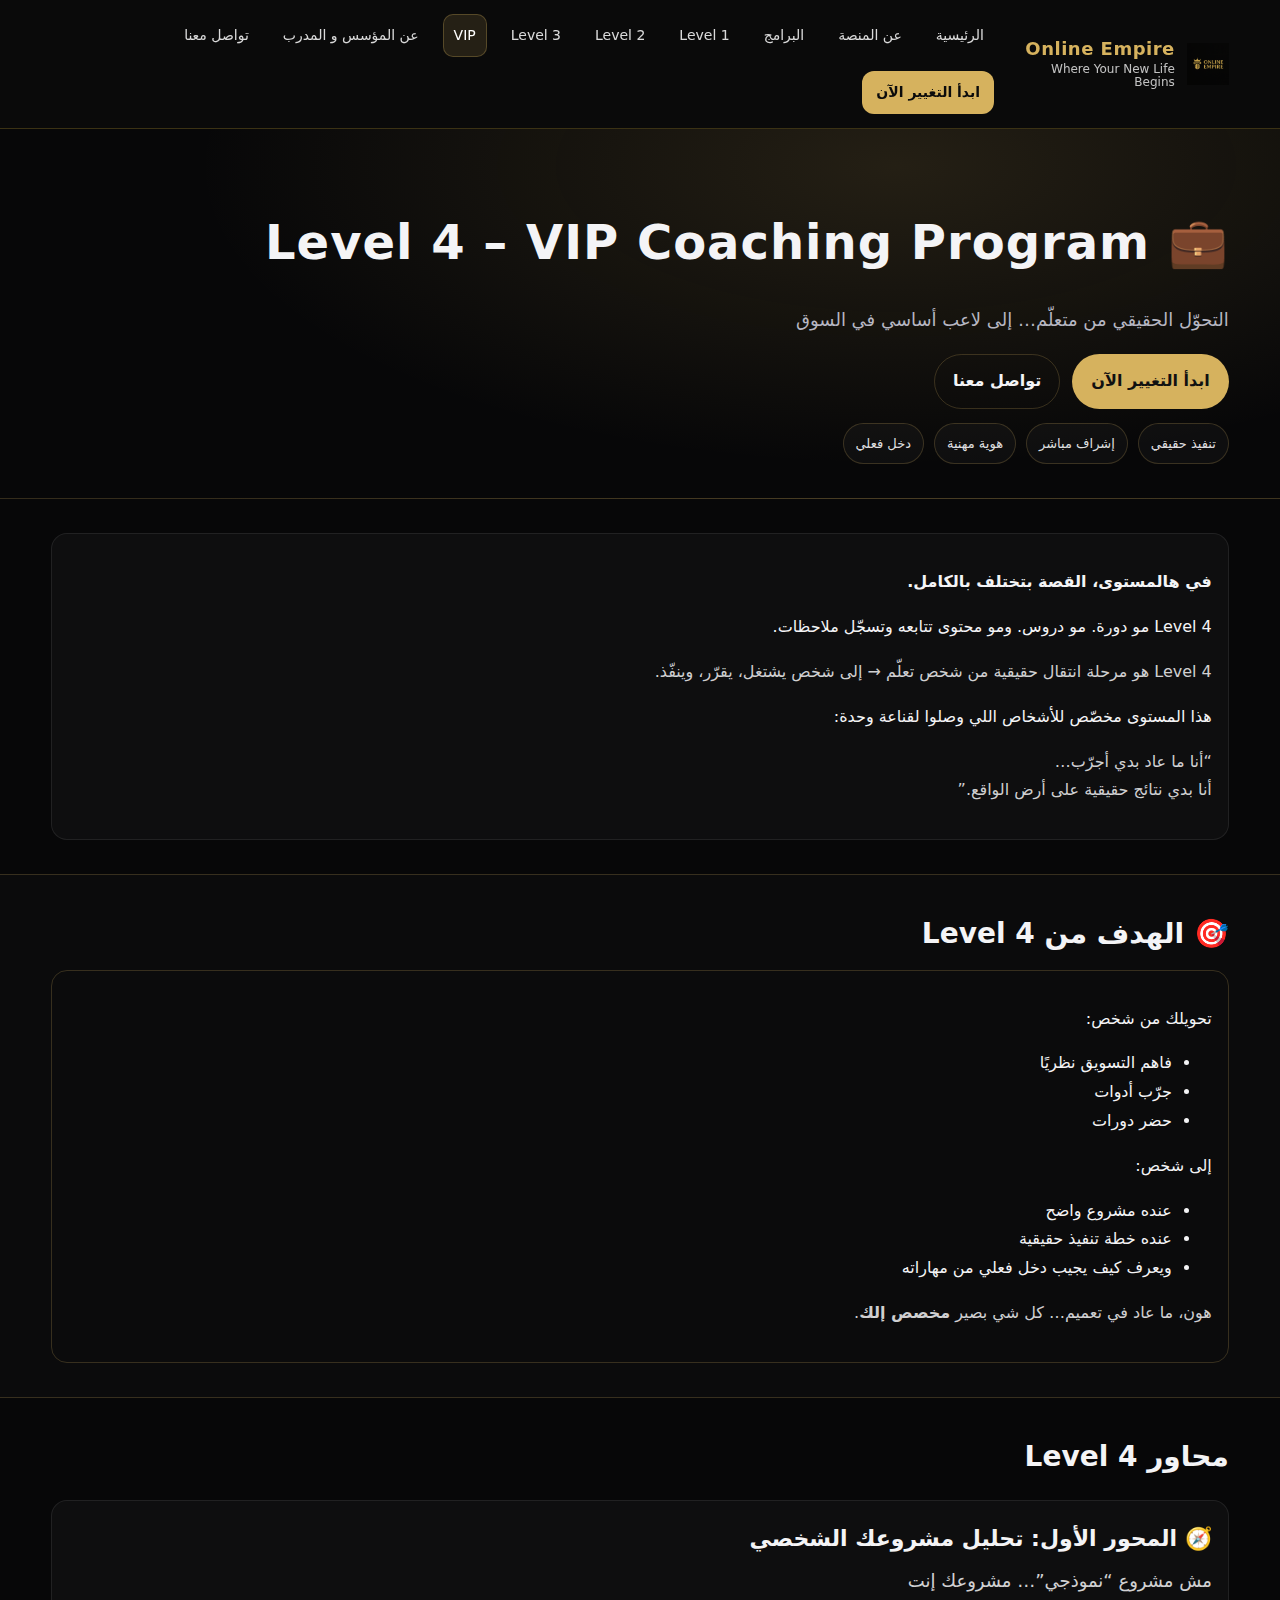
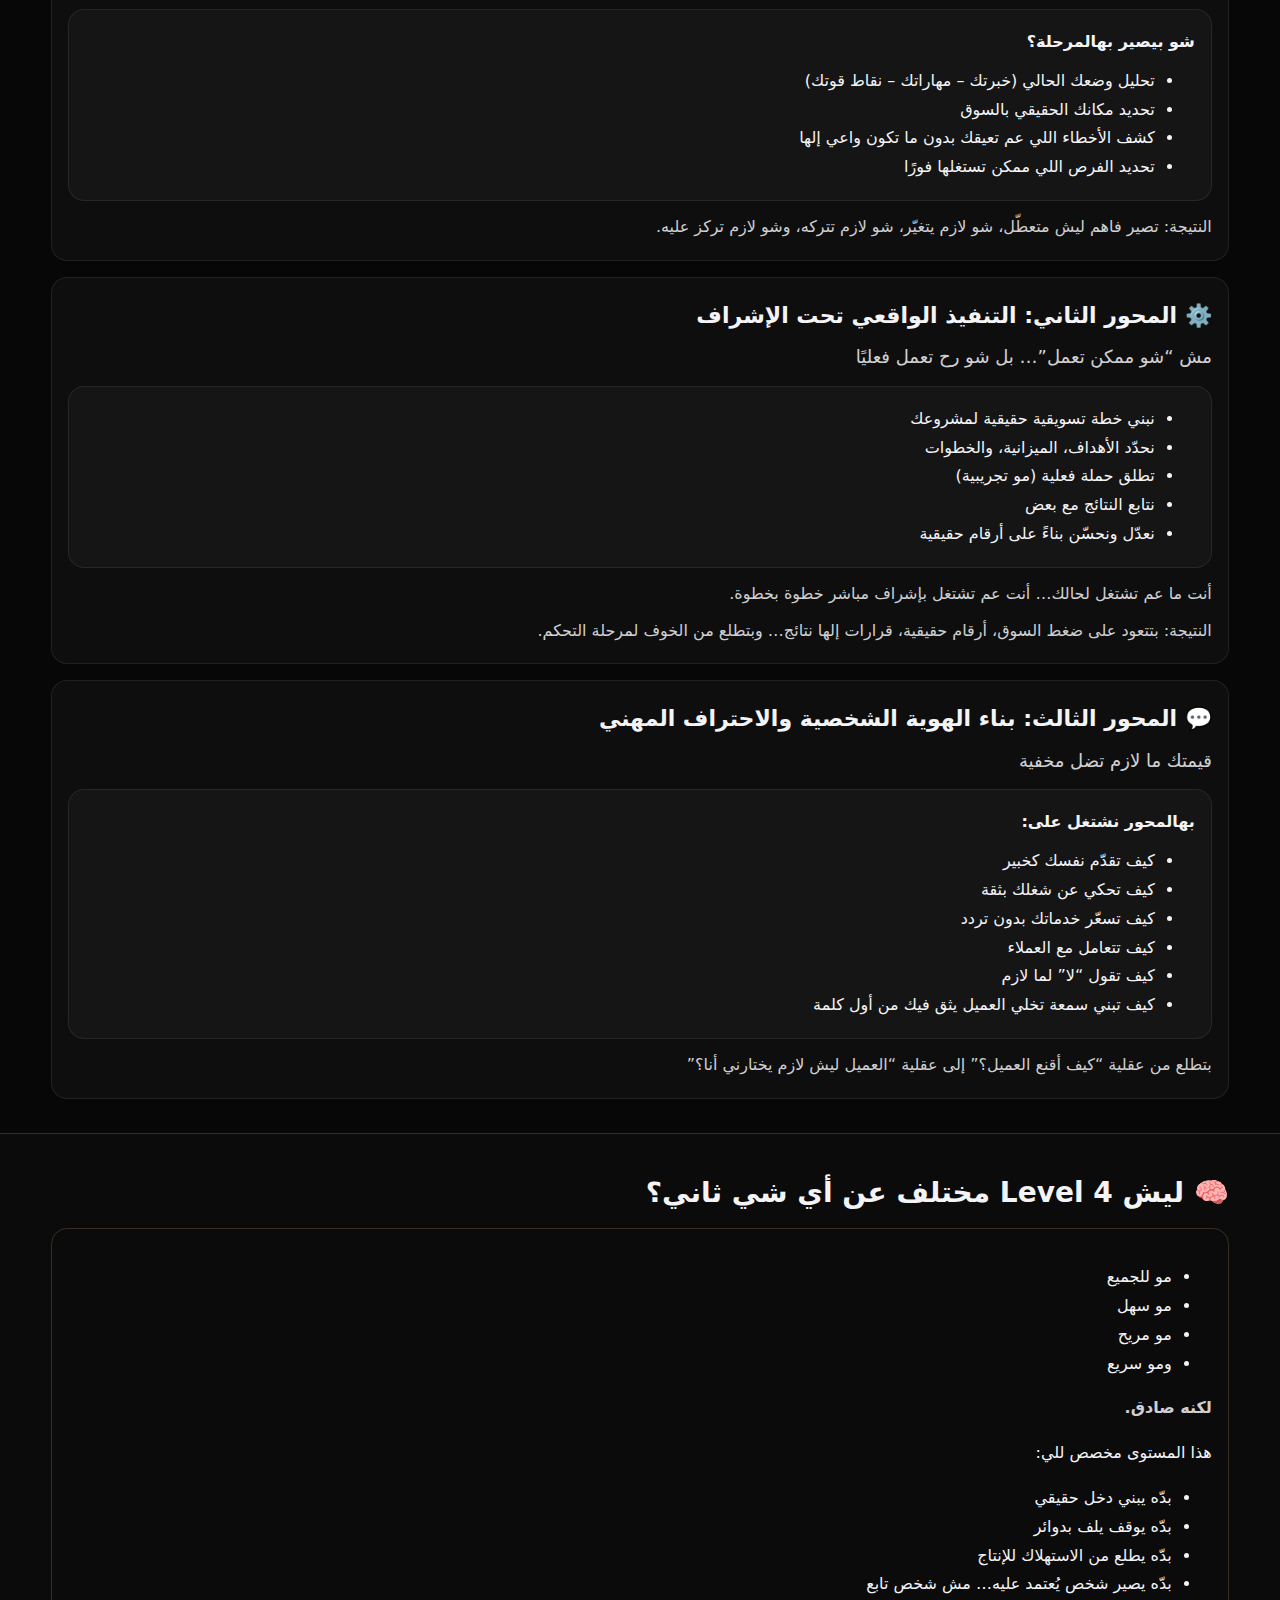
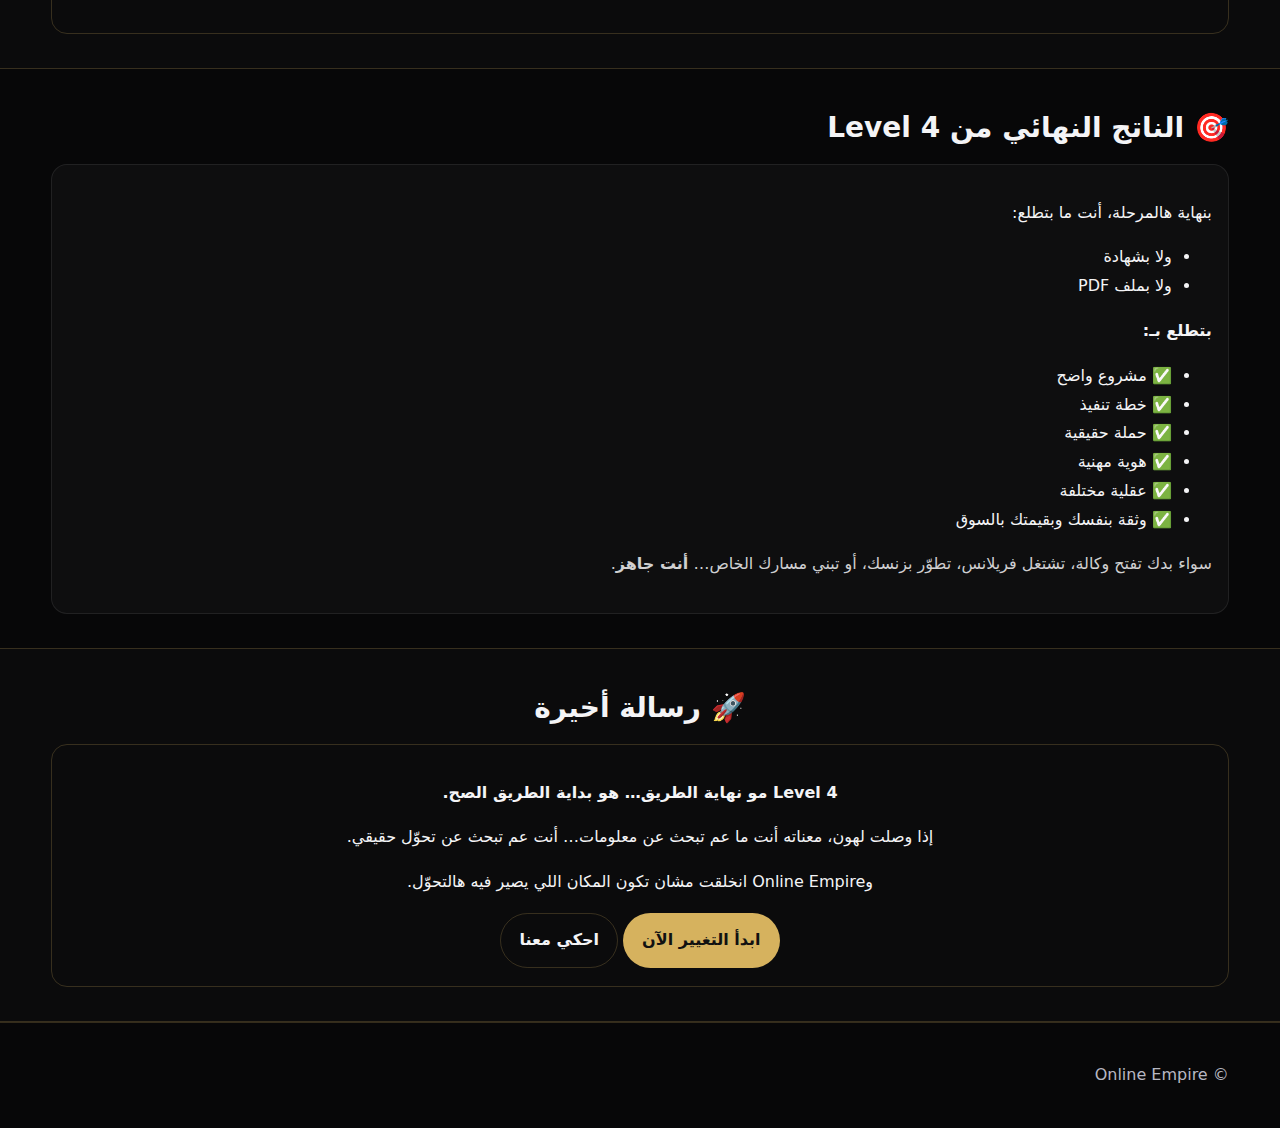
<file: level4.html>
<!doctype html>
<html lang="ar" dir="rtl">
<head>
  <meta charset="utf-8" />
  <meta name="viewport" content="width=device-width, initial-scale=1" />
  <title>VIP | Online Empire</title>
  <link rel="stylesheet" href="assets/css/style.css" />
</head>
<body>

  <!-- HEADER (ثابت بكل الصفحات) -->
  <header class="site-header">
    <div class="container header-inner">

      <a class="brand" href="index.html" aria-label="Online Empire - Home">
        <img class="brand-logo" src="assets/img/logo-online-empire.png" alt="Online Empire Logo" />
        <div class="brand-text">
          <span class="brand-name">Online Empire</span>
          <span class="brand-slogan">Where Your New Life Begins</span>
        </div>
      </a>

      <button class="nav-toggle" type="button" aria-label="Open Menu" aria-controls="primary-nav" aria-expanded="false">
        <span></span><span></span><span></span>
      </button>

      <nav id="primary-nav" class="nav" aria-label="Primary">

        <!-- Mobile Brand داخل الدروَر -->
        <a class="nav-brand" href="index.html" aria-label="Online Empire - Home">
          <img class="nav-brand__logo" src="assets/img/logo-online-empire.png" alt="Online Empire Logo">
          <div class="nav-brand__text">
            <span class="nav-brand__name">Online Empire</span>
            <span class="nav-brand__slogan">Where Your New Life Begins</span>
          </div>
        </a>

        <div class="nav-sep" aria-hidden="true"></div>
        <a href="index.html">الرئيسية</a>
        <a href="about.html">عن المنصة</a>
        <a href="programs.html">البرامج</a>
        <a href="level1.html">Level 1</a>
        <a href="level2.html">Level 2</a>
        <a href="level3.html">Level 3</a>
        <a href="level4.html">VIP</a>
        <a href="instructor.html">عن المؤسس و المدرب</a>
        <a href="contact.html">تواصل معنا</a>
        <a class="cta" href="enroll.html">ابدأ التغيير الآن</a>
      </nav>

    </div>

    <div class="nav-overlay" hidden></div>
  </header>

  <main>

    <!-- HERO -->
    <section class="hero">
      <div class="container">
        <h1>💼 Level 4 – VIP Coaching Program</h1>
        <p class="lead">
          التحوّل الحقيقي من متعلّم… إلى لاعب أساسي في السوق
        </p>

        <div class="hero__cta">
          <a class="btn" href="enroll.html">ابدأ التغيير الآن</a>
          <a class="btn btn--ghost" href="contact.html">تواصل معنا</a>
        </div>

        <div class="hero__badges">
          <span class="badge">تنفيذ حقيقي</span>
          <span class="badge">إشراف مباشر</span>
          <span class="badge">هوية مهنية</span>
          <span class="badge">دخل فعلي</span>
        </div>
      </div>
    </section>

    <!-- INTRO -->
    <section class="section">
      <div class="container">
        <div class="card">
          <p><strong>في هالمستوى، القصة بتختلف بالكامل.</strong></p>
          <p>
            Level 4 مو دورة. مو دروس. ومو محتوى تتابعه وتسجّل ملاحظات.
          </p>
          <p class="note">
            Level 4 هو مرحلة انتقال حقيقية من شخص تعلّم → إلى شخص يشتغل، يقرّر، وينفّذ.
          </p>
          <p>
            هذا المستوى مخصّص للأشخاص اللي وصلوا لقناعة وحدة:
          </p>
          <p class="note">
            “أنا ما عاد بدي أجرّب…<br/>
            أنا بدي نتائج حقيقية على أرض الواقع.”
          </p>
        </div>
      </div>
    </section>

    <!-- GOAL -->
    <section class="section section--dark">
      <div class="container">
        <h2>🎯 الهدف من Level 4</h2>

        <div class="card card--outline">
          <p>تحويلك من شخص:</p>
          <ul>
            <li>فاهم التسويق نظريًا</li>
            <li>جرّب أدوات</li>
            <li>حضر دورات</li>
          </ul>

          <p style="margin-top:14px">إلى شخص:</p>
          <ul>
            <li>عنده مشروع واضح</li>
            <li>عنده خطة تنفيذ حقيقية</li>
            <li>ويعرف كيف يجيب دخل فعلي من مهاراته</li>
          </ul>

          <p class="note">
            هون، ما عاد في تعميم… كل شي بصير <strong>مخصص إلك</strong>.
          </p>
        </div>
      </div>
    </section>

    <!-- MODULES -->
    <section class="section">
      <div class="container">
        <h2>محاور Level 4</h2>

        <div class="program-list">

          <div class="program-item">
            <div class="program-item__title">🧭 المحور الأول: تحليل مشروعك الشخصي</div>
            <div class="program-item__sub">مش مشروع “نموذجي”… مشروعك إنت</div>

            <div class="card" style="margin-top:12px">
              <p style="margin:0 0 10px"><strong>شو بيصير بهالمرحلة؟</strong></p>
              <ul style="margin:0">
                <li>تحليل وضعك الحالي (خبرتك – مهاراتك – نقاط قوتك)</li>
                <li>تحديد مكانك الحقيقي بالسوق</li>
                <li>كشف الأخطاء اللي عم تعيقك بدون ما تكون واعي إلها</li>
                <li>تحديد الفرص اللي ممكن تستغلها فورًا</li>
              </ul>
            </div>

            <p class="note" style="margin:12px 0 0">
              النتيجة: تصير فاهم ليش متعطّل، شو لازم يتغيّر، شو لازم تتركه، وشو لازم تركز عليه.
            </p>
          </div>

          <div class="program-item">
            <div class="program-item__title">⚙️ المحور الثاني: التنفيذ الواقعي تحت الإشراف</div>
            <div class="program-item__sub">مش “شو ممكن تعمل”… بل شو رح تعمل فعليًا</div>

            <div class="card" style="margin-top:12px">
              <ul style="margin:0">
                <li>نبني خطة تسويقية حقيقية لمشروعك</li>
                <li>نحدّد الأهداف، الميزانية، والخطوات</li>
                <li>تطلق حملة فعلية (مو تجريبية)</li>
                <li>نتابع النتائج مع بعض</li>
                <li>نعدّل ونحسّن بناءً على أرقام حقيقية</li>
              </ul>
            </div>

            <p class="note" style="margin:12px 0 0">
              أنت ما عم تشتغل لحالك… أنت عم تشتغل بإشراف مباشر خطوة بخطوة.
            </p>

            <p class="note" style="margin:8px 0 0">
              النتيجة: بتتعود على ضغط السوق، أرقام حقيقية، قرارات إلها نتائج… وبتطلع من الخوف لمرحلة التحكم.
            </p>
          </div>

          <div class="program-item">
            <div class="program-item__title">💬 المحور الثالث: بناء الهوية الشخصية والاحتراف المهني</div>
            <div class="program-item__sub">قيمتك ما لازم تضل مخفية</div>

            <div class="card" style="margin-top:12px">
              <p style="margin:0 0 10px"><strong>بهالمحور نشتغل على:</strong></p>
              <ul style="margin:0">
                <li>كيف تقدّم نفسك كخبير</li>
                <li>كيف تحكي عن شغلك بثقة</li>
                <li>كيف تسعّر خدماتك بدون تردد</li>
                <li>كيف تتعامل مع العملاء</li>
                <li>كيف تقول “لا” لما لازم</li>
                <li>كيف تبني سمعة تخلي العميل يثق فيك من أول كلمة</li>
              </ul>
            </div>

            <p class="note" style="margin:12px 0 0">
              بتطلع من عقلية “كيف أقنع العميل؟” إلى عقلية “العميل ليش لازم يختارني أنا؟”
            </p>
          </div>

        </div>
      </div>
    </section>

    <!-- WHY DIFFERENT -->
    <section class="section section--dark">
      <div class="container">
        <h2>🧠 ليش Level 4 مختلف عن أي شي ثاني؟</h2>

        <div class="card card--outline">
          <ul>
            <li>مو للجميع</li>
            <li>مو سهل</li>
            <li>مو مريح</li>
            <li>ومو سريع</li>
          </ul>
          <p class="note"><strong>لكنه صادق.</strong></p>

          <p style="margin-top:10px">هذا المستوى مخصص للي:</p>
          <ul>
            <li>بدّه يبني دخل حقيقي</li>
            <li>بدّه يوقف يلف بدوائر</li>
            <li>بدّه يطلع من الاستهلاك للإنتاج</li>
            <li>بدّه يصير شخص يُعتمد عليه… مش شخص تابع</li>
          </ul>
        </div>
      </div>
    </section>

    <!-- OUTCOME -->
    <section class="section">
      <div class="container">
        <h2>🎯 الناتج النهائي من Level 4</h2>

        <div class="card">
          <p>بنهاية هالمرحلة، أنت ما بتطلع:</p>
          <ul>
            <li>ولا بشهادة</li>
            <li>ولا بملف PDF</li>
          </ul>

          <p style="margin-top:12px"><strong>بتطلع بـ:</strong></p>
          <ul>
            <li>✅ مشروع واضح</li>
            <li>✅ خطة تنفيذ</li>
            <li>✅ حملة حقيقية</li>
            <li>✅ هوية مهنية</li>
            <li>✅ عقلية مختلفة</li>
            <li>✅ وثقة بنفسك وبقيمتك بالسوق</li>
          </ul>

          <p class="note" style="margin-top:12px">
            سواء بدك تفتح وكالة، تشتغل فريلانس، تطوّر بزنسك، أو تبني مسارك الخاص… <strong>أنت جاهز</strong>.
          </p>
        </div>
      </div>
    </section>

    <!-- FINAL MESSAGE -->
    <section class="section section--dark">
      <div class="container center">
        <h2>🚀 رسالة أخيرة</h2>
        <div class="card card--outline">
          <p><strong>Level 4 مو نهاية الطريق… هو بداية الطريق الصح.</strong></p>
          <p>
            إذا وصلت لهون، معناته أنت ما عم تبحث عن معلومات… أنت عم تبحث عن تحوّل حقيقي.
          </p>
          <p>
            وOnline Empire انخلقت مشان تكون المكان اللي يصير فيه هالتحوّل.
          </p>

          <div style="margin-top:14px">
            <a class="btn" href="enroll.html">ابدأ التغيير الآن</a>
            <a class="btn btn--ghost" href="contact.html">احكي معنا</a>
          </div>
        </div>
      </div>
    </section>

  </main>

  <footer class="footer">
    <div class="container">
      <p>© Online Empire</p>
    </div>
  </footer>

  <script src="assets/js/main.js?v=1"></script>
</body>
</html>
</file>
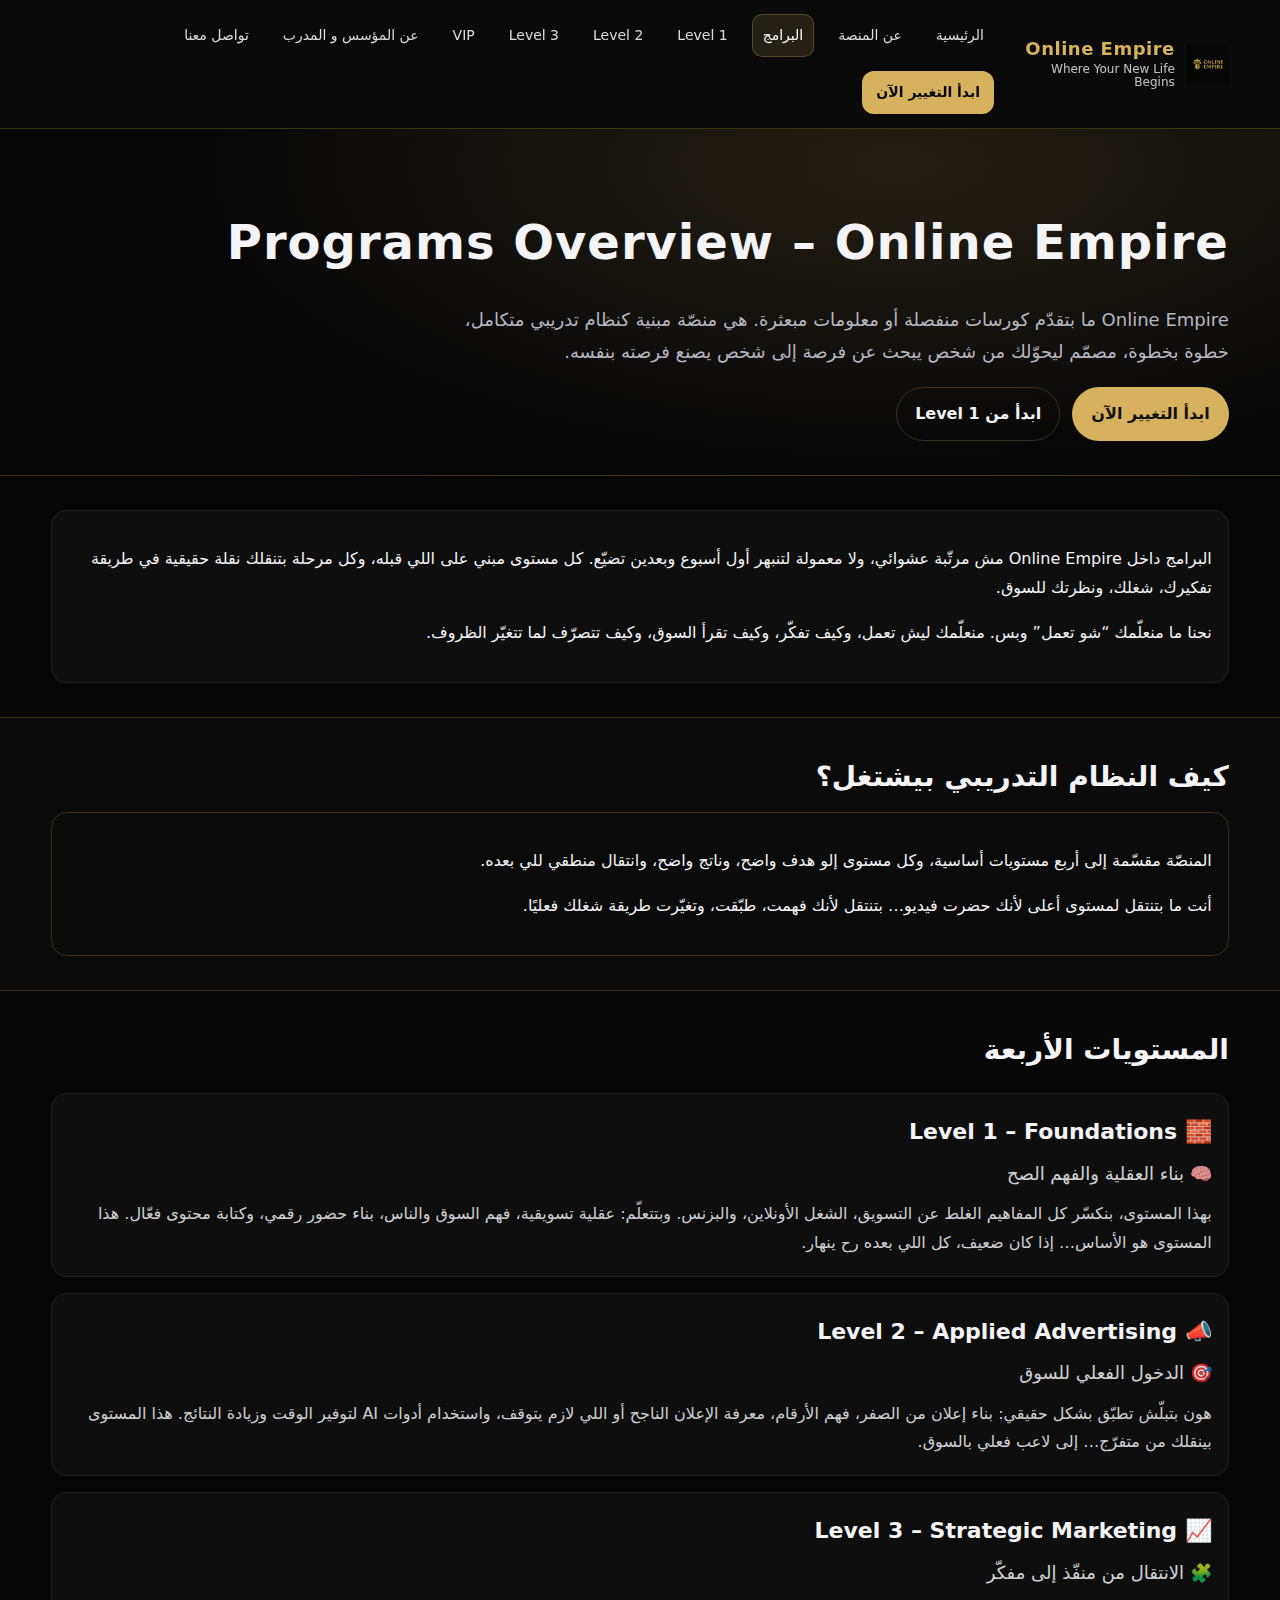
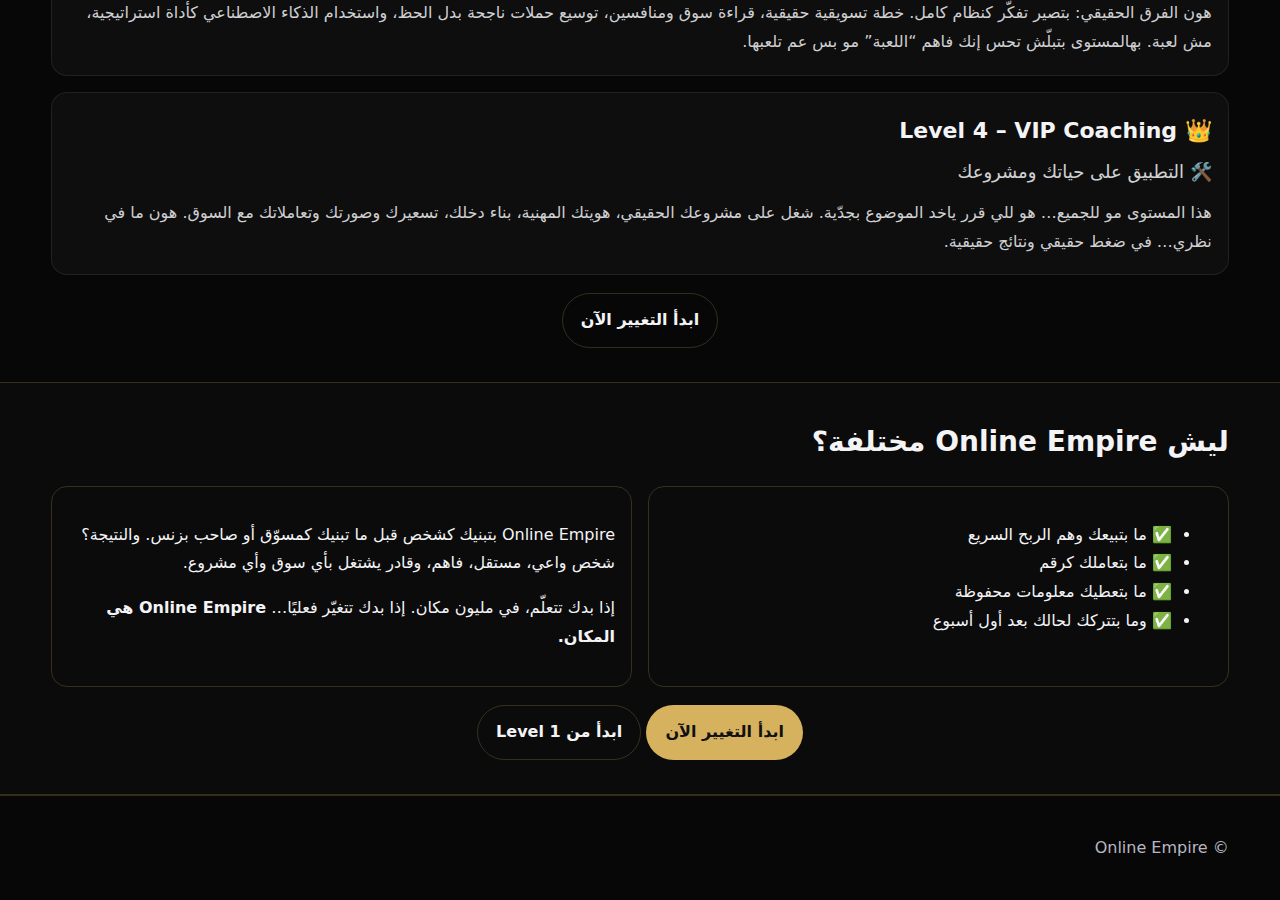
<file: programs.html>
<!doctype html>
<html lang="ar" dir="rtl">
<head>
  <meta charset="utf-8" />
  <meta name="viewport" content="width=device-width, initial-scale=1" />
  <title>البرامج | Online Empire</title>
  <link rel="stylesheet" href="assets/css/style.css" />
</head>
<body>

  <!-- HEADER (ثابت بكل الصفحات) -->
  <header class="site-header">
    <div class="container header-inner">

      <a class="brand" href="index.html" aria-label="Online Empire - Home">
        <img class="brand-logo" src="assets/img/logo-online-empire.png" alt="Online Empire Logo" />
        <div class="brand-text">
          <span class="brand-name">Online Empire</span>
          <span class="brand-slogan">Where Your New Life Begins</span>
        </div>
      </a>

      <button class="nav-toggle" type="button" aria-label="Open Menu" aria-controls="primary-nav" aria-expanded="false">
        <span></span><span></span><span></span>
      </button>

      <nav id="primary-nav" class="nav" aria-label="Primary">

        <!-- Mobile Brand (داخل الدروَر) -->
        <a class="nav-brand" href="index.html" aria-label="Online Empire - Home">
          <img class="nav-brand__logo" src="assets/img/logo-online-empire.png" alt="Online Empire Logo">
          <div class="nav-brand__text">
            <span class="nav-brand__name">Online Empire</span>
            <span class="nav-brand__slogan">Where Your New Life Begins</span>
          </div>
        </a>

        <div class="nav-sep" aria-hidden="true"></div>
        <a href="index.html">الرئيسية</a>
        <a href="about.html">عن المنصة</a>
        <a href="programs.html">البرامج</a>
        <a href="level1.html">Level 1</a>
        <a href="level2.html">Level 2</a>
        <a href="level3.html">Level 3</a>
        <a href="level4.html">VIP</a>
        <a href="instructor.html">عن المؤسس و المدرب</a>
        <a href="contact.html">تواصل معنا</a>
        <a class="cta" href="enroll.html">ابدأ التغيير الآن</a>
      </nav>

    </div>

    <div class="nav-overlay" hidden></div>
  </header>

  <main>

    <!-- HERO -->
    <section class="hero">
      <div class="container">
        <h1>Programs Overview – Online Empire</h1>
        <p class="lead">
          Online Empire ما بتقدّم كورسات منفصلة أو معلومات مبعثرة.
          هي منصّة مبنية كنظام تدريبي متكامل، خطوة بخطوة، مصمّم ليحوّلك من شخص يبحث عن فرصة إلى شخص يصنع فرصته بنفسه.
        </p>

        <div class="hero__cta">
          <a class="btn" href="enroll.html">ابدأ التغيير الآن</a>
          <a class="btn btn--ghost" href="level1.html">ابدأ من Level 1</a>
        </div>
      </div>
    </section>

    <!-- INTRO -->
    <section class="section">
      <div class="container">
        <div class="card">
          <p>
            البرامج داخل Online Empire مش مرتّبة عشوائي، ولا معمولة لتنبهر أول أسبوع وبعدين تضيّع.
            كل مستوى مبني على اللي قبله، وكل مرحلة بتنقلك نقلة حقيقية في طريقة تفكيرك، شغلك، ونظرتك للسوق.
          </p>
          <p>
            نحنا ما منعلّمك “شو تعمل” وبس. منعلّمك ليش تعمل، وكيف تفكّر، وكيف تقرأ السوق،
            وكيف تتصرّف لما تتغيّر الظروف.
          </p>
        </div>
      </div>
    </section>

    <!-- HOW IT WORKS -->
    <section class="section section--dark">
      <div class="container">
        <h2>كيف النظام التدريبي بيشتغل؟</h2>
        <div class="card card--outline">
          <p>
            المنصّة مقسّمة إلى أربع مستويات أساسية، وكل مستوى إلو هدف واضح، وناتج واضح، وانتقال منطقي للي بعده.
          </p>
          <p>
            أنت ما بتنتقل لمستوى أعلى لأنك حضرت فيديو… بتنتقل لأنك فهمت، طبّقت، وتغيّرت طريقة شغلك فعليًا.
          </p>
        </div>
      </div>
    </section>

    <!-- LEVELS -->
    <section class="section">
      <div class="container">
        <h2>المستويات الأربعة</h2>

        <div class="program-list">

          <a class="program-item" href="level1.html">
            <div class="program-item__title">🧱 Level 1 – Foundations</div>
            <div class="program-item__sub">🧠 بناء العقلية والفهم الصح</div>
            <p class="note" style="margin:10px 0 0">
              بهذا المستوى، بنكسّر كل المفاهيم الغلط عن التسويق، الشغل الأونلاين، والبزنس.
              وبتتعلّم: عقلية تسويقية، فهم السوق والناس، بناء حضور رقمي، وكتابة محتوى فعّال.
              هذا المستوى هو الأساس… إذا كان ضعيف، كل اللي بعده رح ينهار.
            </p>
          </a>

          <a class="program-item" href="level2.html">
            <div class="program-item__title">📣 Level 2 – Applied Advertising</div>
            <div class="program-item__sub">🎯 الدخول الفعلي للسوق</div>
            <p class="note" style="margin:10px 0 0">
              هون بتبلّش تطبّق بشكل حقيقي: بناء إعلان من الصفر، فهم الأرقام،
              معرفة الإعلان الناجح أو اللي لازم يتوقف، واستخدام أدوات AI لتوفير الوقت وزيادة النتائج.
              هذا المستوى بينقلك من متفرّج… إلى لاعب فعلي بالسوق.
            </p>
          </a>

          <a class="program-item" href="level3.html">
            <div class="program-item__title">📈 Level 3 – Strategic Marketing</div>
            <div class="program-item__sub">🧩 الانتقال من منفّذ إلى مفكّر</div>
            <p class="note" style="margin:10px 0 0">
              هون الفرق الحقيقي: بتصير تفكّر كنظام كامل.
              خطة تسويقية حقيقية، قراءة سوق ومنافسين، توسيع حملات ناجحة بدل الحظ،
              واستخدام الذكاء الاصطناعي كأداة استراتيجية، مش لعبة.
              بهالمستوى بتبلّش تحس إنك فاهم “اللعبة” مو بس عم تلعبها.
            </p>
          </a>

          <a class="program-item" href="level4.html">
            <div class="program-item__title">👑 Level 4 – VIP Coaching</div>
            <div class="program-item__sub">🛠️ التطبيق على حياتك ومشروعك</div>
            <p class="note" style="margin:10px 0 0">
              هذا المستوى مو للجميع… هو للي قرر ياخد الموضوع بجدّية.
              شغل على مشروعك الحقيقي، هويتك المهنية، بناء دخلك،
              تسعيرك وصورتك وتعاملاتك مع السوق.
              هون ما في نظري… في ضغط حقيقي ونتائج حقيقية.
            </p>
          </a>

        </div>

        <div class="center" style="margin-top:18px">
          <a class="btn btn--ghost" href="enroll.html">ابدأ التغيير الآن</a>
        </div>

      </div>
    </section>

    <!-- WHY DIFFERENT -->
    <section class="section section--dark">
      <div class="container">
        <h2>ليش Online Empire مختلفة؟</h2>

        <div class="two-col">
          <div class="card card--outline">
            <ul>
              <li>✅ ما بتبيعك وهم الربح السريع</li>
              <li>✅ ما بتعاملك كرقم</li>
              <li>✅ ما بتعطيك معلومات محفوظة</li>
              <li>✅ وما بتتركك لحالك بعد أول أسبوع</li>
            </ul>
          </div>

          <div class="card card--outline">
            <p>
              Online Empire بتبنيك كشخص قبل ما تبنيك كمسوّق أو صاحب بزنس.
              والنتيجة؟ شخص واعي، مستقل، فاهم، وقادر يشتغل بأي سوق وأي مشروع.
            </p>
            <p>
              إذا بدك تتعلّم، في مليون مكان. إذا بدك تتغيّر فعليًا… <strong>Online Empire هي المكان.</strong>
            </p>
          </div>
        </div>

        <div class="center" style="margin-top:18px">
          <a class="btn" href="enroll.html">ابدأ التغيير الآن</a>
          <a class="btn btn--ghost" href="level1.html">ابدأ من Level 1</a>
        </div>

      </div>
    </section>

  </main>

  <footer class="footer">
    <div class="container">
      <p>© Online Empire</p>
    </div>
  </footer>

  <script src="assets/js/main.js?v=1"></script>
</body>
</html>
</file>
<file: assets/css/style.css>
:root{
  --bg:#070708;
  --card:#0d0d10;
  --text:#f4f4f6;
  --muted:#b7b7c2;
  --gold:#d6b25e;
  --line: rgba(214,178,94,0.22);
  --radius: 18px;
}

*{box-sizing:border-box}

html, body{
  width:100%;
  max-width:100%;
}

body{
  margin:0;
  font-family: system-ui, -apple-system, "Segoe UI", Tahoma, Arial;
  background:var(--bg);
  color:var(--text);
  line-height:1.8;
  direction: rtl;
  text-align: right;
}

a{ color:inherit; text-decoration:none; }

img, svg, video{ max-width:100%; height:auto; }

.container{
  width:min(1200px, 92%);
  margin:0 auto;
}

/* ===== HEADER ===== */
.site-header{
  position: sticky;
  top: 0;
  z-index: 999;
  background: rgba(10,10,10,0.85);
  backdrop-filter: blur(10px);
  border-bottom: 1px solid rgba(212,175,55,0.25);
}

.header-inner{
  display:flex;
  align-items:center;
  justify-content:space-between;
  gap:18px;
  padding:14px 0;
}

.brand{
  display:flex;
  align-items:center;
  gap:12px;
  text-decoration:none;
}

.brand-logo{
  width:42px;
  height:42px;
  object-fit:contain;
  display:block;
}

.brand-text{
  display:flex;
  flex-direction:column;
  line-height:1.1;
}

.brand-name{
  color: var(--gold);
  font-weight: 800;
  letter-spacing: .5px;
  font-size: 18px;
}

.brand-slogan{
  color: rgba(255,255,255,0.75);
  font-size: 12px;
  margin-top: 4px;
}

/* Desktop nav */
.nav{
  display:flex;
  align-items:center;
  gap:14px;
  flex-wrap:wrap;
}

.nav a{
  color: rgba(255,255,255,0.85);
  font-size:14px;
  padding:8px 10px;
  border-radius:10px;
  transition:.2s;
}

.nav a:hover{
  background: rgba(214,178,94,0.12);
  color:#fff;
}

.nav a.active{
  background: rgba(214,178,94,0.14);
  border: 1px solid rgba(214,178,94,0.25);
}

.nav .cta{
  background: var(--gold);
  color:#0b0b0b;
  font-weight:800;
  padding:9px 14px;
  border-radius:12px;
}

.nav .cta:hover{
  background: rgba(214,178,94,0.92);
}

/* ===== Buttons ===== */
.btn{
  display:inline-flex;
  align-items:center;
  justify-content:center;
  padding:12px 18px;
  border-radius:999px;
  background:var(--gold);
  color:#111;
  font-weight:800;
  border:1px solid transparent;
}

.btn--ghost{
  background:transparent;
  color:var(--text);
  border:1px solid var(--line);
}

/* ===== HERO ===== */
.hero{
  padding:70px 0 34px;
  border-bottom:1px solid var(--line);
  background: radial-gradient(
    700px 300px at 70% 10%,
    rgba(214,178,94,0.14),
    transparent
  );
}

.hero h1{
  margin:0 0 10px;
  font-size:48px;
  letter-spacing:1px;
}

.hero p{
  color:var(--muted);
  font-size:18px;
  max-width:780px;
}

.hero__cta{
  display:flex;
  gap:12px;
  margin-top:18px;
  flex-wrap:wrap;
}

.hero__badges{
  display:flex;
  gap:10px;
  margin-top:14px;
  flex-wrap:wrap;
}

.badge{
  display:inline-flex;
  align-items:center;
  padding:8px 12px;
  border-radius:999px;
  background: rgba(255,255,255,.03);
  border: 1px solid var(--line);
  color: rgba(244,244,246,.92);
  font-size: 13px;
}

/* ===== Sections / Layout ===== */
.section{ padding:34px 0; }
.section h2{ margin:0 0 10px; font-size:28px; }

.section--dark{
  background: rgba(255,255,255,.02);
  border-top:1px solid var(--line);
  border-bottom:1px solid var(--line);
}

.grid{
  display:grid;
  grid-template-columns: repeat(3, 1fr);
  gap:16px;
  margin-top: 18px;
}

.grid--small{
  grid-template-columns: repeat(3, 1fr);
}

.two-col{
  display:grid;
  grid-template-columns: 1fr 1fr;
  gap:16px;
  margin-top: 18px;
}

.card{
  background: rgba(255,255,255,.03);
  border: 1px solid rgba(255,255,255,.08);
  border-radius: 16px;
  padding: 18px 16px;
}

.card--outline{
  background: transparent;
  border: 1px solid var(--line);
}

.note{
  color: rgba(244,244,246,.85);
  margin-top: 12px;
}

.center{ text-align:center; }

/* ===== Programs ===== */
.program-list{
  display:grid;
  gap:16px;
  margin-top:18px;
}

.program-item{
  display:block;
  padding:18px 16px;
  border-radius:16px;
  border:1px solid rgba(255,255,255,.08);
  background: rgba(255,255,255,.03);
  transition:.2s;
}
.program-item:hover{
  transform: translateY(-2px);
  border-color: rgba(255,255,255,.18);
}

.program-item__title{ font-size:22px; font-weight:800; }
.program-item__sub{ opacity:.85; margin-top:6px; font-size:18px; }
.program-actions{ margin-top:20px; }

/* ===== Footer ===== */
.footer{
  border-top:1px solid var(--line);
  padding:22px 0;
  color:var(--muted);
}

/* ======================================
   Mobile Drawer (Hamburger) — FINAL
   ====================================== */
.nav-toggle{
  display:none;
  width:44px;
  height:44px;
  border-radius:12px;
  border:1px solid rgba(214,178,94,.25);
  background: rgba(255,255,255,.03);
  cursor:pointer;
  align-items:center;
  justify-content:center;
  gap:5px;
  padding:10px;
}
.nav-toggle span{
  display:block;
  width:22px;
  height:2px;
  background: var(--gold);
  border-radius:999px;
}

.nav-overlay{
  position: fixed;
  inset: 0;
  background: rgba(0,0,0,.55);
  z-index: 999;
  display:none;
}

/* nav-brand/nav-sep مخفيين بالديسكتوب */
.nav .nav-brand,
.nav .nav-sep{
  display:none;
}

@media (max-width: 980px){

  /* منع السحب يمين/شمال بالموبايل */
  html, body{ overflow-x:hidden; }

  .nav-toggle{ display:flex; }

  /* Drawer nav */
  #primary-nav.nav{
    position: fixed;
    top: 0;
    right: 0;
    height: 100vh;
    width: min(340px, 86vw);
    background: #0B0B0F;
    border-left: 1px solid rgba(214,178,94,.18);
    padding: 90px 14px 18px;

    display:flex;
    flex-direction:column;
    align-items:stretch;
    gap:10px;

    transform: translateX(105%);
    transition: transform .22s ease;
    z-index: 1000;

    overflow-y:auto;
    overflow-x:hidden;
  }

  body.nav-open #primary-nav.nav{ transform: translateX(0); }
  body.nav-open .nav-overlay{ display:block; }

  /* Mobile Brand داخل القائمة */
  #primary-nav.nav .nav-brand{
    display:flex;
    flex-direction:column;
    align-items:center;
    text-align:center;
    gap:10px;
    padding:14px 12px;
    border-radius:16px;
    background: rgba(255,255,255,.03);
    border: 1px solid rgba(214,178,94,.18);
  }

  #primary-nav.nav .nav-brand__logo{
    width:38px;
    height:38px;
    border-radius:12px;
    object-fit:contain;
    background: rgba(0,0,0,.25);
    border: 1px solid rgba(214,178,94,.14);
    padding:6px;
  }

  #primary-nav.nav .nav-brand__name{
    color:#fff;
    font-weight:900;
    font-size:15px;
    line-height:1.2;
  }

  #primary-nav.nav .nav-brand__slogan{
    color: rgba(244,244,246,.85);
    font-size:12px;
    line-height:1.3;
    opacity:.9;
  }

  #primary-nav.nav .nav-sep{
    display:block;
    height:1px;
    background: linear-gradient(90deg, transparent, rgba(214,178,94,.28), transparent);
    margin: 4px 0 8px;
  }

  /* Links = مستطيلات فوق بعض 100% */
  #primary-nav.nav > a{
    width:100%;
    box-sizing:border-box;
    display:flex;
    align-items:center;
    justify-content:flex-start;
    padding:14px 14px;
    border-radius:14px;
    background: rgba(255,255,255,.03);
    border: 1px solid rgba(214,178,94,.12);
  }

  #primary-nav.nav > a.cta{
    justify-content:center;
    background: linear-gradient(180deg, rgba(214,178,94,1), rgba(188,150,35,1));
    color:#0B0B0F;
    border-color: rgba(214,178,94,.55);
    font-weight:900;
  }

  /* Layout: grids عمود بالموبايل */
  .grid{ grid-template-columns: 1fr; }
  .grid--small{ grid-template-columns: 1fr; }
  .two-col{ grid-template-columns: 1fr; }

  /* Hero: خط و أحجام مناسبة للموبايل */
  .hero h1{ font-size: 36px; }
  .hero p{ font-size: 16px; }
}
/* ===============================
   FINAL MOBILE MENU HARD FIX
   =============================== */

@media (max-width: 980px){

  /* 1️⃣ تأكيد أن الـ drawer نفسه عمود 100% */
  #primary-nav.nav{
    display: flex !important;
    flex-direction: column !important;
    align-items: stretch !important;
    justify-content: flex-start !important;
    width: min(340px, 86vw) !important;
    max-width: 86vw !important;
    overflow-x: hidden !important;
  }

  /* 2️⃣ كل العناصر داخل المنيو تاخد العرض كامل */
  #primary-nav.nav > *{
    width: 100% !important;
    max-width: 100% !important;
    box-sizing: border-box !important;
  }

  /* 3️⃣ كل الروابط = مستطيلات فوق بعض بدون أي انزلاق */
  #primary-nav.nav > a{
    display: flex !important;
    flex-direction: row !important;
    align-items: center !important;
    justify-content: flex-start !important;

    width: 100% !important;
    margin: 0 !important;

    padding: 14px 14px !important;
    border-radius: 14px !important;

    background: rgba(255,255,255,.03) !important;
    border: 1px solid rgba(214,178,94,.12) !important;

    text-align: right !important;
    white-space: normal !important;
  }

  /* 4️⃣ زر CTA لحاله متمركز */
  #primary-nav.nav > a.cta{
    justify-content: center !important;
  }

  /* 5️⃣ brand أعلى المنيو – وسط 100% */
  #primary-nav.nav .nav-brand{
    width: 100% !important;
    margin: 0 0 6px 0 !important;
    align-items: center !important;
    text-align: center !important;
  }

  /* 6️⃣ منع أي عنصر غبي يطلع يمين */
  html, body{
    overflow-x: hidden !important;
  }
}
@media (max-width: 980px){
  #primary-nav.nav{
    flex-wrap: nowrap !important;   /* أهم سطر: يمنع الأعمدة الجانبية */
    width: min(340px, 86vw) !important;
    overflow-x: hidden !important;
  }
}
@media (max-width: 980px){
  #primary-nav.nav > a.cta{
    background: #D4AF37 !important;
    color: #0B0B0F !important;
    border-color: rgba(212,175,55,.55) !important;
  }

  #primary-nav.nav > a.cta:hover{
    background: rgba(212,175,55,.92) !important;
  }
}
.nav a.active{
  background: rgba(214,178,94,0.14);
  border: 1px solid rgba(214,178,94,0.28);
  color: #fff;
}
</file>
